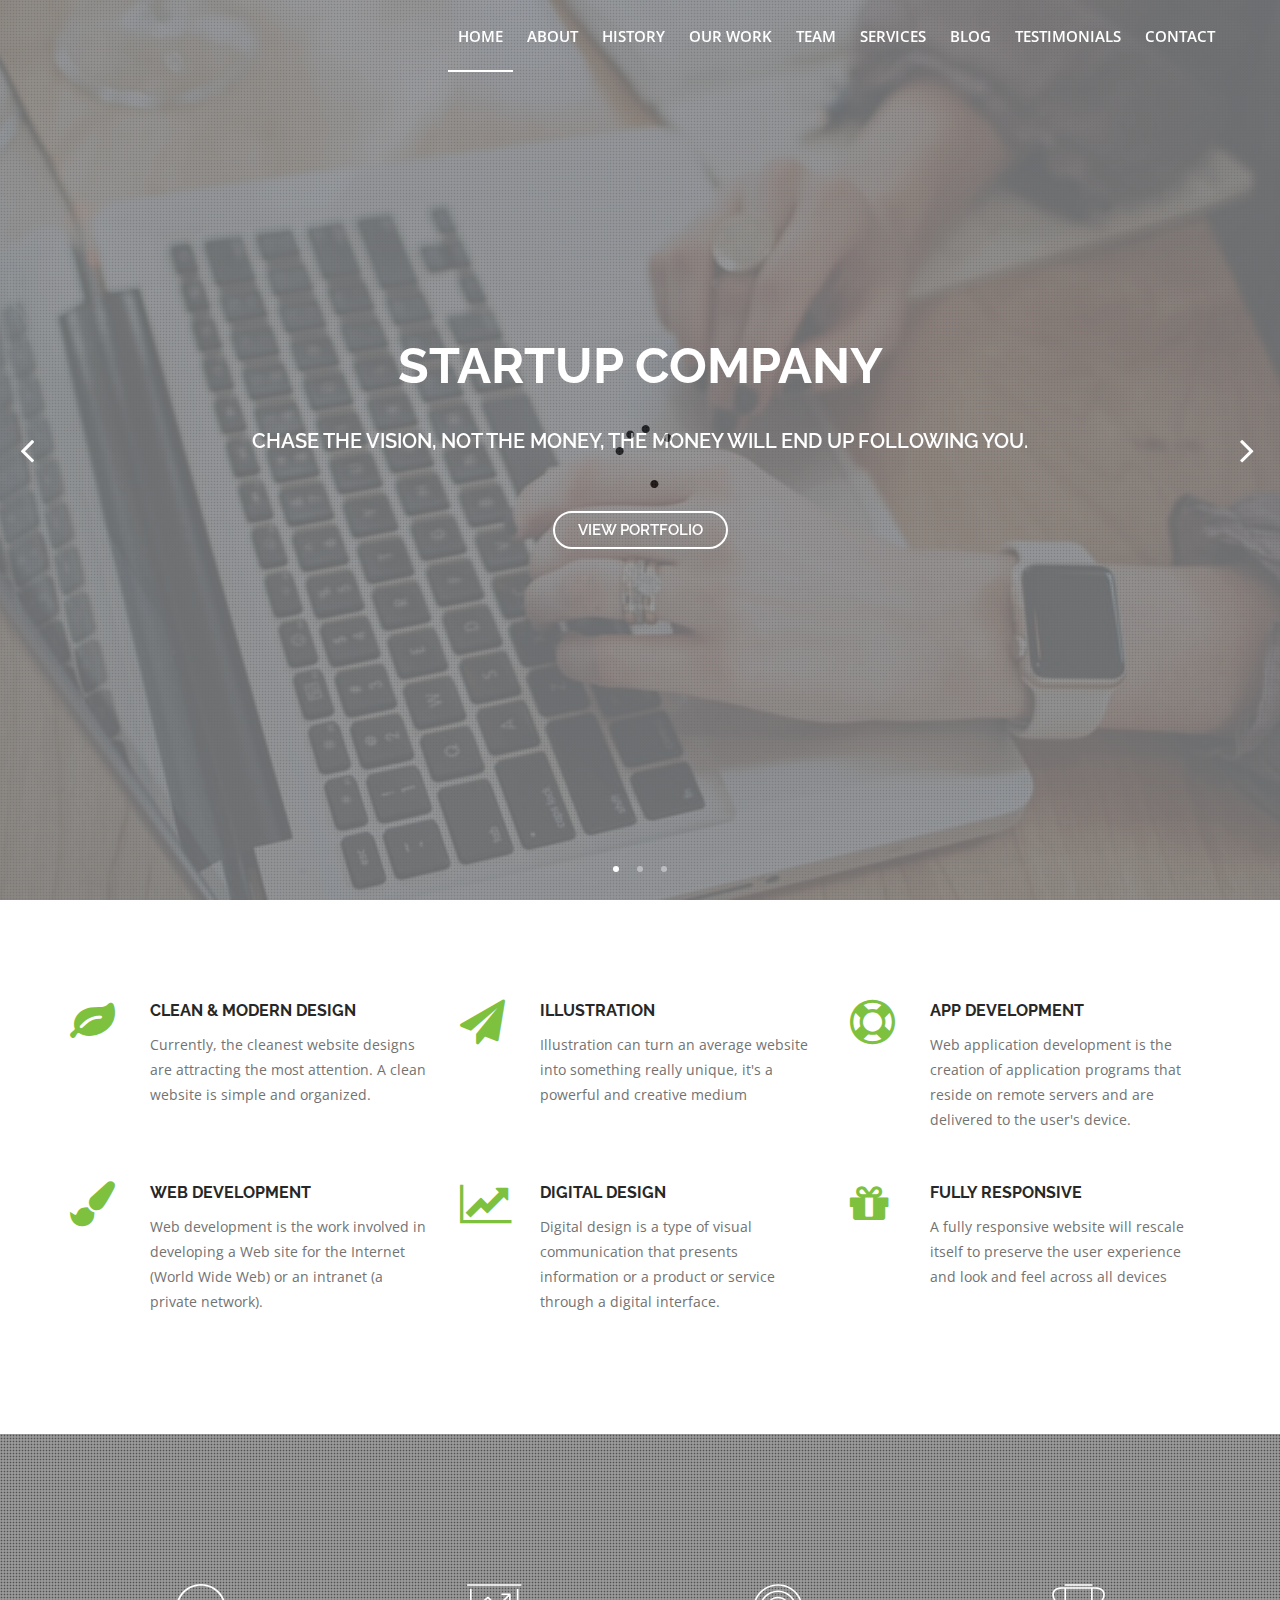
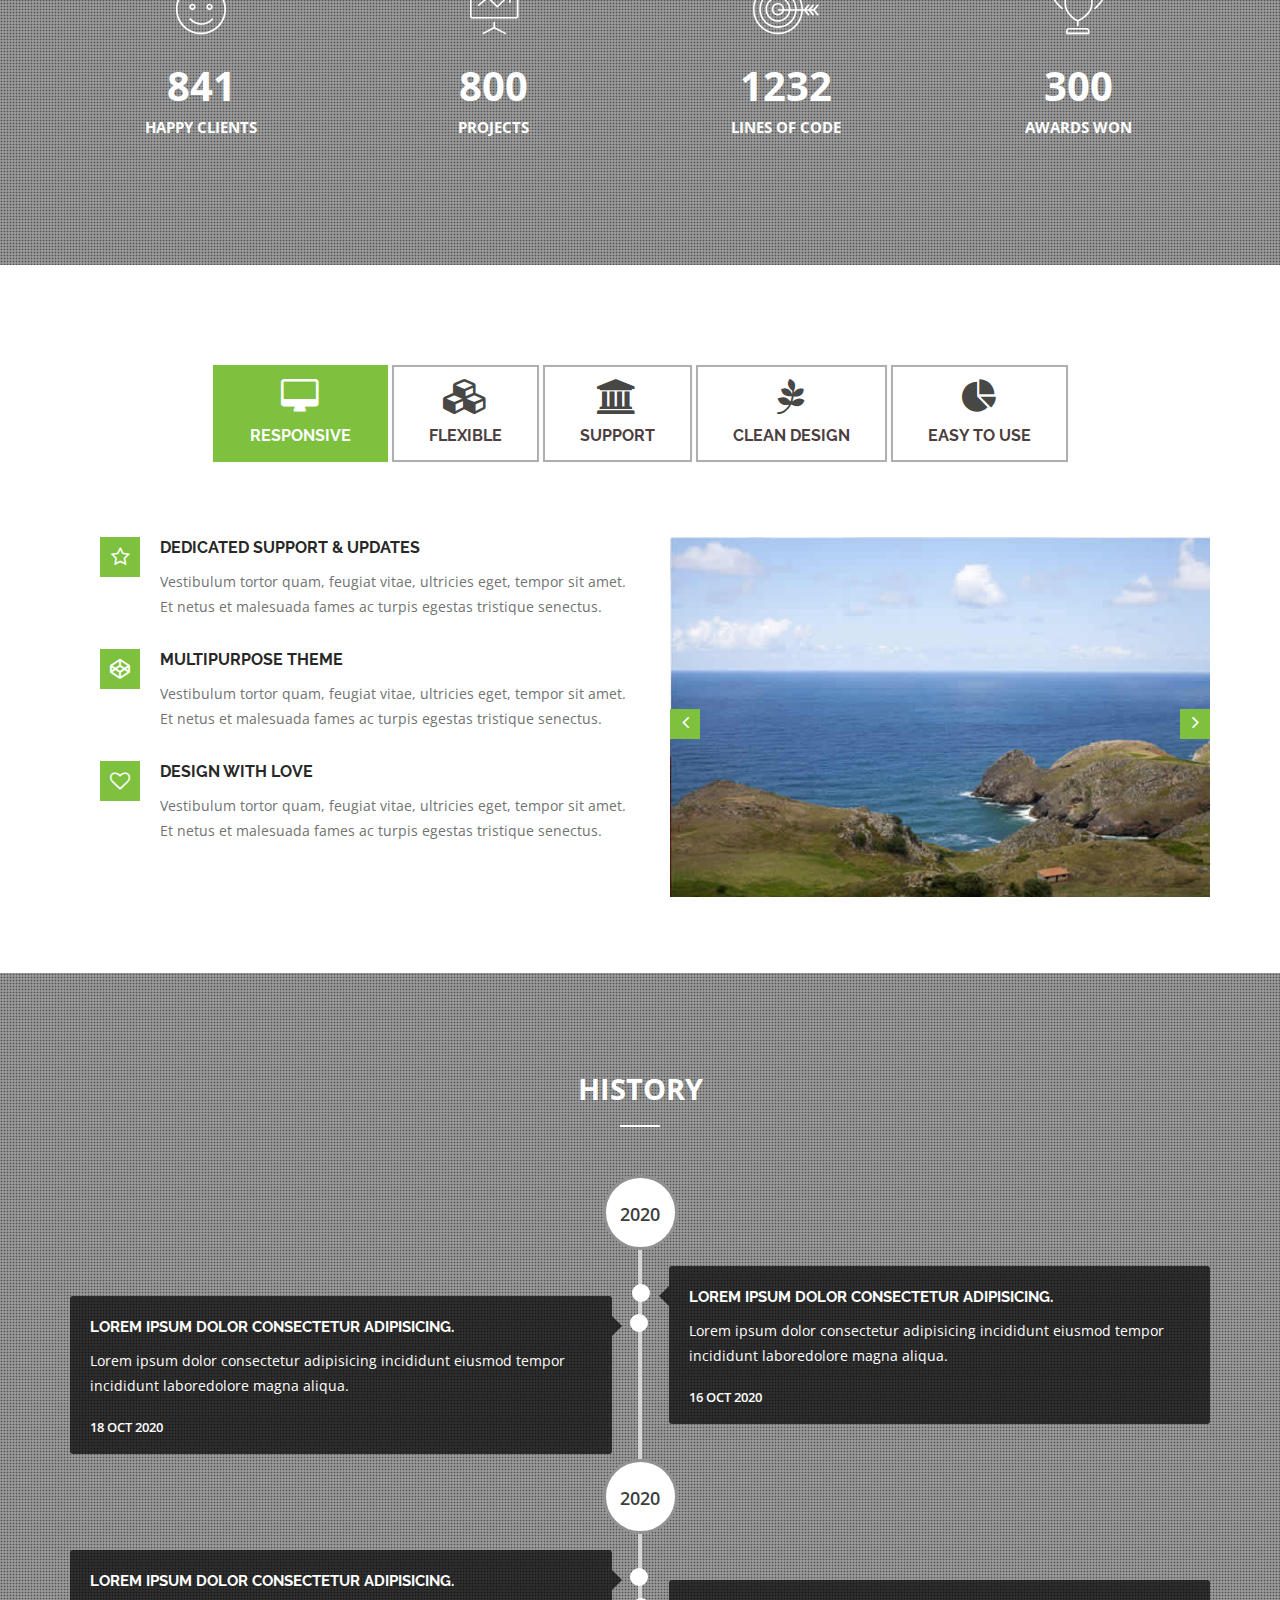
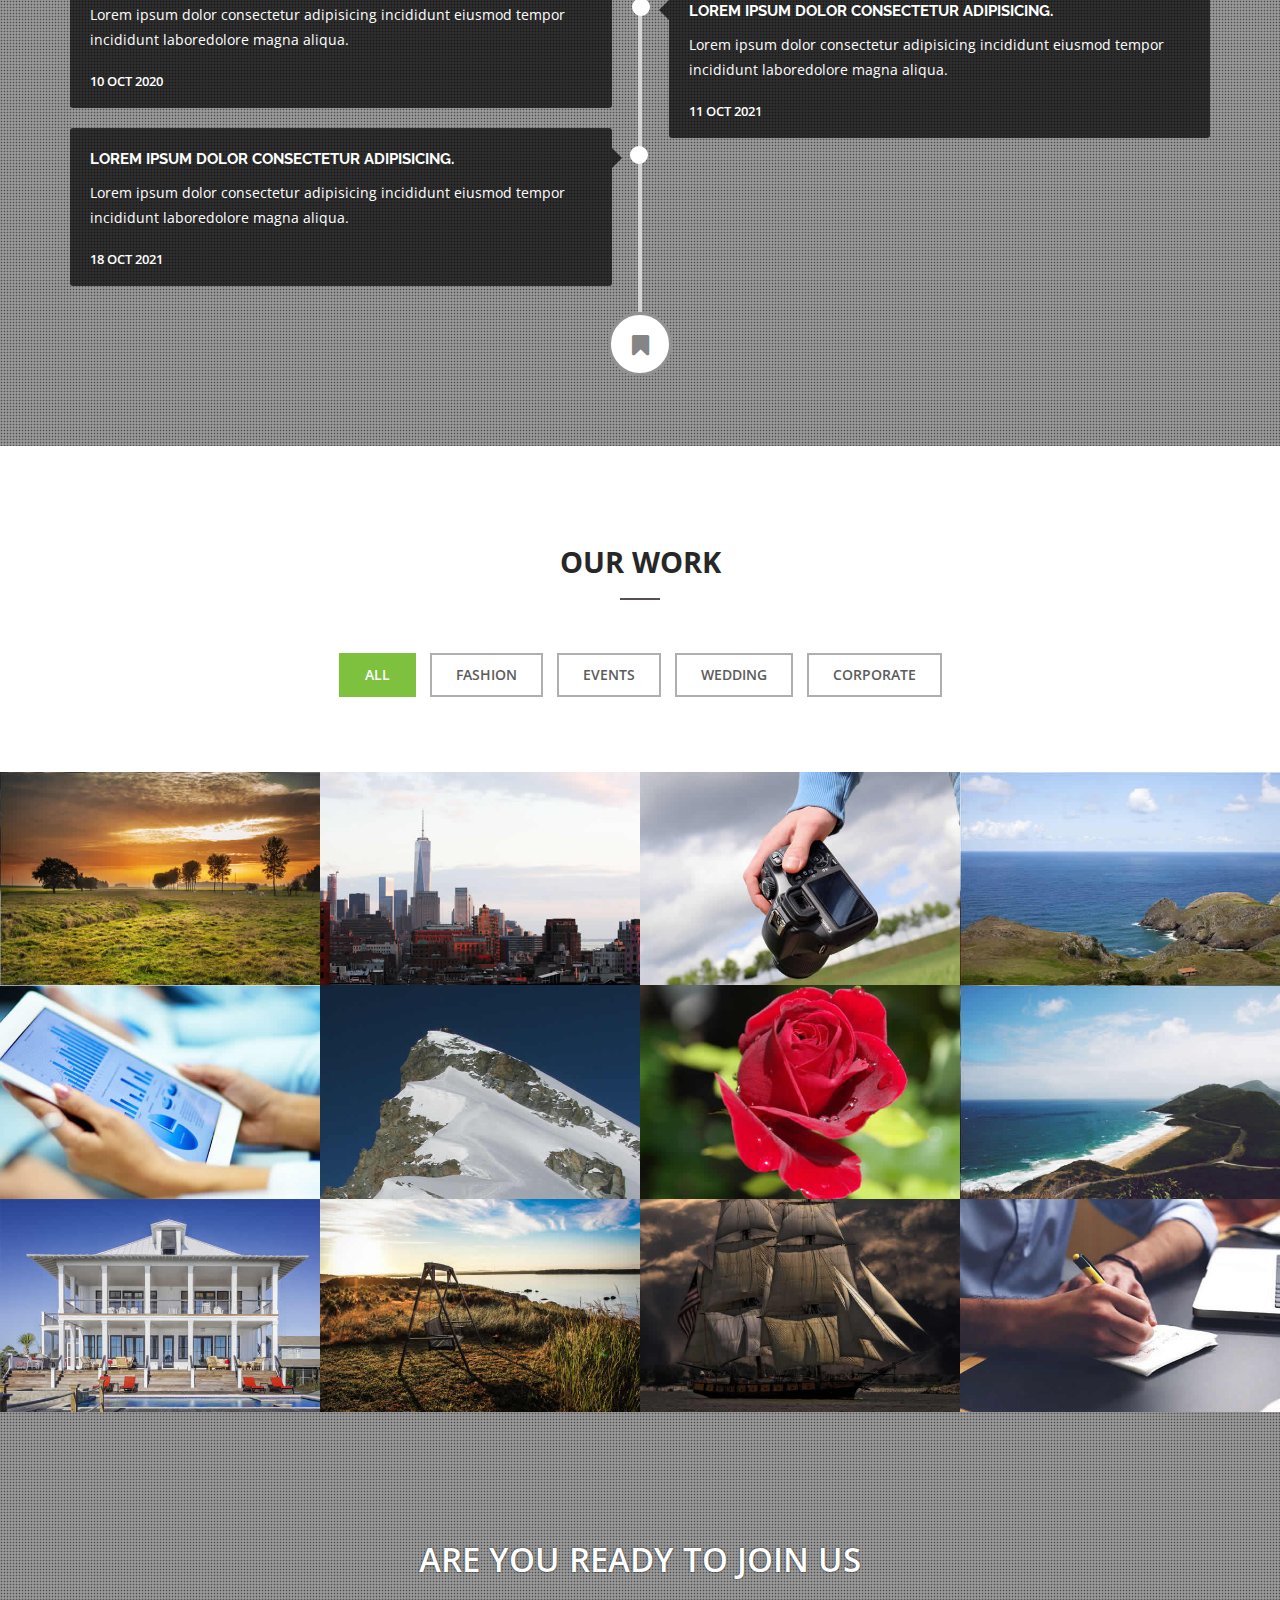
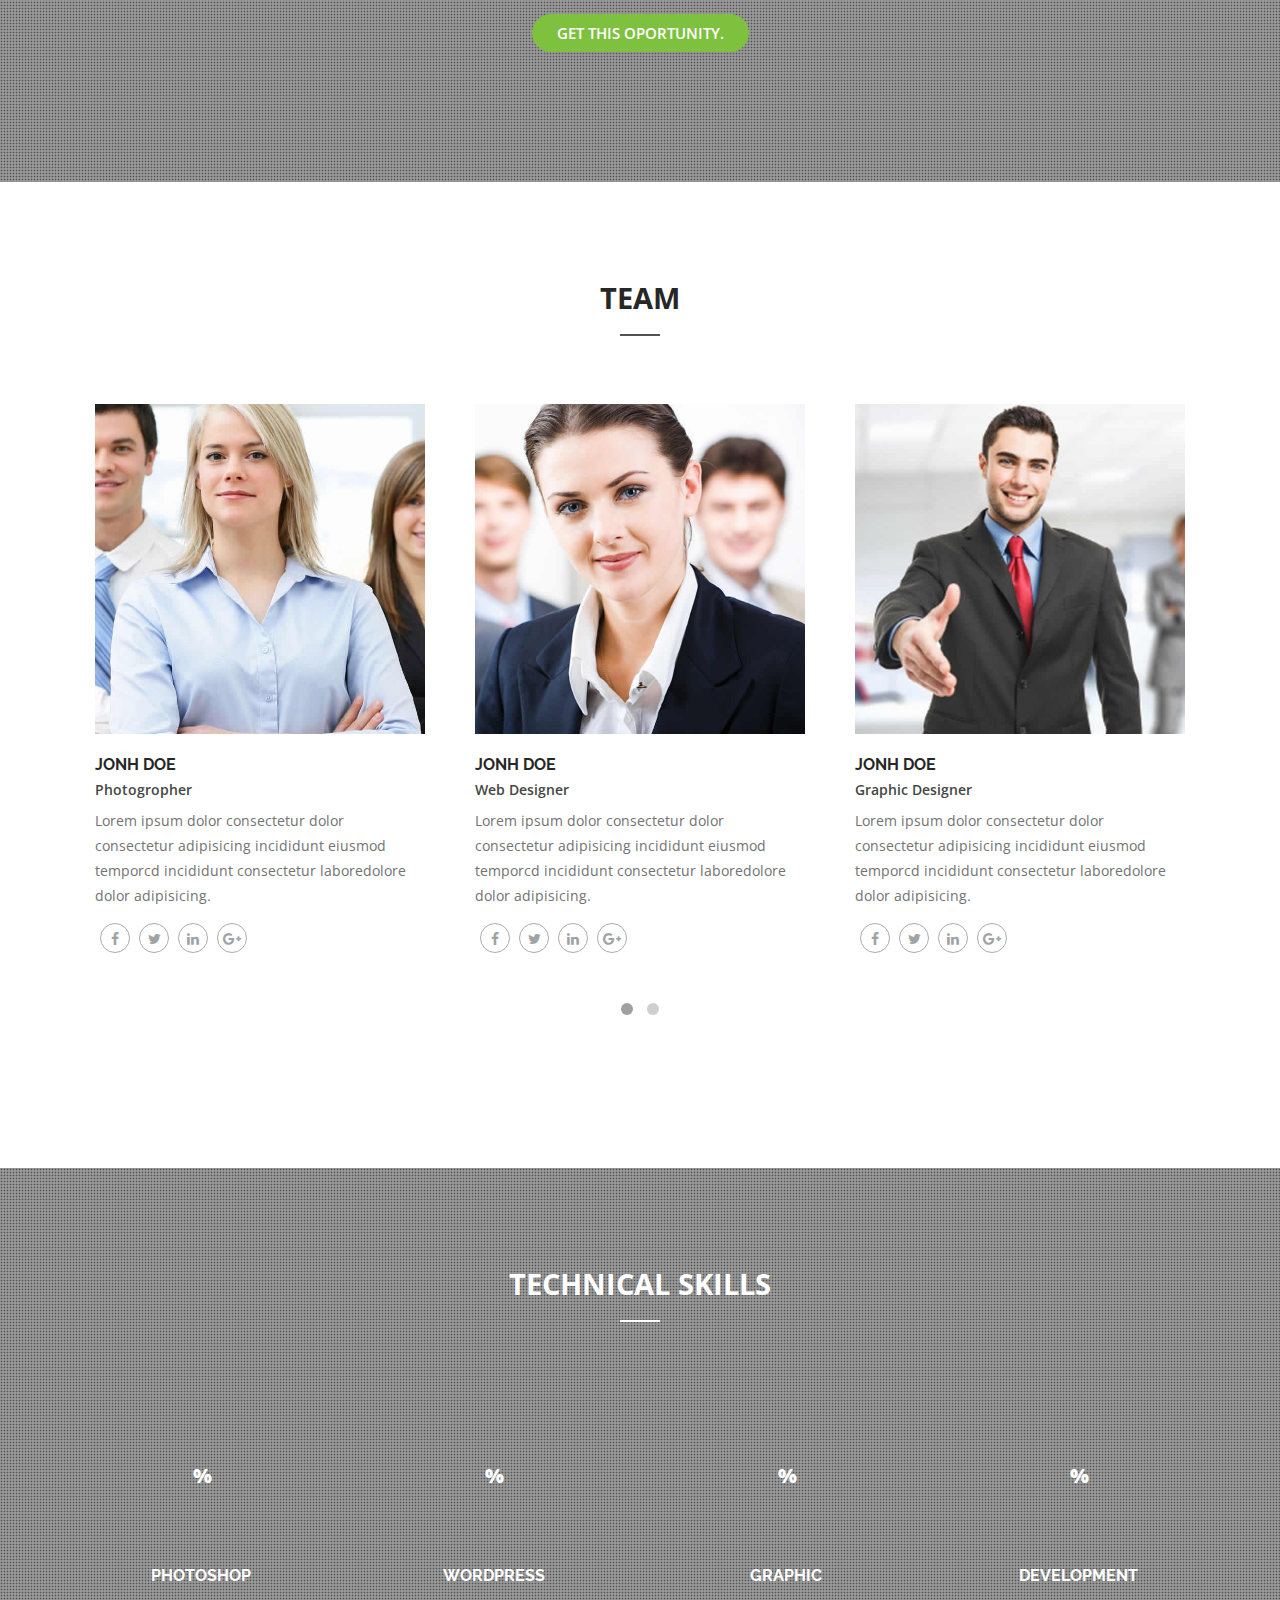
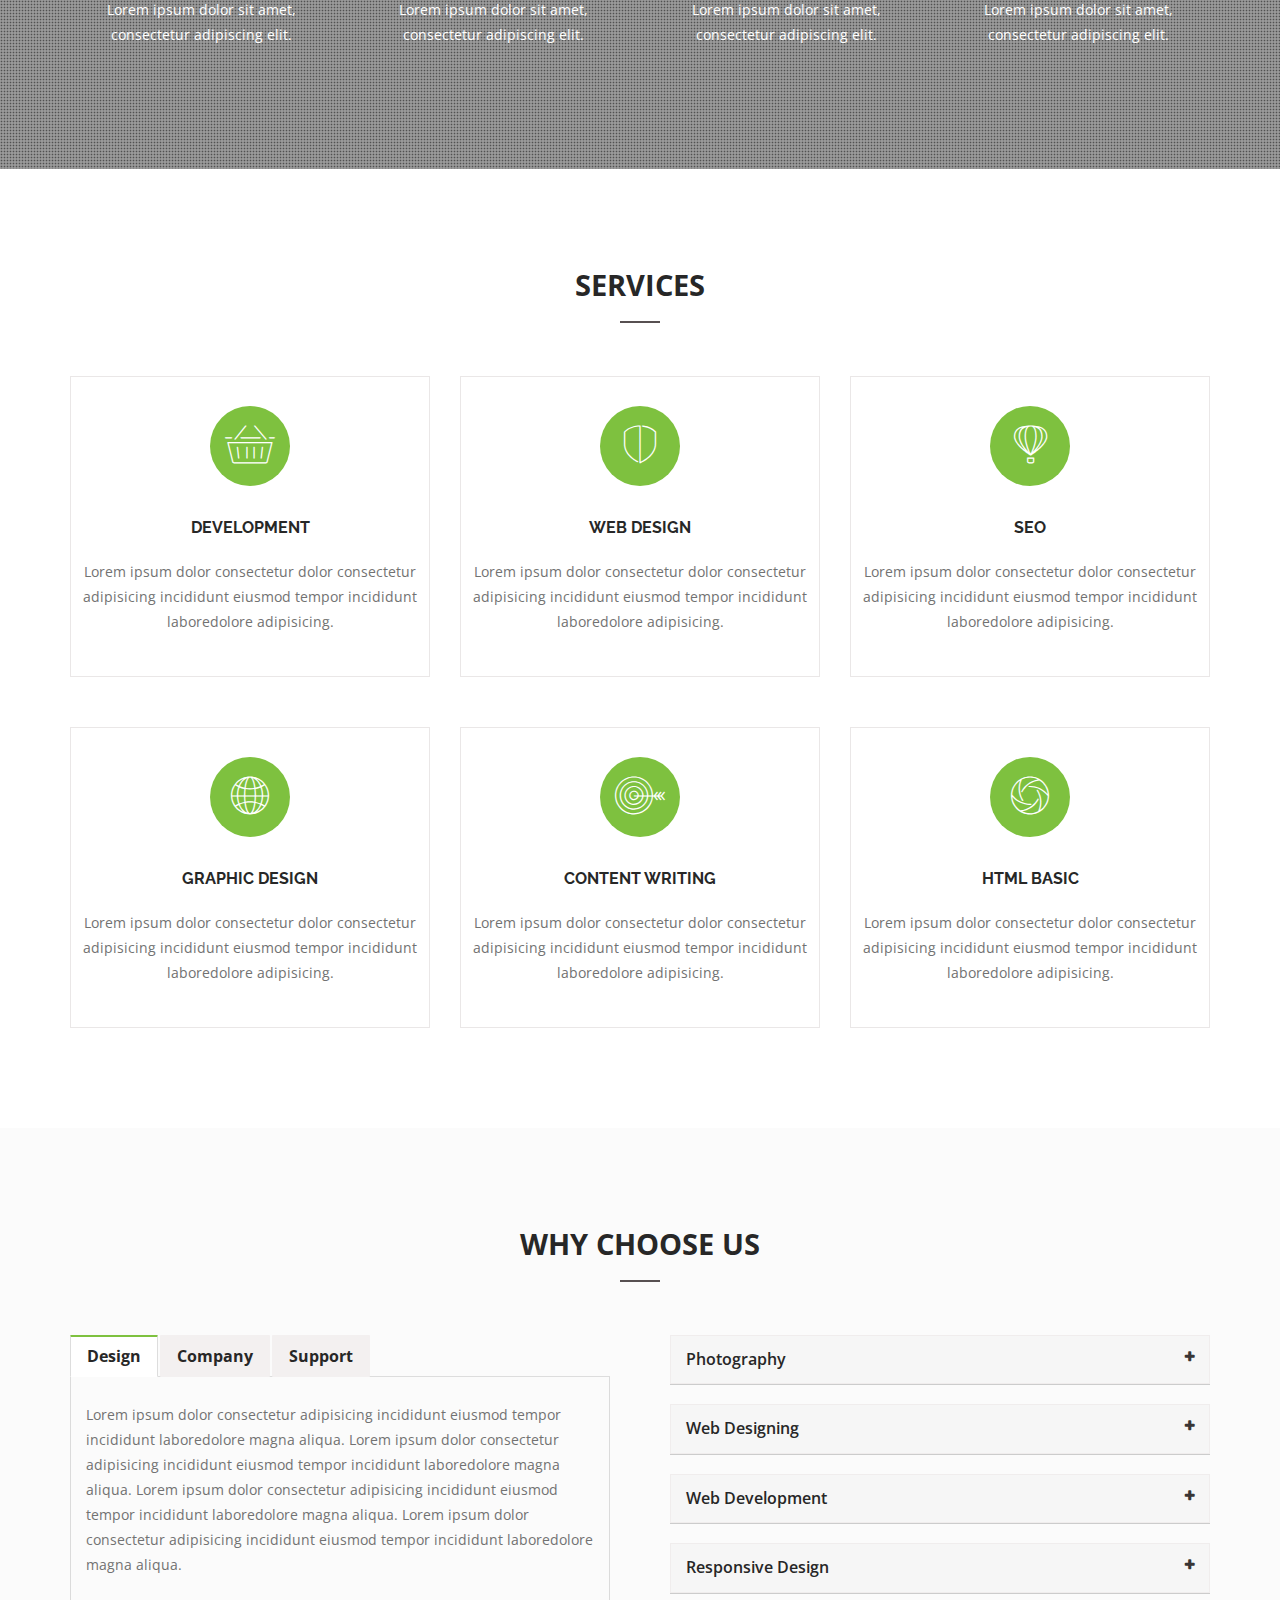
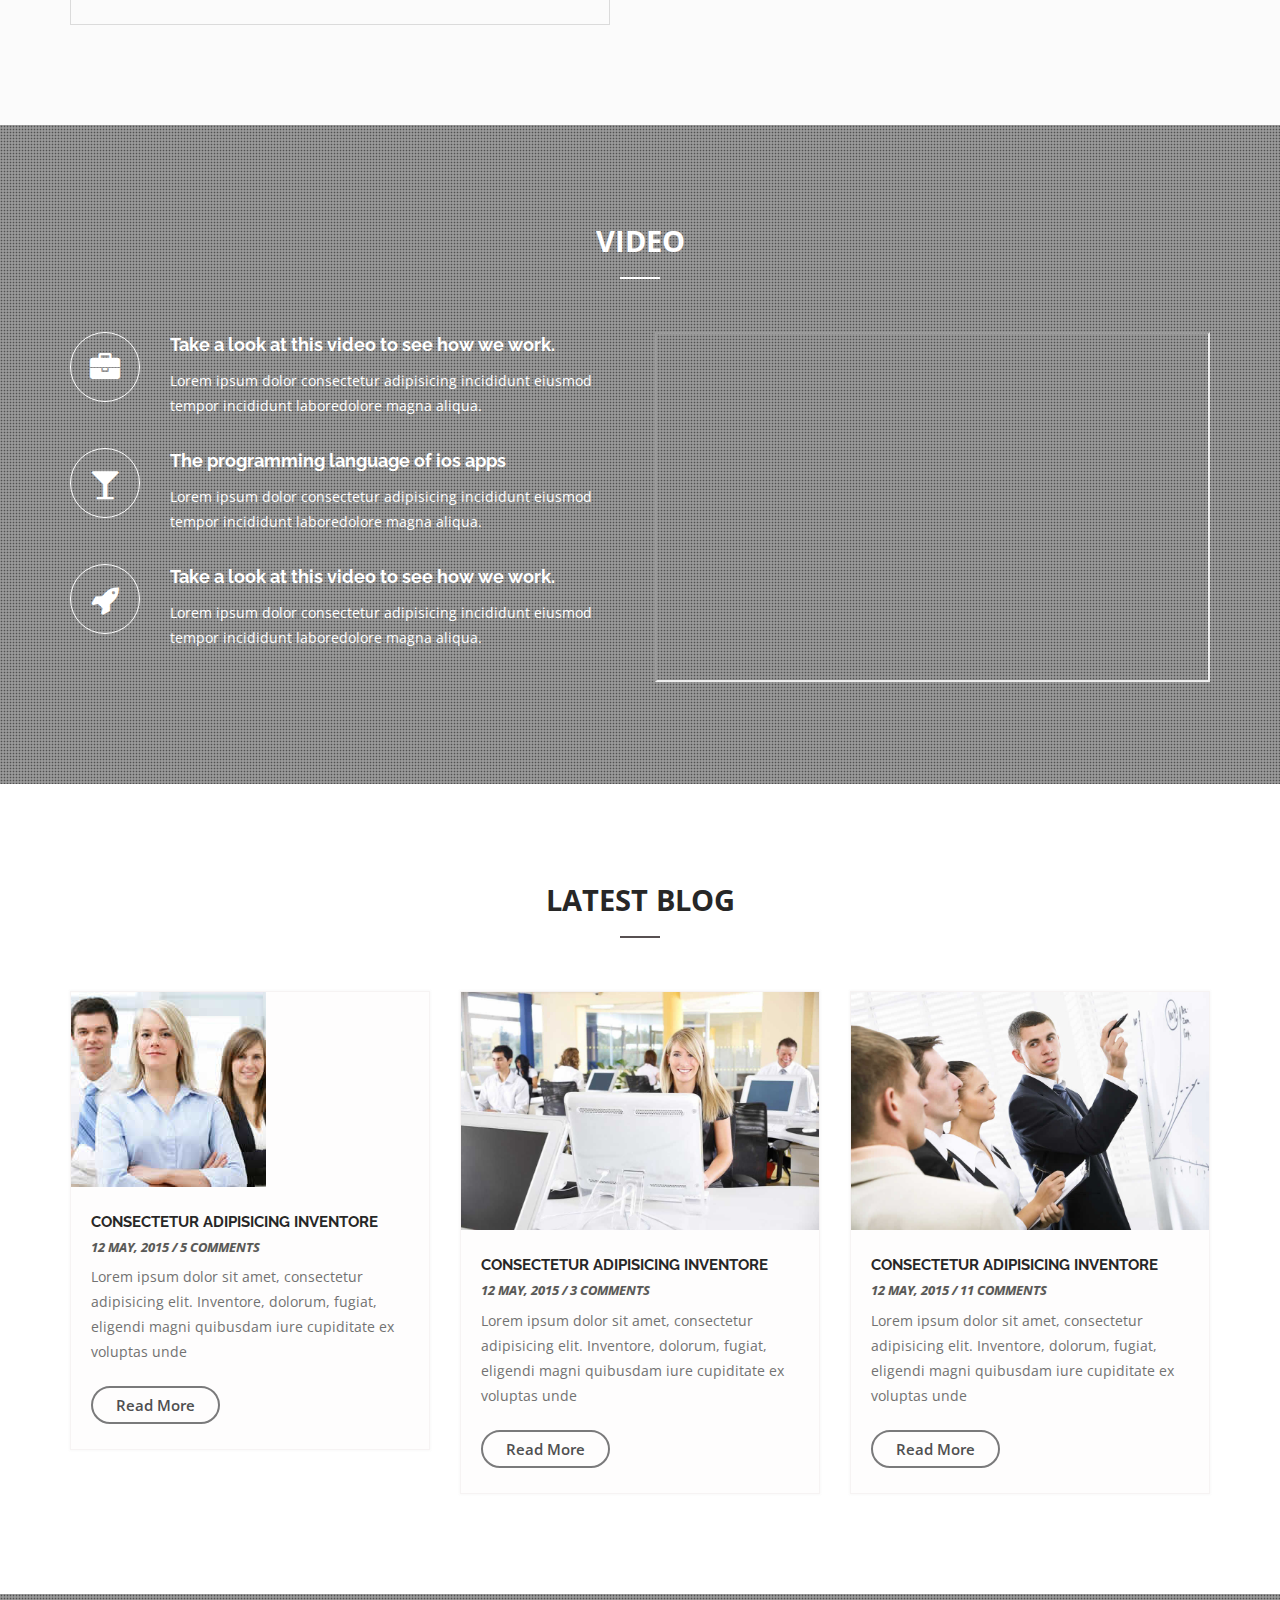
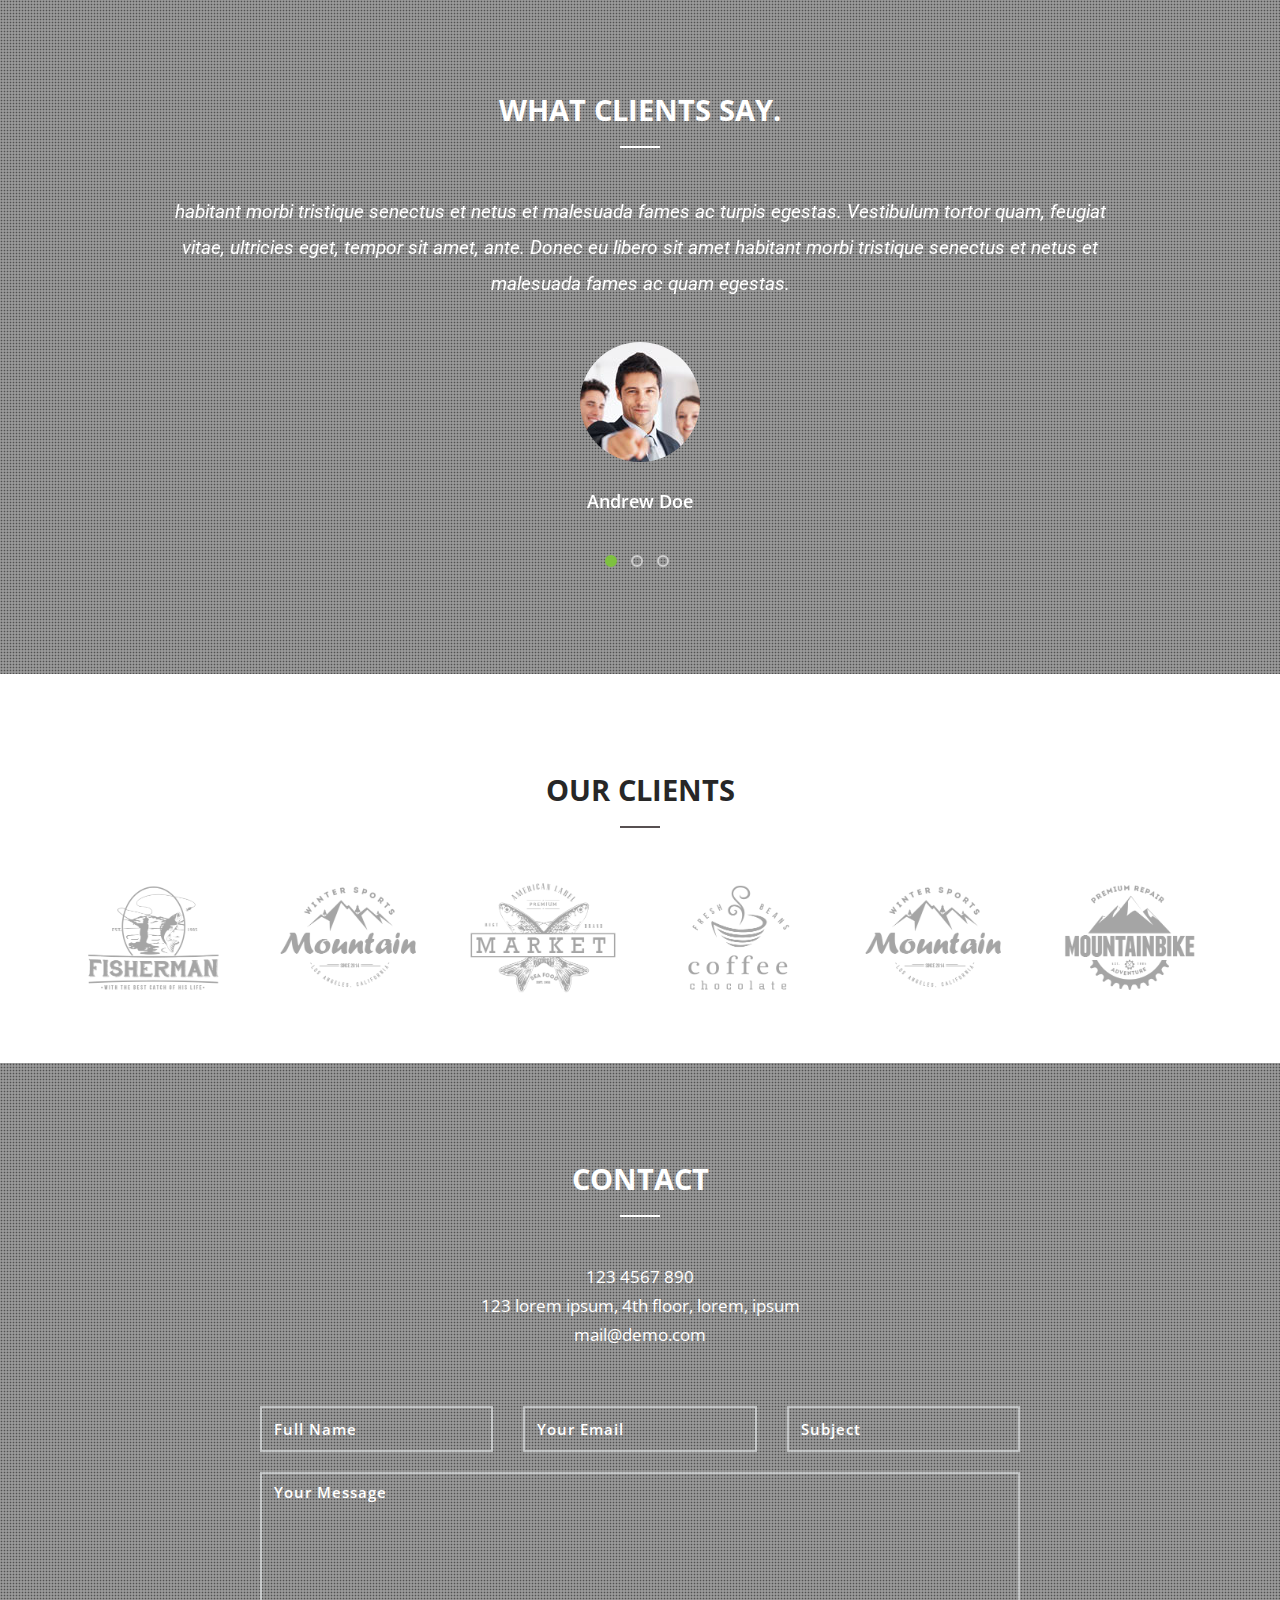
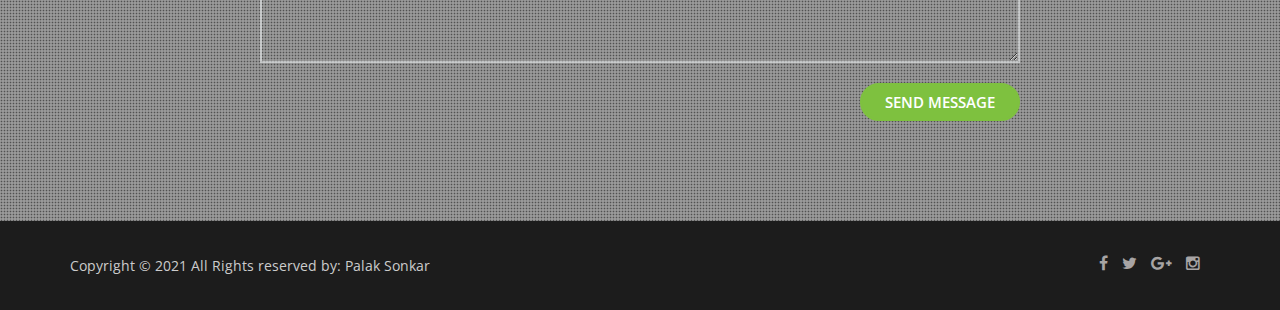
<file: index.html>
<!doctype html>



<html lang="en-gb" class="no-js">
  <head>
    <meta charset="utf-8">
	<title>startup Responsive website </title>
    <meta name="author" content="">
    <meta name="keywords" content="">
    <meta name="description" content="">		
		
	<!-- Mobile Specific Metas -->
    <meta name="viewport" content="width=device-width, initial-scale=1, maximum-scale=1">
      

     <!--styles -->
    <link href="css/bootstrap.min.css" rel="stylesheet">
    <link href="css/font-awesome.css" rel="stylesheet">
    <link href="js/owl-carousel/owl.carousel.css" rel="stylesheet">
    <link href="js/owl-carousel/owl.theme.css" rel="stylesheet">
    <link href="js/owl-carousel/owl.transitions.css" rel="stylesheet">
    <link href="css/magnific-popup.css" rel="stylesheet">
    <link rel="stylesheet" type="text/css" href="css/animate.css" />
    <link rel="stylesheet" href="css/etlinefont.css">
    <link href="css/style.css" type="text/css"  rel="stylesheet"/>


   
    
	<body  data-spy="scroll" data-target="#main-menu">
 

  <!--Start Page loader -->
  <div id="pageloader">   
        <div class="loader">
          <img src="images/progress.gif" alt='loader' />
        </div>
   </div>
   <!--End Page loader -->
   
      
   <!--Start Navigation-->
		<header id="header">
				<div class="container">
					<div class="row">
						<div class="col-sm-12">
							<button type="button" class="navbar-toggle collapsed" data-toggle="collapse" data-target="#main-menu">
								<span class="sr-only">Toggle navigation</span>
								<span class="fa fa-bars"></span>
								<span class="icon-bar"></span>
								<span class="icon-bar"></span>
							</button>
                            <!--Start Logo --
							<div class="logo-nav">
								<a href="index.html">
									<img src="images/logo.png" alt="Company logo" />
								</a>
							</div> -->
                            <!--End Logo -->
							<div class="clear-toggle"></div>
							<div id="main-menu" class="collapse scroll navbar-right">
								<ul class="nav">
                                
									<li class="active"> <a href="#home">Home</a> </li>
									
									<li> <a href="#about">About</a> </li>
                                    
                                    <li> <a href="#history">History</a> </li>
                                    
                                    <li> <a href="#works">Our Work</a> </li>
                                    
                                     <li> <a href="#team">Team</a> </li>
                                   
								    <li> <a href="#services">Services</a> </li>
																		
									<li> <a href="#blog">Blog</a></li>
                                    
                                    <li> <a href="#testimonials">Testimonials</a></li>
                                     
									<li> <a href="#contact">Contact</a> </li>
										
								</ul>
							</div><!-- end main-menu -->
						</div>
					</div>
				</div>
			</header>
    <!--End Navigation-->

      
        <!-- Start Slider  -->
        <section id="home" class="home">
             <div class="slider-overlay"></div>
            <div class="flexslider">
                <ul class="slides scroll">
                    <li class="first">
                        <div class="slider-text-wrapper">  
                            <div class="container">
                                <div class="big">Startup Company</div>          
                                <div class="small">Chase the vision, not the money, the money will end up following you.</div>
                                <a href="#works" class="middle btn btn-white">VIEW PORTFOLIO</a>
                            </div>       
                        </div>
                        <img src="images/slider/1.jpg" alt="">
                    </li>
                    
                    <li class="secondary">
                        <div class="slider-text-wrapper"> 
                            <div class="container">                       
                                <div class="big">Startup Company </div>          
                                <div class="small">Your reputation is more important than your paycheck, and your integrity is worth more than your career.</div>
                                <a href="#works" class=" middle btn btn-white">VIEW PORTFOLIO</a>
                            </div>
                         </div>
                        <img src="images/slider/2.jpg" alt="">
                    </li>
                    
                    <li class="third">
                        <div class="slider-text-wrapper"> 
                            <div class="container">                              
                                <div class="big">Startup Company </div>          
                                <div class="small">Get big quietly, so you don’t tip off potential competitors.</div>
                                <a href="#works" class="middle btn btn-white">VIEW PORTFOLIO</a>
                             </div>
                        </div>
                        <img src="images/slider/3.jpg" alt="">
                    </li>
                </ul>
            </div>
        </section>
          <!-- End Slider  -->


  <!--Start Features-->
  <section  id="about" class="section">
       <div class="container">
           <div class="row">
              
              <!-- Features Icon-->
              <div class="col-md-4">
                  <div class="features-icon-box">
                  
                      <div class="features-icon">
                      <i class="fa fa-leaf"></i>
                      </div>
                      
                      <div class="features-info">
                         <h4>Clean & Modern Design</h4>
                         <p>Currently, the cleanest website designs are attracting the most attention. A clean website is simple and organized.</p>
                      </div>
                  </div>
              </div>
 
               <!-- Features Icon-->
              <div class="col-md-4">
                  <div class="features-icon-box">
                  
                      <div class="features-icon">
                      <i class="fa fa-paper-plane"></i>
                      </div>
                      
                      <div class="features-info">
                         <h4>Illustration</h4>
                         <p>Illustration can turn an average website into something really unique, it's a powerful and creative medium</p>
                      </div>
                  </div>
              </div>

               <!-- Features Icon-->
              <div class="col-md-4">
                  <div class="features-icon-box">
                  
                      <div class="features-icon">
                     <i class="fa fa-life-saver"></i>
                      </div>
                      
                      <div class="features-info">
                         <h4>App Development</h4>
                         <p>Web application development is the creation of application programs that reside on remote servers and are delivered to the user's device.</p>
                      </div>
                  </div>
              </div>
 
               <!-- Features Icon-->
              <div class="col-md-4">
                  <div class="features-icon-box">
                  
                      <div class="features-icon">
                      <i class="fa fa-paint-brush"></i>
                      </div>
                      
                      <div class="features-info">
                         <h4>Web Development</h4>
                         <p>Web development is the work involved in developing a Web site for the Internet (World Wide Web) or an intranet (a private network).</p>
                      </div>
                  </div>
              </div>

              <!-- Features Icon-->
              <div class="col-md-4">
                  <div class="features-icon-box">
                  
                      <div class="features-icon">
                     <i class="fa fa-line-chart"></i>
                      </div>
                      
                      <div class="features-info">
                         <h4>Digital Design</h4>
                         <p>Digital design is a type of visual communication that presents information or a product or service through a digital interface.</p>
                      </div>
                  </div>
              </div>

              <!-- Features Icon-->
              <div class="col-md-4">
                  <div class="features-icon-box">
                  
                      <div class="features-icon">
                      <i class="fa fa-gift"></i>
                      </div>
                      
                      <div class="features-info">
                         <h4>Fully Responsive</h4>
                         <p>A fully responsive website will rescale itself to preserve the user experience and look and feel across all devices</p>
                      </div>
                  </div>
              </div>

              
           </div> <!-- /.row-->
       </div> <!-- /.container-->
  </section> 
  <!--End Features-->

 
  <!-- Start Facts-->
  <section id="facts" class="section parallax">
    <div class="overlay"></div>
       <div class="container">
           <div class="row">
                  
                <!-- Start Item-->
                <div class="col-md-3 col-sm-6 facts-box margin-bottom-30">
                    <span><i class="icon-happy"></i></span>
                    <h3>841</h3>
                    <span>Happy Clients</span>
                </div>
                <!-- End Item-->
 
                 <!-- Start Item-->
                <div class="col-md-3 col-sm-6 facts-box margin-bottom-30">
                 <span><i class="icon-presentation"></i></span>
                    <h3>800</h3>
                    <span>Projects</span>
                </div>
                <!-- End Item-->

                 <!-- Start Item-->
                <div class="col-md-3 col-sm-6 facts-box margin-bottom-30">
                 <span><i class="icon-target"></i></span>
                    <h3>1232</h3>
                    <span>Lines of Code</span>
                </div>
                <!-- End Item-->

                 <!-- Start Item-->
                <div class="col-md-3 col-sm-6 facts-box margin-bottom-30">
                 <span><i class="icon-trophy"></i></span>
                    <h3>300</h3>
                    <span>Awards Won</span>
                </div>
                <!-- End Item-->

             </div> <!-- /.row -->
       </div> <!-- /.container -->
  </section>
  <!--End Facts-->

  
  <!--Start Section-->
 <section class="section">
      <div class="container">
          <div class="row"> 
                <div class="col-md-12">
					<div class="content-tab-1">
						<ul class="nav">
							<li class="active">
								<a aria-expanded="true" href="#tab-content-1" data-toggle="tab">
								<i class="fa fa-desktop"></i>
								<h4>Responsive</h4>
								</a>
								<div class="tab-arrow">
								</div>
							</li>
                            
							  <li>
								<a aria-expanded="true" href="#tab-content-2" data-toggle="tab">
								<i class="fa fa-cubes"></i>
								<h4>Flexible</h4>
								</a>
								<div class="tab-arrow">
								</div>
							</li>
                            
							<li>
								<a aria-expanded="true" href="#tab-content-3" data-toggle="tab">
								<i class="fa fa-institution"></i>
								<h4>Support</h4>
								</a>
								<div class="tab-arrow">
								</div>
							</li>
                            
							  <li>
								<a aria-expanded="true" href="#tab-content-4" data-toggle="tab">
								<i class="fa fa-pagelines"></i>
								<h4>Clean Design</h4>
								</a>
								<div class="tab-arrow">
								</div>
							</li>
                            
							  <li>
								<a aria-expanded="true" href="#tab-content-5" data-toggle="tab">
								<i class="fa fa-pie-chart"></i>
								<h4>Easy to Use</h4>
								</a>
								<div class="tab-arrow">
								</div>
							</li>
                            
						</ul>
                        
						<div class="tab-content-main">
								<div class="container">
									<div class="tab-content">
										<div class="tab-pane active in" id="tab-content-1">
											
                                           <!-- Features Icon-->	
                                            <div class="col-md-6 margin-bottom-30">
                                                <div class="tab1-features">
                                                    <div class="icon"> <i class="fa fa-star-o"></i> </div>
                                                    <div class="info">
                                                        <h4>Dedicated Support & Updates</h4>
                                                        <p>Vestibulum tortor quam, feugiat vitae, ultricies eget, tempor sit amet. Et netus et malesuada fames ac turpis egestas tristique senectus. </p>
                                                    </div>
                                                </div>
                                                
                                                <div class="tab1-features">
                                                    <div class="icon"> <i class="fa fa-codepen"></i> </div>
                                                    <div class="info">
                                                        <h4>multipurpose theme</h4>
                                                        <p>Vestibulum tortor quam, feugiat vitae, ultricies eget, tempor sit amet. Et netus et malesuada fames ac turpis egestas tristique senectus. </p>
                                                    </div>
                                                </div>
                                              
                                                <div class="tab1-features">
                                                    <div class="icon"> <i class="fa fa-heart-o"></i></div>
                                                    <div class="info">
                                                        <h4>Design With Love</h4>
                                                        <p>Vestibulum tortor quam, feugiat vitae, ultricies eget, tempor sit amet. Et netus et malesuada fames ac turpis egestas tristique senectus. </p>
                                                    </div>
                                                </div>
                                                
                                            </div>
                                            <!--End features Icon-->
                                            
                                           
                                          <!--  Start Carousel-->
                                          <div class="col-md-6">
                                              <div class="tab-carousel">
                                                    <div class="item"><img src="images/works/img4.jpg" alt=""></div>
                                                    <div class="item"><img src="images/works/img5.jpg" alt=""></div>
                                                    <div class="item"><img src="images/works/img6.jpg" alt=""></div>						 
                                              </div>
                                          </div>
                                          <!-- End Carousel-->                                            
                                            
										</div>
                                       <!-- End Tab content 1-->
                                        
                                        
                                       <!-- Start Tab content 2-->
										<div class="tab-pane" id="tab-content-2">
											 
                                            <div class="col-md-4">
                                                 <div class="tab2-services-box">
                                                     <div class="media">
                                                         <img src="images/services1.jpg"  alt="services"/>
                                                     </div>
                                                     
                                                     <div class="services-info">
                                                         <h4>Our History</h4>
                                                         <p>It is a long established fact that a reader will be distracted by the readable content of a page when looking at its layout. The point of using Lorem Ipsum is that it has a more-or-less normal.</p>
                                                     </div>
                                                     
                                                 </div>
                                            </div>
                                            
                                           <div class="col-md-4">
                                                 <div class="tab2-services-box">
                                                     <div class="media">
                                                         <img src="images/services2.jpg"  alt="services"/>
                                                     </div>
                                                     
                                                     <div class="services-info">
                                                         <h4>What We Do</h4>
                                                         <p>It is a long established fact that a reader will be distracted by the readable content of a page when looking at its layout. The point of using Lorem Ipsum is that it has a more-or-less normal.</p>
                                                     </div>
                                                     
                                                 </div>
                                            </div>
                                            
                                            <div class="col-md-4">
                                                 <div class="tab2-services-box">
                                                     <div class="media">
                                                         <img src="images/services3.jpg"  alt="services"/>
                                                     </div>
                                                     
                                                     <div class="services-info">
                                                         <h4>Our Mission</h4>
                                                         <p>It is a long established fact that a reader will be distracted by the readable content of a page when looking at its layout. The point of using Lorem Ipsum is that it has a more-or-less normal.</p>
                                                     </div>
                                                     
                                                 </div>
                                            </div> 
                                            	
										</div>
                                        
                                        
										<div class="tab-pane" id="tab-content-3">
                                                
                                       <div class="features-tab3">
                                        
                                            <!--Start Features Left-->
                                            <div class="col-md-4">
                                                <div class="features-left m-bot-30">
                                                        <!--Features Item #1-->
                                                        <div class="features-item">
                                                            <div class="features-icon"> <i class="fa fa-pagelines"></i> </div>
                                                            <div class="features-info">
                                                               <h4>Multipurpose & Responsive</h4>
                                                               <p>Lorem Ipsum is simply dummy text of the printing and typesetting industry Lorem Ipsum.</p>
                                                            </div>
                                                        </div>
                                                        
                                                        <!--Features Item #2-->
                                                        <div class="features-item">
                                                            <div class="features-icon"> <i class="fa fa-trophy"></i> </div>
                                                            <div class="features-info">
                                                               <h4>Creative Design</h4>
                                                               <p>Lorem Ipsum is simply dummy text of the printing and typesetting industry Lorem Ipsum.</p>
                                                            </div>
                                                        </div>
                                    
                                                        <!--Features Item #3-->
                                                        <div class="features-item">
                                                            <div class="features-icon"> <i class="fa fa-tag"></i> </div>
                                                            <div class="features-info">
                                                               <h4>Awesome Theme</h4>
                                                               <p>Lorem Ipsum is simply dummy text of the printing and typesetting industry Lorem Ipsum.</p>
                                                            </div>
                                                        </div>
                                                        
                                                    </div>
                                                 </div>
                                           <!--End Features Left--> 
                                           
                                           <!--Start Features Image-->
                                           <div class="col-md-4 hidden-xs m-bot-30">
                                                <img src="images/device.png" alt="Features Image" />
                                           </div>
                                           <!--End Features Image-->
                                           
                                           <!--Start Features Right-->
                                           <div class="col-md-4">
                                               <div class="features-right m-bot-30">
                                                 <!--Features Item #1-->
                                                <div class="features-item">
                                                    <div class="features-icon"> <i class="fa fa-eyedropper"></i> </div>
                                                    <div class="features-info">
                                                       <h4>Strategy Solutions</h4>
                                                       <p>Lorem Ipsum is simply dummy text of the printing and typesetting industry Lorem Ipsum.</p>
                                                    </div>
                                                </div>
                                
                                                <!--Features Item #2-->
                                                <div class="features-item">
                                                    <div class="features-icon"> <i class="fa fa-search-plus"></i> </div>
                                                    <div class="features-info">
                                                       <h4>App Development</h4>
                                                       <p>Lorem Ipsum is simply dummy text of the printing and typesetting industry Lorem Ipsum.</p>
                                                    </div>
                                                </div>
                                
                                                <!--Features Item #3-->
                                                <div class="features-item">
                                                    <div class="features-icon"> <i class="fa fa-send-o"></i> </div>
                                                    <div class="features-info">
                                                       <h4>HTML5 & CSS3</h4>
                                                       <p>Lorem Ipsum is simply dummy text of the printing and typesetting industry Lorem Ipsum.</p>
                                                    </div>
                                                </div>
                                                  
                                               </div>
                                           </div>
                                           <!--End Features Right -->
                                        </div> 
                                                
									</div>
                                        
										<div class="tab-pane" id="tab-content-4">
												
											<div class="tab-content-4">
                                                
                                                <div class="col-md-3">
                                                    <div class="tab4-services-box">
                                                        <div class="icon"><i class="fa fa-bolt"></i> </div>
                                                        <div class="info">
                                                            <h4>Simple and Clean Codes</h4>
                                                            <p>Vivamus a placerat ante. Duis vulputate nibh sit amet augue vehicula, mattis
viverra purus tristique.</p>
                                                        </div>
                                                    </div>
                                                </div>



                                                <div class="col-md-3">
                                                    <div class="tab4-services-box">
                                                        <div class="icon"><i class="fa fa-fire"></i> </div>
                                                        <div class="info">
                                                            <h4>Layout Design</h4>
                                                            <p>Vivamus a placerat ante. Duis vulputate nibh sit amet augue vehicula, mattis
viverra purus tristique.</p>
                                                        </div>
                                                    </div>
                                                </div>

                                                <div class="col-md-3">
                                                    <div class="tab4-services-box">
                                                        <div class="icon"><i class="fa fa-chain"></i> </div>
                                                        <div class="info">
                                                            <h4>Unlimited Support</h4>
                                                            <p>Vivamus a placerat ante. Duis vulputate nibh sit amet augue vehicula, mattis
viverra purus tristique.</p>
                                                        </div>
                                                    </div>
                                                </div>

                                                <div class="col-md-3">
                                                    <div class="tab4-services-box">
                                                        <div class="icon"><i class="fa fa-shopping-cart"></i> </div>
                                                        <div class="info">
                                                            <h4>multipurpose theme</h4>
                                                            <p>Vivamus a placerat ante. Duis vulputate nibh sit amet augue vehicula, mattis
viverra purus tristique.</p>
                                                        </div>
                                                    </div>
                                                </div>
                                            
                                            </div>	
                                                
										</div>
                                        
                                        
										<div class="tab-pane" id="tab-content-5">
										    
                                            <div class="tab-content-5">
                                                
                                                <div class="col-md-6">
                                                     <div class="core-features">
                                                       
                                                         <p>Lorem ipsum dolor sit amet, consectetur adipiscing elit. Curabitur euismod enim a metus adipiscing aliquam. Vestibulum in vestibulum lorem. Lorem ipsum dolor sit amet, consectetur adipiscing elit. Curabitur euismod enim a metus adipiscing aliquam. Vestibulum in vestibulum lorem. Lorem ipsum dolor sit amet, consectetur adipiscing elit. Curabitur euismod enim a metus adipiscing.</p>
                                                         
                                                   <ul class="list">
                                                        <li>Font-Awesome Integration</li>
                                                        <li>Multiple unique designs</li>
                                                        <li>Clean coded, responsive and multipurpose</li>
                                                        <li>Pages valid on w3c.</li>
                                                        <li>Well documented.</li>
                                                        <li>Easy to  customization.</li>
                                                    </ul>
                                                         
                                               </div>
                                                </div>
                                                
                                                
                                                <div class="col-md-6">
                                                    <div class="devices-image">
                                                        <img src="images/device-desktop.png" alt=""/>
                                                    </div>
                                                </div>
                                                
                                            </div>
                                            
										</div>
                                        
									</div>
								</div>
						  </div>
                        <!--/.tab-content-main-->  
					</div>
				</div>
              
            </div> <!--/.row-->  
      </div> <!--/.container-->
  </section>
  <!--End Section-->
  
   
     <!--Start History-->
    <section id="history" class="section parallax">
		<div class="overlay"></div>
            <div class="container">
                
                 <div class="title-box text-center white">
                    <h2 class="title">History</h2>
                 </div>
                 
                     <!-- History Timeline -->
                    <ul class="timeline list-unstyled">
                        
                        <li class="year">2020</li>
                        
                        <!--History Item -->
                        <li class="timeline-item">
                            <h4>Lorem ipsum dolor consectetur adipisicing.</h4>
                            <p>Lorem ipsum dolor consectetur adipisicing incididunt eiusmod tempor incididunt laboredolore magna aliqua.</p>
                            <span> 16 OCT 2020</span>
                        </li>
                        <!-- End Item -->
                        
                        <!--History Item -->
                        <li class="timeline-item">
                            <h4>Lorem ipsum dolor consectetur adipisicing.</h4>
                            <p>Lorem ipsum dolor consectetur adipisicing incididunt eiusmod tempor incididunt laboredolore magna aliqua.</p>
                            <span> 18 OCT 2020</span>
                        </li>
                        <!-- End Item -->
                        
                        <!-- History Year -->
                        <li class="year">2020</li>
                        
                        
                        <!--History Item -->
                        <li class="timeline-item">
                            <h4>Lorem ipsum dolor consectetur adipisicing.</h4>
                            <p>Lorem ipsum dolor consectetur adipisicing incididunt eiusmod tempor incididunt laboredolore magna aliqua.</p>
                            <span> 10 OCT 2020</span>
                        </li>
                        <!-- End Item -->
                        
                        <!--History Item -->
                        <li class="timeline-item">
                            <h4>Lorem ipsum dolor consectetur adipisicing.</h4>
                            <p>Lorem ipsum dolor consectetur adipisicing incididunt eiusmod tempor incididunt laboredolore magna aliqua.</p>
                            <span> 11 OCT 2021</span>
                        </li>
                        <!-- End Item -->
                        
                         <!--History Item -->
                        <li class="timeline-item">
                            <h4>Lorem ipsum dolor consectetur adipisicing.</h4>
                            <p>Lorem ipsum dolor consectetur adipisicing incididunt eiusmod tempor incididunt laboredolore magna aliqua.</p>
                            <span> 18 OCT 2021</span>
                        </li>
                        <!-- End Item -->
                        
                         <li class="clear"></li>
                        
                        <li class="end-icon fa fa-bookmark"></li>
                    </ul>
                   <!-- End History Timeline -->
                   
           </div> <!--/.container-->
	</section>
   <!--End History-->
   

   <!--Start portfolio-->
   <section id="works" class="section">
				<!-- Filtering -->
                  <div class="title-box text-center">
                    <h2 class="title">Our Work</h2>
                 </div>


					<div class=" col-md-12 text-center">
						<!-- Filtering -->
						<ul class="filtering">
							<li class="filter" data-filter="all">All</li>
							<li class="filter" data-filter="fashion">Fashion</li>
							<li class="filter" data-filter="event">Events</li>
							<li class="filter" data-filter="wedding">Wedding</li>
							<li class="filter" data-filter="corporate">Corporate</li>
						</ul>
					</div>
                
				<div class="work-main">
					<!-- Work Grid -->
					<ul class="work-grid">
						<!-- Work Item -->
						<li class="work-item thumnail-img mix corporate">
							<div class="work-image">
                                <img src="images/works/img1.jpg" alt="thumbnail">
                                
                                 <!--Hover link-->
                                 <div class="hover-link">
                                    <a href="single-work.html">
                                        <i class="fa fa-link"></i>
                                    </a>
        
                                    <a href="images/works/img1.jpg" class="popup-image">
                                        <i class="fa fa-plus"></i>
                                    </a>
                                 </div>
                                 <!--End link-->

                                 <!--Hover Caption-->
                                 <div class="work-caption">
                                     <h4>Project Title</h4>
                                     <p>Photography</p>
                                 </div>
                                 <!--End Caption-->

                            </div> <!-- /.work-image-->
						</li> 
						<!--End Work Item -->
                        
						<!-- Work Item -->
						<li class="work-item thumnail-img mix fashion wedding">
							<div class="work-image">
                                <img src="images/works/img2.jpg" alt="thumbnail">
                                
                                 <!--Hover link-->
                                 <div class="hover-link">
                                    <a href="single-work.html">
                                        <i class="fa fa-link"></i>
                                    </a>
        
                                    <a href="images/works/img2.jpg" class="popup-image">
                                        <i class="fa fa-plus"></i>
                                    </a>
                                 </div>
                                 <!--End link-->

                                 <!--Hover Caption-->
                                 <div class="work-caption">
                                     <h4>Project Title</h4>
                                     <p>Photography</p>
                                 </div>
                                 <!--End Caption-->

                            </div> <!-- /.work-image-->
						</li> 
						<!--End Work Item -->
                        
						<!-- Work Item -->
						<li class="work-item thumnail-img mix corporate">
							<div class="work-image">
                                <img src="images/works/img3.jpg" alt="thumbnail">
                                
                                 <!--Hover link-->
                                 <div class="hover-link">
                                   <a href="single-work.html">
                                        <i class="fa fa-link"></i>
                                    </a>
        
                                    <a href="images/works/img3.jpg" class="popup-image">
                                        <i class="fa fa-plus"></i>
                                    </a>
                                 </div>
                                 <!--End link-->

                                 <!--Hover Caption-->
                                 <div class="work-caption">
                                     <h4>Project Title</h4>
                                     <p>Photography</p>
                                 </div>
                                 <!--End Caption-->

                            </div> <!-- /.work-image-->
						</li> 
						<!--End Work Item -->

						<!-- Work Item -->
						<li class="work-item thumnail-img mix corporate">
							<div class="work-image">
                                <img src="images/works/img4.jpg" alt="thumbnail">
                                
                                 <!--Hover link-->
                                 <div class="hover-link">
                                    <a href="single-work.html">
                                        <i class="fa fa-link"></i>
                                    </a>
        
                                    <a href="images/works/img4.jpg" class="popup-image">
                                        <i class="fa fa-plus"></i>
                                    </a>
                                 </div>
                                 <!--End link-->

                                 <!--Hover Caption-->
                                 <div class="work-caption">
                                     <h4>Project Title</h4>
                                     <p>Photography</p>
                                 </div>
                                 <!--End Caption-->

                            </div> <!-- /.work-image-->
						</li> 
						<!--End Work Item -->
                        
						<!-- Work Item -->
						<li class="work-item thumnail-img mix fashion wedding">
							<div class="work-image">
                                <img src="images/works/img5.jpg" alt="thumbnail">
                                
                                 <!--Hover link-->
                                 <div class="hover-link">
                                    <a href="single-work.html">
                                        <i class="fa fa-link"></i>
                                    </a>
        
                                    <a href="images/works/img5.jpg" class="popup-image">
                                        <i class="fa fa-plus"></i>
                                    </a>
                                 </div>
                                 <!--End link-->

                                 <!--Hover Caption-->
                                 <div class="work-caption">
                                     <h4>Project Title</h4>
                                     <p>Photography</p>
                                 </div>
                                 <!--End Caption-->

                            </div> <!-- /.work-image-->
						</li> 
						<!--End Work Item -->
						
						<!-- Work Item -->
						<li class="work-item thumnail-img mix event wedding">
							<div class="work-image">
                                <img src="images/works/img6.jpg" alt="thumbnail">
                                
                                 <!--Hover link-->
                                 <div class="hover-link">
                                    <a href="single-work.html">
                                        <i class="fa fa-link"></i>
                                    </a>
        
                                    <a href="images/works/img6.jpg" class="popup-image">
                                        <i class="fa fa-plus"></i>
                                    </a>
                                 </div>
                                 <!--End link-->

                                 <!--Hover Caption-->
                                 <div class="work-caption">
                                     <h4>Project Title</h4>
                                     <p>Photography</p>
                                 </div>
                                 <!--End Caption-->

                            </div> <!-- /.work-image-->
						</li> 
						<!--End Work Item -->

						<!-- Work Item -->
						<li class="work-item thumnail-img mix event">
							<div class="work-image">
                                <img src="images/works/img7.jpg" alt="thumbnail">
                                
                                 <!--Hover link-->
                                 <div class="hover-link">
                                    <a href="single-work.html">
                                        <i class="fa fa-link"></i>
                                    </a>
        
                                    <a href="images/works/img7.jpg" class="popup-image">
                                        <i class="fa fa-plus"></i>
                                    </a>
                                 </div>
                                 <!--End link-->

                                 <!--Hover Caption-->
                                 <div class="work-caption">
                                     <h4>Project Title</h4>
                                     <p>Photography</p>
                                 </div>
                                 <!--End Caption-->

                            </div> <!-- /.work-image-->
						</li> 
						<!--End Work Item -->

						<!-- Work Item -->
						<li class="work-item thumnail-img mix corporate">
							<div class="work-image">
                                <img src="images/works/img8.jpg" alt="thumbnail">
                                
                                 <!--Hover link-->
                                 <div class="hover-link">
                                    <a href="single-work.html">
                                        <i class="fa fa-link"></i>
                                    </a>
        
                                    <a href="images/works/img8.jpg" class="popup-image">
                                        <i class="fa fa-plus"></i>
                                    </a>
                                 </div>
                                 <!--End link-->

                                 <!--Hover Caption-->
                                 <div class="work-caption">
                                     <h4>Project Title</h4>
                                     <p>Photography</p>
                                 </div>
                                 <!--End Caption-->

                            </div> <!-- /.work-image-->
						</li> 
						<!--End Work Item -->

						<!-- Work Item -->
						<li class="work-item thumnail-img mix event">
							<div class="work-image">
                                <img src="images/works/img9.jpg" alt="thumbnail">
                                
                                 <!--Hover link-->
                                 <div class="hover-link">
                                    <a href="single-work.html">
                                        <i class="fa fa-link"></i>
                                    </a>
        
                                    <a href="images/works/img9.jpg" class="popup-image">
                                        <i class="fa fa-plus"></i>
                                    </a>
                                 </div>
                                 <!--End link-->

                                 <!--Hover Caption-->
                                 <div class="work-caption">
                                     <h4>Project Title</h4>
                                     <p>Photography</p>
                                 </div>
                                 <!--End Caption-->

                            </div> <!-- /.work-image-->
						</li> 
						<!--End Work Item -->

						<!-- Work Item -->
						<li class="work-item thumnail-img mix wedding">
							<div class="work-image">
                                <img src="images/works/img10.jpg" alt="thumbnail">
                                
                                 <!--Hover link-->
                                 <div class="hover-link">
                                    <a href="single-work.html">
                                        <i class="fa fa-link"></i>
                                    </a>
        
                                    <a href="images/works/img10.jpg" class="popup-image">
                                        <i class="fa fa-plus"></i>
                                    </a>
                                 </div>
                                 <!--End link-->

                                 <!--Hover Caption-->
                                 <div class="work-caption">
                                     <h4>Project Title</h4>
                                     <p>Photography</p>
                                 </div>
                                 <!--End Caption-->

                            </div> <!-- /.work-image-->
						</li> 
						<!--End Work Item -->

						<!-- Work Item -->
						<li class="work-item thumnail-img mix fashion">
							<div class="work-image">
                                <img src="images/works/img11.jpg" alt="thumbnail">
                                
                                 <!--Hover link-->
                                 <div class="hover-link">
                                    <a href="single-work.html">
                                        <i class="fa fa-link"></i>
                                    </a>
        
                                    <a href="images/works/img11.jpg" class="popup-image">
                                        <i class="fa fa-plus"></i>
                                    </a>
                                 </div>
                                 <!--End link-->

                                 <!--Hover Caption-->
                                 <div class="work-caption">
                                     <h4>Project Title</h4>
                                     <p>Photography</p>
                                 </div>
                                 <!--End Caption-->

                            </div> <!-- /.work-image-->
						</li> 
						<!--End Work Item -->

						<!-- Work Item -->
						<li class="work-item thumnail-img mix corporate">
							<div class="work-image">
                                <img src="images/works/img12.jpg" alt="thumbnail">
                                
                                 <!--Hover link-->
                                 <div class="hover-link">
                                    <a href="single-work.html">
                                        <i class="fa fa-link"></i>
                                    </a>
        
                                    <a href="images/works/img12.jpg" class="popup-image">
                                        <i class="fa fa-plus"></i>
                                    </a>
                                 </div>
                                 <!--End link-->

                                 <!--Hover Caption-->
                                 <div class="work-caption">
                                     <h4>Project Title</h4>
                                     <p>Photography</p>
                                 </div>
                                 <!--End Caption-->

                            </div> <!-- /.work-image-->
						</li> 
						<!--End Work Item -->
					</ul>
                    
				</div>
			</section>
  <!--End portfolio-->
 
 
   <!--Start Call To Action-->
   <section id="cta" class="parallax">
       <div class="overlay"></div>
         <div class="container">
             <div class="row text-center">
                 <h2>Are you ready to join us</h2>
                 <a href="#" class="btn btn-green">GET THIS OPORTUNITY.</a>
           </div>
         </div>
   </section>
   <!--End Call To Action-->
   
   
    
  <!--Start Team-->
  <section id="team" class="section">
		<div class="container">
            <div class="row">
                    
             <div class="title-box text-center">
                <h2 class="title">Team</h2>
             </div>
              
             </div>
			
                <!-- Team -->
				<div class="team-items team-carousel">
                      <!-- Team Member #1 -->
                      <div class="item">
                          <img src="images/team/team1.jpg" alt=""  />
                          <h4>Jonh Doe</h4>
                          <h5>Photogropher</h5>
                          <p>Lorem ipsum dolor consectetur dolor consectetur adipisicing incididunt eiusmod temporcd incididunt consectetur laboredolore dolor adipisicing. </p>
                          
                          <div class="socials">
                              <ul>
                               <li><a class="facebook" href="#"><i class="fa fa-facebook"></i></a></li>
                               <li><a class="twitter" href="#"><i class="fa fa-twitter"></i></a></li>
                               <li><a class="linkedin" href="#"><i class="fa fa-linkedin"></i></a></li>
                               <li><a class="google-plus" href="#"><i class="fa fa-google-plus"></i></a></li>
                              </ul>
                          </div>
                      </div>
                      <!-- End Member -->
                      
                      <!-- Team Member #2 -->
                      <div class="item">
                          <img src="images/team/team2.jpg" alt=""  />
                          <h4>Jonh Doe</h4>
                          <h5>Web Designer</h5>
                          <p>Lorem ipsum dolor consectetur dolor consectetur adipisicing incididunt eiusmod temporcd incididunt consectetur laboredolore dolor adipisicing. </p>
                          
                          <div class="socials">
                              <ul>
                               <li><a class="facebook" href="#"><i class="fa fa-facebook"></i></a></li>
                               <li><a class="twitter" href="#"><i class="fa fa-twitter"></i></a></li>
                               <li><a class="linkedin" href="#"><i class="fa fa-linkedin"></i></a></li>
                               <li><a class="google-plus" href="#"><i class="fa fa-google-plus"></i></a></li>
                              </ul>
                          </div>
                      </div>
                      <!-- End Member -->
                      
                      <!-- Team Member #3 -->
                      <div class="item">
                          <img src="images/team/team3.jpg" alt=""  />
                          <h4>Jonh Doe</h4>
                          <h5>Graphic Designer</h5>
                          <p>Lorem ipsum dolor consectetur dolor consectetur adipisicing incididunt eiusmod temporcd incididunt consectetur laboredolore dolor adipisicing. </p>
                          
                          <div class="socials">
                              <ul>
                               <li><a class="facebook" href="#"><i class="fa fa-facebook"></i></a></li>
                               <li><a class="twitter" href="#"><i class="fa fa-twitter"></i></a></li>
                               <li><a class="linkedin" href="#"><i class="fa fa-linkedin"></i></a></li>
                               <li><a class="google-plus" href="#"><i class="fa fa-google-plus"></i></a></li>
                              </ul>
                          </div>
                      </div>
                      <!-- End Member -->
                      
                       <!-- Team Member #4 -->
                      <div class="item">
                          <img src="images/team/team4.jpg" alt=""  />
                          <h4>Jonh Doe</h4>
                          <h5>Photogropher</h5>
                          <p>Lorem ipsum dolor consectetur dolor consectetur adipisicing incididunt eiusmod temporcd incididunt consectetur laboredolore dolor adipisicing. </p>
                          
                          <div class="socials">
                              <ul>
                               <li><a class="facebook" href="#"><i class="fa fa-facebook"></i></a></li>
                               <li><a class="twitter" href="#"><i class="fa fa-twitter"></i></a></li>
                               <li><a class="linkedin" href="#"><i class="fa fa-linkedin"></i></a></li>
                               <li><a class="google-plus" href="#"><i class="fa fa-google-plus"></i></a></li>
                              </ul>
                          </div>
                      </div>
                      <!-- End Member -->
                      
                       <!-- Team Member #5 -->
                      <div class="item">
                          <img src="images/team/team1.jpg" alt=""  />
                          <h4>Jonh Doe</h4>
                          <h5>Graphic Designer</h5>
                          <p>Lorem ipsum dolor consectetur dolor consectetur adipisicing incididunt eiusmod temporcd incididunt consectetur laboredolore dolor adipisicing. </p>
                          
                          <div class="socials">
                              <ul>
                               <li><a class="facebook" href="#"><i class="fa fa-facebook"></i></a></li>
                               <li><a class="twitter" href="#"><i class="fa fa-twitter"></i></a></li>
                               <li><a class="linkedin" href="#"><i class="fa fa-linkedin"></i></a></li>
                               <li><a class="google-plus" href="#"><i class="fa fa-google-plus"></i></a></li>
                              </ul>
                          </div>
                      </div>
                      <!-- End Member -->
                      
                       <!-- Team Member #6 -->
                      <div class="item">
                          <img src="images/team/team2.jpg" alt=""  />
                          <h4>Jonh Doe</h4>
                          <h5>Web Designer</h5>
                          <p>Lorem ipsum dolor consectetur dolor consectetur adipisicing incididunt eiusmod temporcd incididunt consectetur laboredolore dolor adipisicing. </p>
                          
                          <div class="socials">
                              <ul>
                               <li><a class="facebook" href="#"><i class="fa fa-facebook"></i></a></li>
                               <li><a class="twitter" href="#"><i class="fa fa-twitter"></i></a></li>
                               <li><a class="linkedin" href="#"><i class="fa fa-linkedin"></i></a></li>
                               <li><a class="google-plus" href="#"><i class="fa fa-google-plus"></i></a></li>
                              </ul>
                          </div>
                      </div>
                      <!-- End Member -->
				</div>
                <!-- End Team -->
			</div>
            <!-- End Content -->
	</section>
  <!--End Team-->


    <!--Start Skills-->
  <section  id="skills" class="section parallax">
       <div class="overlay"></div>
       <div class="container">
           <div class="row">
                    
             <div class="title-box text-center white">
                <h2 class="title">Technical Skills</h2>
             </div>
              
                 <!--Skill #1-->
                <div class="col-sm-3 col-md-3 col-lg-3 pie-chart-main">
                    <span class="pie-chart " data-percent="87">
                        <span class="percent"></span>
                    </span>
                    <h4>Photoshop</h4>
                    <p>Lorem ipsum dolor sit amet, consectetur adipiscing elit.</p>
                </div>
                
                <!--Skill #2-->
                <div class="col-sm-3 col-md-3 col-lg-3 pie-chart-main">
                    <span class="pie-chart" data-percent="75">
                        <span class="percent"></span>
                    </span>
                    <h4>Wordpress</h4>
                    <p>Lorem ipsum dolor sit amet, consectetur adipiscing elit.</p>
                </div>
                
                <!--Skill #3-->
                <div class="col-sm-3 col-md-3 col-lg-3 pie-chart-main">
                    <span class="pie-chart " data-percent="60">
                        <span class="percent"></span>
                    </span>
                    <h4>Graphic</h4>
                    <p>Lorem ipsum dolor sit amet, consectetur adipiscing elit.</p>
                </div>
                
                <!--Skill #4-->
                <div class="col-sm-3 col-md-3 col-lg-3 pie-chart-main">
                    <span class="pie-chart" data-percent="95">
                        <span class="percent"></span>
                    </span>
                    <h4>Development</h4>
                    <p>Lorem ipsum dolor sit amet, consectetur adipiscing elit.</p>
                </div>

            
           </div> <!-- /.row-->
       </div> <!-- /.container-->
  </section> 
  <!--End Skills-->

 
  <!--Start Services-->
   <section id="services" class="section">
        <div class="container">
            <div class="row">
            
                 <div class="title-box text-center">
                    <h2 class="title">Services</h2>
                 </div>
              
               <!--Services Item-->
               <div class="col-md-4">
                   <div class="services-box">
                       <div class="services-icon"> <i class="icon-basket"></i> </div> 
                       <div class="services-desc">
                          <h4>Development</h4>
                          <p>Lorem ipsum dolor consectetur dolor consectetur adipisicing incididunt eiusmod tempor incididunt laboredolore adipisicing. </p>
                       </div>
                   </div>
               </div>
                <!--End services Item-->
                
                <!--Services Item-->
               <div class="col-md-4">
                   <div class="services-box">
                       <div class="services-icon"> <i class="icon-shield"></i> </div> 
                       <div class="services-desc">
                          <h4>Web Design</h4>
                          <p>Lorem ipsum dolor consectetur dolor consectetur adipisicing incididunt eiusmod tempor incididunt laboredolore adipisicing. </p>
                       </div>
                   </div>
               </div>
               <!--End services Item-->
               
               <!--Services Item-->
               <div class="col-md-4">
                   <div class="services-box">
                       <div class="services-icon"> <i class="icon-hotairballoon"></i> </div> 
                       <div class="services-desc">
                          <h4>SEO</h4>
                          <p>Lorem ipsum dolor consectetur dolor consectetur adipisicing incididunt eiusmod tempor incididunt laboredolore adipisicing. </p>
                       </div>
                   </div>
               </div>
                <!--End services Item-->
                
               <!--Services Item -->
               <div class="col-md-4">
                   <div class="services-box">
                       <div class="services-icon"> <i class="icon-global"></i> </div> 
                       <div class="services-desc">
                          <h4>Graphic Design</h4>
                          <p>Lorem ipsum dolor consectetur dolor consectetur adipisicing incididunt eiusmod tempor incididunt laboredolore adipisicing. </p>
                       </div>
                   </div>
               </div>
               <!--End services Item-->
               
               <!--Services Item-->
               <div class="col-md-4">
                   <div class="services-box">
                       <div class="services-icon"> <i class="icon-target"></i> </div> 
                       <div class="services-desc">
                          <h4>Content Writing</h4>
                          <p>Lorem ipsum dolor consectetur dolor consectetur adipisicing incididunt eiusmod tempor incididunt laboredolore adipisicing. </p>
                       </div>
                   </div>
               </div>
              <!--End services Item-->
              
               <!--Services Item -->
               <div class="col-md-4">
                   <div class="services-box">
                       <div class="services-icon"> <i class="icon-aperture"></i> </div> 
                       <div class="services-desc">
                          <h4>HTML Basic</h4>
                          <p>Lorem ipsum dolor consectetur dolor consectetur adipisicing incididunt eiusmod tempor incididunt laboredolore adipisicing. </p>
                       </div>
                   </div>
               </div>
               <!--End services Item-->
              
            </div> <!--/.row-->
        </div> <!--/.container-->
   </section> 
  <!--End Services-->

 
     <!--Start Why Choose us-->
  <section id="why-choose" class="section">
       <div class="container">
           <div class="row">
           
                 <div class="title-box text-center">
                    <h2 class="title">Why Choose us</h2>
                 </div>
              
              <!--start tabs-->
              <div class="col-md-6">
                  <div class="tabs tabs-main">
					<ul class="nav nav-tabs">
					  <li class="active"><a href="#one" data-toggle="tab">Design</a></li>
					  <li><a href="#two" data-toggle="tab">Company</a></li>
					  <li><a href="#three" data-toggle="tab">Support</a></li>
					</ul>
					<div class="tab-content">

						<!--Start Tab Item #1 -->
						<div class="tab-pane in active" id="one">
							<p>
								Lorem ipsum dolor consectetur adipisicing incididunt eiusmod tempor incididunt laboredolore magna aliqua. Lorem ipsum dolor consectetur adipisicing incididunt eiusmod tempor incididunt laboredolore magna aliqua. Lorem ipsum dolor consectetur adipisicing incididunt eiusmod tempor incididunt laboredolore magna aliqua. Lorem ipsum dolor consectetur adipisicing incididunt eiusmod tempor incididunt laboredolore magna aliqua. 
							</p>
						</div>
						<!-- End Tab -->

						<!--Start Tab Item #2 -->
						<div class="tab-pane" id="two">
							<p>
								Lorem ipsum dolor consectetur adipisicing incididunt eiusmod tempor incididunt laboredolore magna aliqua. Lorem ipsum dolor consectetur adipisicing incididunt eiusmod tempor incididunt laboredolore magna aliqua. Lorem ipsum dolor consectetur adipisicing incididunt eiusmod tempor incididunt laboredolore magna aliqua.
							</p>
						</div>
						<!-- End Tab -->

						<!--Start Tab Item #3 -->
						<div class="tab-pane" id="three">
							<p>
								Lorem ipsum dolor consectetur adipisicing incididunt eiusmod tempor incididunt laboredolore magna aliqua. Lorem ipsum dolor consectetur adipisicing incididunt eiusmod tempor incididunt laboredolore magna aliqua.
							</p>
						</div>
						<!-- End Tab -->

					</div>
				</div>
              </div>
             <!-- End Tabs-->
            
            <!--Start Accordion-->
            <div class="col-md-6">
               <div class="panel-group accordion-main" id="accordion">
                       <!--About accordion #1-->
				       <div class="panel">
                           <div class="panel-heading collapsed" data-toggle="collapse"
                            data-parent="#accordion" data-target="#collapseOne">
                          <h6 class="panel-title accordion-toggle">
                              Photography
                          </h6>
                        </div>
					<div id="collapseOne" class="panel-collapse collapse">
                            <div class="panel-body">
                                <p>Lorem ipsum dolor sit amet, consectetur adipiscing elit. Proin non blandit nibh. Sed eget tortor tincidunt, auctor sem eget, mollis nisi. Pellentesque ipsum erat, facilisis ut venenatis eu, sodales vel dolor fusce diam ornare.
                            </p>
                                
                        </div>
					</div>
				  </div>
                  
                  <!--About accordion #2-->
				  <div class="panel">
                       <div class="panel-heading collapsed" data-toggle="collapse"
                        data-parent="#accordion" data-target="#collapseTwo">
                      <h6 class="panel-title accordion-toggle">
                          Web Designing
                      </h6>
                       </div>
					<div id="collapseTwo" class="panel-collapse collapse">
                            <div class="panel-body">
                                <p>Lorem ipsum dolor sit amet, consectetur adipiscing elit. Proin non blandit nibh. Sed eget tortor tincidunt, auctor sem eget, mollis nisi. Pellentesque ipsum erat, facilisis ut venenatis eu, sodales vel dolor fusce diam ornare.
                            </p>
                        </div>
					</div>
				  </div>

                 <!--About accordion #3-->
				  <div class="panel">
                      <div class="panel-heading collapsed" data-toggle="collapse"
                            data-parent="#accordion" data-target="#collapseThree">
                          <h6 class="panel-title accordion-toggle">
                              Web Development
                          </h6>
                        </div>
					<div id="collapseThree" class="panel-collapse collapse">
                            <div class="panel-body">
                                <p>Lorem ipsum dolor sit amet, consectetur adipiscing elit. Proin non blandit nibh. Sed eget tortor tincidunt, auctor sem eget, mollis nisi. Pellentesque ipsum erat, facilisis ut venenatis eu, sodales vel dolor fusce diam ornare.
                            </p>
                                
                        </div>
					</div>
				  </div>

                <!--About accordion #4-->
				 <div class="panel">
                     <div class="panel-heading collapsed" data-toggle="collapse"
                            data-parent="#accordion" data-target="#collapseFour">
                          <h6 class="panel-title accordion-toggle">
                              Responsive Design
                          </h6>
                        </div>
					<div id="collapseFour" class="panel-collapse collapse">
                            <div class="panel-body">
                                <p>Lorem ipsum dolor sit amet, consectetur adipiscing elit. Proin non blandit nibh. Sed eget tortor tincidunt, auctor sem eget, mollis nisi. Pellentesque ipsum erat, facilisis ut venenatis eu, sodales vel dolor fusce diam ornare.
                            </p>
                        </div>
					</div>
				  </div>
				</div>
            </div>
            <!--End Accordion-->
              
           </div> <!--/.row-->
       </div> <!--/.container-->
  </section>
  <!--End Why Choose us-->

 
    <!--Start video-->
  <section id="video" class="section parallax">
        <div class="overlay"></div>
       <div class="container">
           <div class="row">
           
                 <div class="title-box text-center white">
                    <h2 class="title">Video</h2>
                 </div>
             
             <div class="col-md-6">
                 <div class="video-caption-main">
                      <!--Video caption #1-->
                      <div class="video-caption">
                          <div class="video-icon">
                              <i class="fa fa-briefcase"></i>
                          </div>
                          <div class="video-caption-info">
                              <h4>Take a look at  this video to see how we work.</h4>
                              <p>Lorem ipsum dolor consectetur adipisicing incididunt eiusmod tempor incididunt laboredolore magna aliqua.</p>
                          </div>
                      </div>
                      
                       <!--Video caption #2-->
                      <div class="video-caption">
                          <div class="video-icon">
                              <i class="fa fa-glass"></i>
                          </div>
                          <div class="video-caption-info">
                              <h4>The programming language of ios apps</h4>
                              <p>Lorem ipsum dolor consectetur adipisicing incididunt eiusmod tempor incididunt laboredolore magna aliqua.</p>
                          </div>
                      </div>

                      <!--Video caption #3-->
                      <div class="video-caption">
                          <div class="video-icon">
                              <i class="fa fa-rocket "></i>
                          </div>
                          <div class="video-caption-info">
                              <h4>Take a look at  this video to see how we work.</h4>
                              <p>Lorem ipsum dolor consectetur adipisicing incididunt eiusmod tempor incididunt laboredolore magna aliqua.</p>
                          </div>
                      </div>
                      
                 </div>
             </div>
            <!-- End Video caption-->
             
            <div class="col-md-6">
                <div class="play-video">
                  <iframe src="http://player.vimeo.com/video/115919099?title=0&amp;byline=0&amp;portrait=0&amp;color=fff" allowfullscreen></iframe>
                </div>
            </div> 
               
           </div> <!-- /.row-->
       </div> <!-- /.container-->
  </section>
  <!--End video-->


   <!-- Start blog-->
   <section id="blog" class="section">
       <div class="container">
           <div class="row">
           
                 <div class="title-box text-center">
                    <h2 class="title">Latest Blog</h2>
                 </div>
                
               <!-- Start Blog item #1-->
               <div class="col-md-4">
                   <div class="blog-post">
                         <div class="post-media">
							 <img src="images/blog/blog1.jpg" alt="">
                         </div>
                       <div class="post-desc">
                           <h4>consectetur adipisicing Inventore</h4>
                           <h5>12 May, 2015 / 5 Comments</h5>
                           <p>Lorem ipsum dolor sit amet, consectetur adipisicing elit. Inventore, dolorum, fugiat, eligendi magni quibusdam iure cupiditate ex voluptas unde</p>
                            <a href="blog.html" class="btn btn-gray-border">Read More</a>
                       </div>
                   </div>
               </div>
               
               <!-- Start Blog item #2-->
               <div class="col-md-4">
                   <div class="blog-post">
                         <div class="post-media">
							 <img src="images/blog/blog2.jpg" alt="">
                         </div>
                       <div class="post-desc">
                           <h4>consectetur adipisicing Inventore</h4>
                            <h5>12 May, 2015 / 3 Comments</h5>
                           <p>Lorem ipsum dolor sit amet, consectetur adipisicing elit. Inventore, dolorum, fugiat, eligendi magni quibusdam iure cupiditate ex voluptas unde</p>
                            <a href="blog.html" class="btn btn-gray-border">Read More</a>
                       </div>
                   </div>
               </div>
               
               <!-- Start Blog item #3-->
               <div class="col-md-4">
                   <div class="blog-post">
                         <div class="post-media">
							 <img src="images/blog/blog3.jpg" alt="">
                         </div>
                       <div class="post-desc">
                           <h4>consectetur adipisicing Inventore</h4>
                             <h5>12 May, 2015 / 11 Comments</h5>
                           <p>Lorem ipsum dolor sit amet, consectetur adipisicing elit. Inventore, dolorum, fugiat, eligendi magni quibusdam iure cupiditate ex voluptas unde</p>
                        <a href="blog.html" class="btn btn-gray-border">Read More</a>
                       </div>
                   </div>
               </div>

           </div> <!--/.row-->
       </div> <!--/.container-->
   </section>
   <!-- End blog-->
   
 
  <!--Start Testimonial-->  
  <section id="testimonials" class="section parallax">
     <div class="overlay"></div>
        <div class="container">
              <div class="row">
              
                  	<div class="title-box text-center white">
                        <h2 class="title">What clients say.</h2>
                     </div>

              
                    <div class="col-md-10 col-md-offset-1">
                        <div class="testimonials-carousel">
                            <!--Start Testimonial item #1-->
                            <div class="items">
                                <div class="desc">habitant morbi tristique senectus et netus et malesuada fames ac turpis egestas. Vestibulum tortor quam, feugiat vitae, ultricies eget, tempor sit amet, ante. Donec eu libero sit amet habitant morbi tristique senectus et netus et malesuada fames ac quam egestas.</div>
                                <img src="images/testimonial/testimonial-img1.jpg" class="testimonial-pic" alt="testimonials" />
                                <div class="name">Andrew Doe</div>
                            </div>
                            
                              <!--Start Testimonial item #2-->
                            <div class="items">
                                <div class="desc">habitant morbi tristique senectus et netus et malesuada fames ac turpis egestas. Vestibulum tortor quam, feugiat vitae, ultricies eget, tempor sit amet, ante. Donec eu libero sit amet habitant morbi tristique senectus et netus et malesuada fames ac quam egestas.</div>
                                <img src="images/testimonial/testimonial-img2.jpg" class="testimonial-pic" alt="testimonials" />
                                <div class="name">Andrew Doe</div>
                            </div>
                            
                              <!--Start Testimonial item #3-->
                            <div class="items">
                                <div class="desc">habitant morbi tristique senectus et netus et malesuada fames ac turpis egestas. Vestibulum tortor quam, feugiat vitae, ultricies eget, tempor sit amet, ante. Donec eu libero sit amet habitant morbi tristique senectus et netus et malesuada fames ac quam egestas.</div>
                                <img src="images/testimonial/testimonial-img1.jpg" class="testimonial-pic" alt="testimonials" />
                                <div class="name">Andrew Doe</div>
                            </div>
                        </div>
                    </div>
                </div> <!--/.row-->
            </div> <!--/.container-->
          </section>
        <!--Start Testimonial-->
  
 
    <!--Start clients-->
    <section id="clients" class="section">
           <div class="container">
               <div class="row">
               
            <div class="title-box text-center">
                <h2 class="title">Our Clients</h2>
             </div>
                
                   <div class="clients-carousel">
                   
                       <!-- Clients Logo Item-->
                        <div class="item">
                            <a href="#">
                                <figure>
                                    <img src="images/clients-logo/client1.png" alt="" />
                                </figure>
                            </a>
                        </div>
                        
                       <!-- Clients Logo Item-->
                        <div class="item">
                            <a href="#">
                                <figure>
                                      <img src="images/clients-logo/client2.png" alt="" />
                                </figure>
                            </a>
                        </div>
                        
                        <!-- Clients Logo Item-->
                        <div class="item">
                            <a href="#">
                                <figure>
                                      <img src="images/clients-logo/client3.png" alt="" />
                                </figure>
                            </a>
                        </div>
                        
                        <!-- Clients Logo Item-->
                        <div class="item">
                            <a href="#">
                                <figure>
                                     <img src="images/clients-logo/client4.png" alt="" />
                                </figure>
                            </a>
                        </div>
                        
                       <!-- Clients Logo Item-->
                        <div class="item">
                            <a href="#">
                                <figure>
                                      <img src="images/clients-logo/client2.png" alt="" />
                                </figure>
                            </a>
                        </div>
                        
                       <!-- Clients Logo Item-->
                        <div class="item">
                            <a href="#">
                                <figure>
                                      <img src="images/clients-logo/client5.png" alt="" />
                                </figure>
                            </a>
                        </div>
                        
                        <!-- Clients Logo Item-->
                        <div class="item">
                            <a href="#">
                                <figure>
                                     <img src="images/clients-logo/client4.png" alt="" />
                                </figure>
                            </a>
                        </div>
                        
                        <!-- Clients Logo Item-->
                        <div class="item">
                            <a href="#">
                                <figure>
                                     <img src="images/clients-logo/client1.png" alt="" />
                                </figure>
                            </a>
                        </div>
		         </div>
               </div> <!--/.row-->
         </div> <!--/.container-->
    </section>
   <!--End clients-->
   
   
   <!--Start Contact-->
   <section id="contact" class="section parallax">
      <div class="overlay"></div>
       <div class="container">
           <div class="row">
           
                 <div class="title-box text-center white">
                    <h2 class="title">Contact</h2>
                 </div>
             </div>

               <!--Start contact form-->
               <div class="col-md-8 col-md-offset-2 contact-form">
               
                    <div class="contact-info text-center">
                       <p>123 4567 890</p>
                       <p>123 lorem ipsum, 4th floor, lorem, ipsum </p>
                       <p>mail@demo.com </p>
                    </div>
                     
                     <form method="post">
                        <div class="row">
                            <div class="col-md-4">
                                <input class="form-control" id="name" placeholder="Full Name" type="text">
                            </div>
                            <div class="col-md-4">
                                <input class="form-control" id="email" placeholder="Your Email" type="email">
                            </div>
                            <div class="col-md-4">
                                <input class="form-control" id="subject" placeholder="Subject" type="text">
                            </div>
                            <div class="col-md-12">
                                <textarea class="form-control" id="message" rows="7" placeholder="Your Message"></textarea>
                            </div>
                            <div class="col-md-12 text-right">
                                <button type="submit" class="btn btn-green">SEND MESSAGE</button>
                            </div>
                        </div>
                    </form>
               </div>
              <!--End contact form-->
              
       </div> <!-- /.container-->
   </section>
   <!--End Contact-->
   
   
   <!--Start Footer-->
   <footer>
       <div class="container">
           <div class="row">
               <!--Start copyright-->
               <div class="col-md-6 col-sm-6 col-xs-6">
                   <div class="copyright"><p>Copyright © 2021 All Rights reserved by: Palak Sonkar</a>
                 </p></div>
               </div>
               <!--End copyright-->
               
               <!--start social icons-->
               <div class="col-md-6 col-sm-6 col-xs-6">
                   <div class="social-icons">
                       <ul>
                        <li><a href="#"><i class="fa fa-facebook"></i></a></li>
                        <li> <a href="#"><i class="fa fa-twitter"></i></a></li>
                        <li><a href="#"><i class="fa fa-google-plus"></i></a></li>
                        <li><a href="#"><i class="fa fa-instagram"></i></a></li>
                       </ul>
                    </div>
               </div>
               <!--End social icons-->
           </div> <!-- /.row-->
       </div> <!-- /.container-->
   </footer>
   <!--End Footer-->

   <a href="#" class="scrollup"> <i class="fa fa-chevron-up"> </i> </a>

    <!--Plugins-->
	<script type="text/javascript" src="js/jquery-1.11.1.min.js"></script>
    <script type="text/javascript" src="js/bootstrap.min.js"></script> 
    <script type="text/javascript" src="js/owl-carousel/owl.carousel.js"></script>
    <script type="text/javascript" src="js/jquery.flexslider-min.js"></script>
    <script type="text/javascript" src="js/jquery.magnific-popup.min.js"></script>
    <script type="text/javascript" src="js/easing.js"></script>
    <script type="text/javascript" src="js/jquery.easypiechart.js"></script>
    <script type="text/javascript" src="js/jquery.appear.js"></script>
    <script type="text/javascript" src="js/jquery.parallax-1.1.3.js"></script>
    <script type="text/javascript" src="js/jquery.mixitup.min.js"></script>
    <script type="text/javascript" src="js/custom.js"></script>
    
 </body>
</html>
</file>
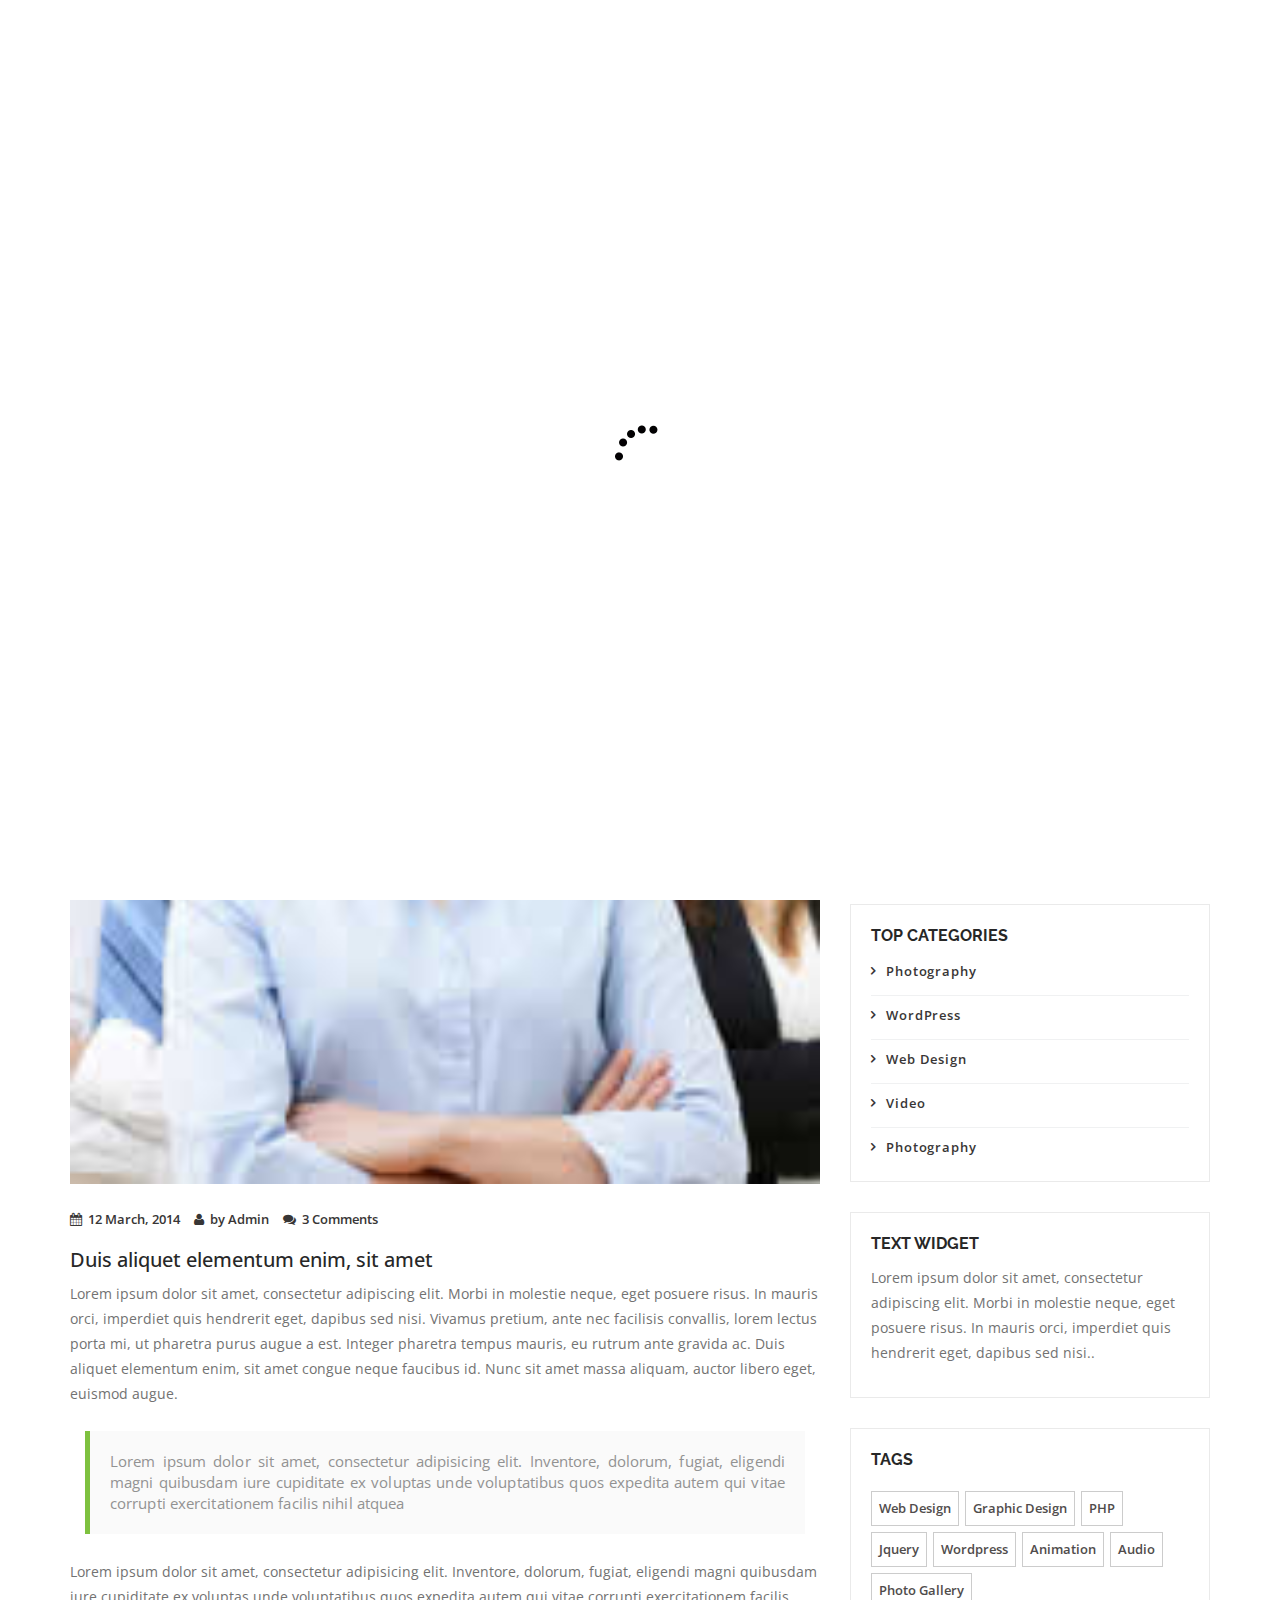
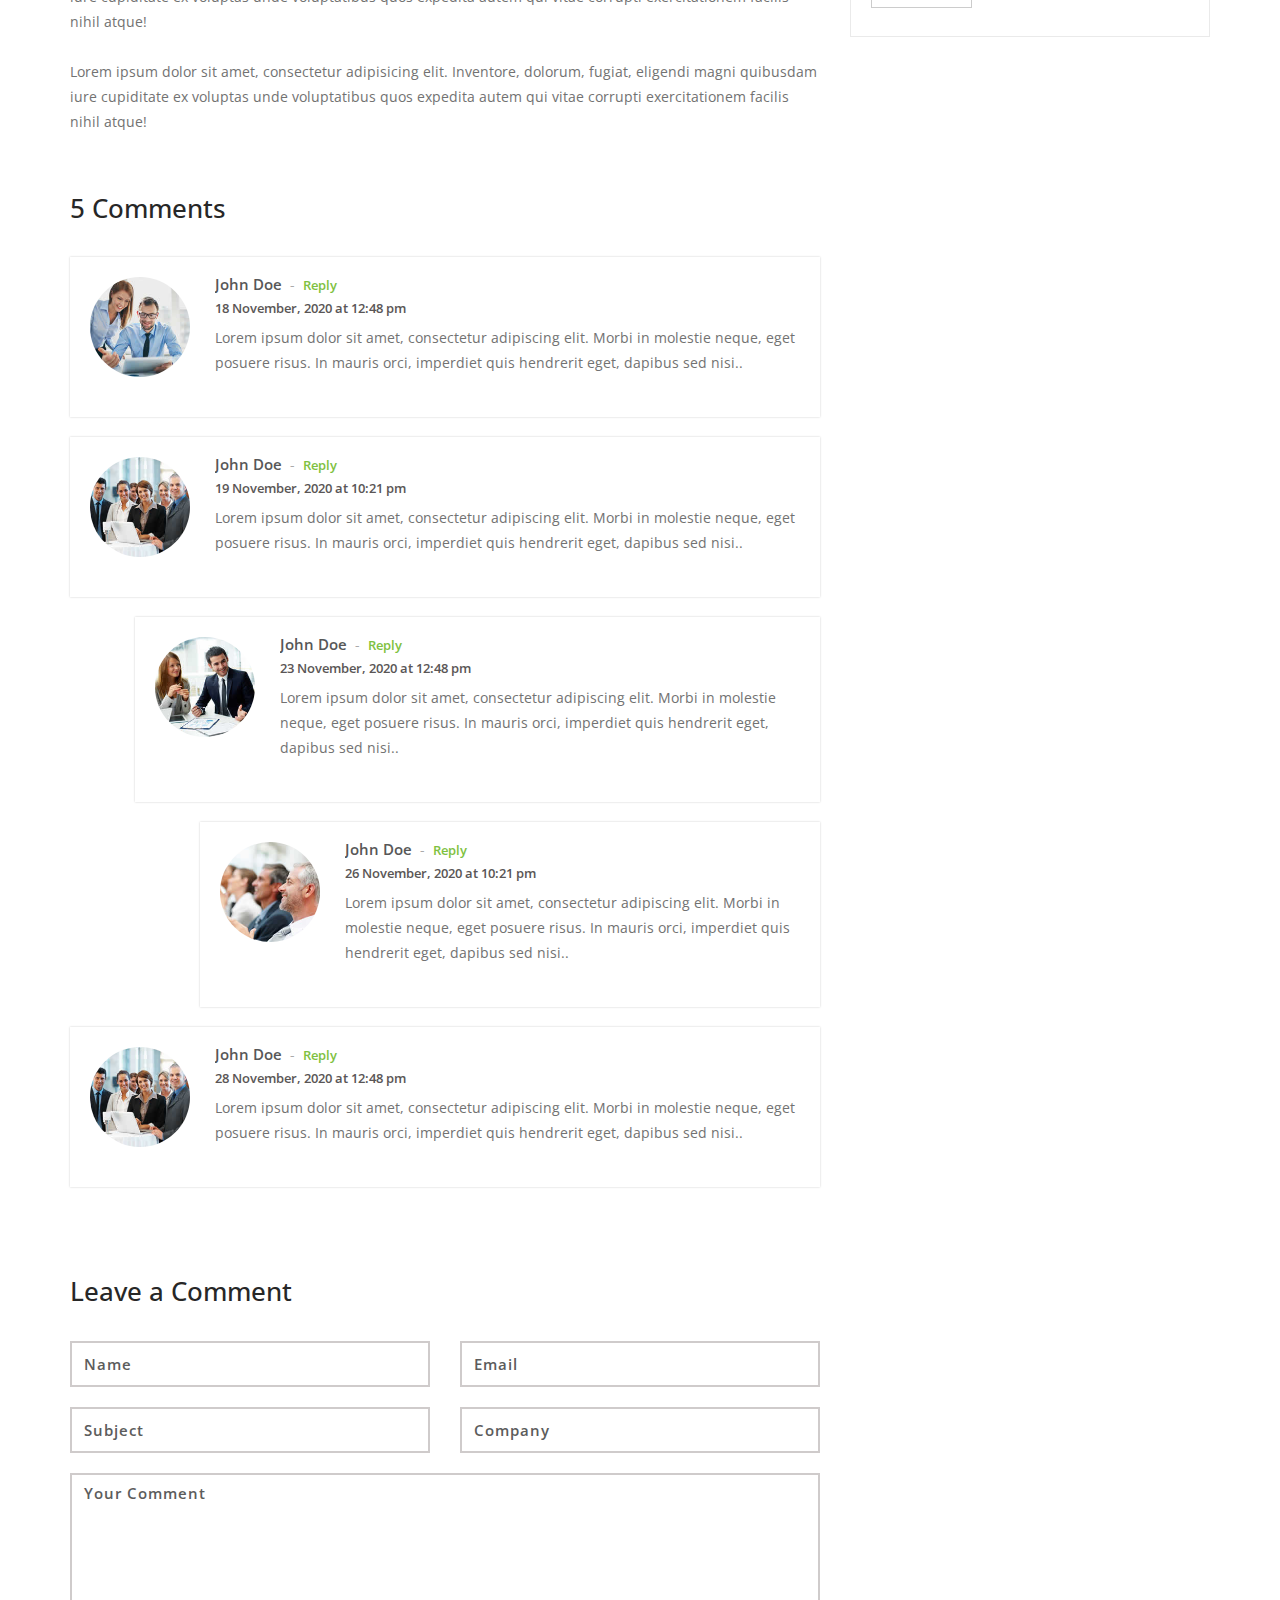
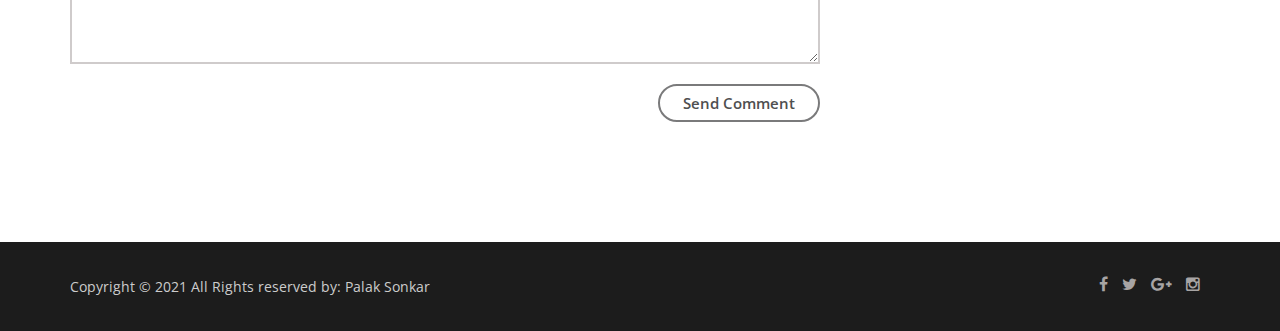
<file: blog.html>
<!doctype html>


<html lang="en-gb" class="no-js">
  <head>
    <meta charset="utf-8">
	<title>Startup Responsive website</title>
    <meta name="author" content="">
    <meta name="keywords" content="">
    <meta name="description" content="">		
		
	<!-- Mobile Specific Metas -->
    <meta name="viewport" content="width=device-width, initial-scale=1, maximum-scale=1">
    	 

     <!--styles -->
    <link href="css/bootstrap.min.css" rel="stylesheet">
    <link href="css/font-awesome.css" rel="stylesheet">
    <link href="js/owl-carousel/owl.carousel.css" rel="stylesheet">
    <link href="js/owl-carousel/owl.theme.css" rel="stylesheet">
    <link href="js/owl-carousel/owl.transitions.css" rel="stylesheet">
    <link href="css/magnific-popup.css" rel="stylesheet">
    <link rel="stylesheet" type="text/css" href="css/animate.css" />
    <link rel="stylesheet" href="css/etlinefont.css">
    <link href="css/style.css" type="text/css"  rel="stylesheet"/>


   <!-- The HTML5 shim, for IE6-8 support of HTML5 elements -->
        <!--[if lt IE 9]>
        <script src="js/html5shiv.js"></script>
        <script src="js/respond.min.js"></script>
        <![endif]-->
    
	<body  data-spy="scroll" data-target="#main-menu">
 

  <!--Start Page loader -->
  <div id="pageloader">   
        <div class="loader">
          <img src="images/progress.gif" alt='loader' />
        </div>
   </div>
   <!--End Page loader -->
   
      
   <!--Start Navigation-->
		<header id="header">
				<div class="container">
					<div class="row">
						<div class="col-sm-12">
							<button type="button" class="navbar-toggle collapsed" data-toggle="collapse" data-target="#main-menu">
								<span class="sr-only">Toggle navigation</span>
								<span class="fa fa-bars"></span>
								<span class="icon-bar"></span>
								<span class="icon-bar"></span>
							</button>
                          
                            <!--End Logo -->
							<div class="clear-toggle"></div>
							<div id="main-menu" class="collapse scroll navbar-right">
								<ul class="nav">
                                
									<li class="active"> <a href="index.html">Home</a> </li>
									
									<li> <a href="index.html#about">About</a> </li>
                                    
                                    <li> <a href="index.html#history">History</a> </li>
                                    
                                    <li> <a href="index.html#works">Our Work</a> </li>
                                    
                                     <li> <a href="index.html#team">Team</a> </li>
                                   
								    <li> <a href="index.html#services">Services</a> </li>
																		
									<li> <a href="blog.html">Blog</a></li>
                                    
                                    <li> <a href="index.html#testimonials">Testimonials</a></li>
                                     
									<li> <a href="index.html#contact">Contact</a> </li>
										
								</ul>
							</div><!-- end main-menu -->
						</div>
					</div>
				</div>
			</header>
    <!--End Navigation-->

		<!-- page-header -->
		<section id="page-header" class="parallax">
           <div class="overlay"></div>
			<div class="container">
				<h1>Blog</h1>
                <!--Start Breadcrumb-->
                <div class="breadcrumb">
					<ul>
						<li>
							<a href="index.html">Home</a>
						</li>
						<li>
							<a href="index.html#blog">Blog</a>
						</li>
						<li class="current">
							<a href="blog.html">Blog Post</a>
						</li>
					</ul>
				</div>
                <!--End Breadcrumb-->
			</div>
		</section>
		<!-- /page-header -->
		
		<!--Start blog -->
		<section class="section">
			<div class="container">
				<div class="row">
					<!-- Blog Post -->
					<div class="col-md-8 col-sm-8">
						<div class="post-content">	
							<!-- Post Image -->
							<div class="post-img">
								<img src="images/blog/blog1.jpg" alt="">
							</div>
							<!-- /Post Image-->
							
							<!-- Post Meta-->
							<div class="post-meta">
                                <ul class="list-inline">
                                  <li><a href="#"><i class="fa fa-calendar"></i>12 March, 2014</a> </li>
                                  <li><a href="#"><i class="fa fa-user"></i>by Admin</a></li>
                                  <li><a href="#"><i class="fa fa-comments"></i>3 Comments</a> </li>
                                </ul>
							</div>
							<!-- /Post Meta-->
							
							<!-- Post Description -->
							<div class="post-description">							
								<h3>Duis aliquet elementum enim, sit amet</h3>
								<p>
								Lorem ipsum dolor sit amet, consectetur adipiscing elit. Morbi in molestie neque, eget posuere risus. In mauris orci, imperdiet quis hendrerit eget, dapibus sed nisi. Vivamus pretium, ante nec facilisis convallis, lorem lectus porta mi, ut pharetra purus augue a est. Integer pharetra tempus mauris, eu rutrum ante gravida ac. Duis aliquet elementum enim, sit amet congue neque faucibus id. Nunc sit amet massa aliquam, auctor libero eget, euismod augue. 
								</p>
                                
                                <blockquote>Lorem ipsum dolor sit amet, consectetur adipisicing elit. Inventore, dolorum, fugiat, eligendi magni quibusdam iure cupiditate ex voluptas unde voluptatibus quos expedita autem qui vitae corrupti exercitationem facilis nihil atquea</blockquote>
                                
                                <p>Lorem ipsum dolor sit amet, consectetur adipisicing elit. Inventore, dolorum, fugiat, eligendi magni quibusdam iure cupiditate ex voluptas unde voluptatibus quos expedita autem qui vitae corrupti exercitationem facilis nihil atque!</p>
                                
                                <p>Lorem ipsum dolor sit amet, consectetur adipisicing elit. Inventore, dolorum, fugiat, eligendi magni quibusdam iure cupiditate ex voluptas unde voluptatibus quos expedita autem qui vitae corrupti exercitationem facilis nihil atque!</p>
							</div>
							<!-- /Post Description -->
                          					
							<!-- Comment list -->
							<div class="comment-list">
								<h3>5 Comments</h3>
														
								<ol>
									<li class="comment">
										<div class="single_comment first-comment">
											<div class="comment-avatar">
												<div class="avatar">
													<img src="images/blog/avatar1.jpg" alt="">
												</div>
											</div>
											<div class="comment-content">
												<div class="comment-name"><a href="#">John Doe</a><span>-</span><a href="#" class="comment-reply">Reply</a></div>
												<div class="comment-desc">18 November, 2020 at 12:48 pm</div>                                
												<div class="comment-text">
													<p>
														Lorem ipsum dolor sit amet, consectetur adipiscing elit. Morbi in molestie neque, eget posuere risus. In mauris orci, imperdiet quis hendrerit eget, dapibus sed nisi.. 
													</p>
												</div>
											</div>
										</div>
									</li>
							
									<li class="comment">					
										<div class="single_comment">
											<div class="comment-avatar">
												<div class="avatar">
													<img src="images/blog/avatar2.jpg" alt="">
												</div>
											</div>
											<div class="comment-content">
												<div class="comment-name"><a href="#">John Doe</a><span>-</span><a href="#" class="comment-reply">Reply</a></div>
												<div class="comment-desc">19 November, 2020 at 10:21 pm</div>
												<div class="comment-text">
													<p>
														Lorem ipsum dolor sit amet, consectetur adipiscing elit. Morbi in molestie neque, eget posuere risus. In mauris orci, imperdiet quis hendrerit eget, dapibus sed nisi.. 
													</p>
												</div>
											</div>
										</div>
																		
										<!-- comment-sub -->
										<ol class="comment-sub">
											<li class="comment">
												<div class="single_comment">
													<div class="comment-avatar">
														<div class="avatar">
															<img src="images/blog/avatar3.jpg" alt="">
														</div>
												   </div>
													<div class="comment-content">
														<div class="comment-name"><a href="#">John Doe</a><span>-</span><a href="#" class="comment-reply">Reply</a></div>
														<div class="comment-desc">23 November, 2020 at 12:48 pm</div>                                
														<div class="comment-text">
															<p>
															Lorem ipsum dolor sit amet, consectetur adipiscing elit. Morbi in molestie neque, eget posuere risus. In mauris orci, imperdiet quis hendrerit eget, dapibus sed nisi.. 
															</p>
														</div>
													</div>
												</div>										
												<ol class="comment-sub">
													<li class="comment">
														<div class="single_comment">
															<div class="comment-avatar">
																<div class="avatar">
																	<img src="images/blog/avatar4.jpg" alt="">
																</div>
															</div>
															<div class="comment-content">
																<div class="comment-name"><a href="#">John Doe</a><span>-</span><a href="#" class="comment-reply">Reply</a></div>
																<div class="comment-desc">26 November, 2020 at 10:21 pm</div>
																<div class="comment-text">
																	<p>
																	Lorem ipsum dolor sit amet, consectetur adipiscing elit. Morbi in molestie neque, eget posuere risus. In mauris orci, imperdiet quis hendrerit eget, dapibus sed nisi.. 
																	</p>
																</div>
															</div>
														</div>
													</li>
												</ol>
											</li>
										</ol>
										<!--End comment-sub-->
									</li>

									<li class="comment">
										<div class="single_comment">
											<div class="comment-avatar">
												<div class="avatar">
													<img src="images/blog/avatar2.jpg" alt="">
												</div>
											</div>
											<div class="comment-content">
												<div class="comment-name"><a href="#">John Doe</a><span>-</span><a href="#" class="comment-reply">Reply</a></div>
												<div class="comment-desc">28 November, 2020 at 12:48 pm</div>                                
												<div class="comment-text">
													<p>
														Lorem ipsum dolor sit amet, consectetur adipiscing elit. Morbi in molestie neque, eget posuere risus. In mauris orci, imperdiet quis hendrerit eget, dapibus sed nisi.. 
													</p>
												</div>
											</div>
										</div>
									</li>
								</ol>
							</div>
							<!-- /comment List -->
												
							<!-- Comment Section -->
							<div class="comments-section">								
								<h3>Leave a Comment</h3>
								<div class="comment-form">
									<form method="post">
                                        <div class="row">
                                            <div class="col-md-6">
                                                <input type="text" class="form-control" placeholder="Name" id="name">
                                            </div>
                                            <div class="col-md-6">
                                                <input type="email" class="form-control" placeholder="Email" id="password">
                                            </div>
                                            <div class="col-md-6">
                                                <input type="text" class="form-control" placeholder="Subject" id="subject">
                                            </div>
                                            <div class="col-md-6">
                                                <input type="text" class="form-control" placeholder="Company" id="company">
                                            </div>
                                            <div class="col-md-12">
                                                <textarea class="form-control" placeholder="Your Comment" rows="7"></textarea>
                                            </div>
                                            <div class="col-md-12 text-right">
                                                <button type="submit" class="btn btn-gray-border">Send Comment</button>
                                            </div>
                                        </div>
                                    </form>
								</div>						
							</div>
							<!-- /Comment Section -->											
						</div>
					</div>	
					<!-- /Blog Post -->

					<!-- Right Sidebar -->					
				   <div class="col-md-4 col-sm-4">	
                    
                       <div class="widget widget-sidebar">
							<div class="search-box">
								<form>
									<input type="search" class="form-control"  placeholder="Search">
									<i class="fa fa-search"></i>
								</form>
							</div>
						</div>
                        
				  <!--Start popular Post -->
						<div class="widget-main">
								<h4>Popular Post</h4>
								<div class="sidebar-widget clearfix">	
									<a href="#"><img src="images/blog/blog1.jpg" alt=""></a>
									<p class="sidebar-widget-title"><a href="#">Lorem ipsum dolor sit amet, consectetur adipiscing elit.  </a></p>
									<p class="date">8 March, 2020</p>
								</div>
								<div class="sidebar-widget clearfix">	
									<a href="#"><img src="images/blog/blog2.jpg" alt=""></a>
									<p class="sidebar-widget-title"><a href="#">Lorem ipsum dolor sit amet, consectetur adipiscing elit. </a></p>
									<p class="date">6 Apr, 2020</p>
								</div>	
								<div class="sidebar-widget clearfix">	
									<a href="#"><img src="images/blog/blog3.jpg" alt=""></a>
									<p class="sidebar-widget-title"><a href="#">Lorem ipsum dolor sit amet, consectetur adipiscing elit. </a></p>
									<p class="date">22 May, 2020</p>
								</div>	
						</div>	
						<!-- / popular Post -->
						
                        <!--start post categories-->
                        <div class="widget-main">
                             <h4>Top Categories</h4>
                            <div  class="post-categories">
                                <ul>
                                <li><a href="#">Photography</a></li>
                                <li><a href="#">WordPress</a></li>
                                <li><a href="#">Web Design</a></li>
                                <li><a href="#">Video</a></li>
                                <li><a href="#">Photography</a></li>
                               </ul>
                             </div>
                        </div>
                        <!--/ post categories-->
                    
						<!-- Text -->
						<div class="widget-main">	
							<h4>Text Widget </h4>
							<p>
								Lorem ipsum dolor sit amet, consectetur adipiscing elit. Morbi in molestie neque, eget posuere risus. In mauris orci, imperdiet quis hendrerit eget, dapibus sed nisi.. 
							</p>
						</div>
						<!-- /Text -->
						

						<!-- Tags -->
						<div class="widget-main">
						   <h4>Tags</h4>
							<div class="tags">
								<a href="">Web Design</a>
                                <a href="">Graphic Design</a>
                                <a href="">PHP</a>
                                 <a href="">Jquery</a>
                                <a href="">Wordpress</a>
                                <a href="">Animation</a>
                                <a href="">Audio</a>
                                <a href="">Photo Gallery</a>						
							</div>
						</div>
						<!-- /Tags -->
					</div>
					<!-- /right Sidebar -->
				</div> <!-- /row -->			
			</div>		
		</section>
		<!-- /blog -->


   <!--Start Footer-->
   <footer>
       <div class="container">
           <div class="row">
               <!--Start copyright-->
               <div class="col-md-6 col-sm-6 col-xs-6">
                   <div class="copyright"><p>Copyright © 2021 All Rights reserved by: Palak Sonkar</a>
                 </p></div>
               </div>
               <!--End copyright-->
               
               <!--start social icons-->
               <div class="col-md-6 col-sm-6 col-xs-6">
                   <div class="social-icons">
                       <ul>
                        <li><a href="#"><i class="fa fa-facebook"></i></a></li>
                        <li> <a href="#"><i class="fa fa-twitter"></i></a></li>
                        <li><a href="#"><i class="fa fa-google-plus"></i></a></li>
                        <li><a href="#"><i class="fa fa-instagram"></i></a></li>
                       </ul>
                    </div>
               </div>
               <!--End social icons-->
           </div> <!-- /.row-->
       </div> <!-- /.container-->
   </footer>
   <!--End Footer-->

   <a href="#" class="scrollup"> <i class="fa fa-chevron-up"> </i> </a>

    <!--Plugins-->
	<script type="text/javascript" src="js/jquery-1.11.1.min.js"></script>
    <script type="text/javascript" src="js/bootstrap.min.js"></script> 
    <script type="text/javascript" src="js/owl-carousel/owl.carousel.js"></script>
    <script type="text/javascript" src="js/jquery.flexslider-min.js"></script>
    <script type="text/javascript" src="js/jquery.magnific-popup.min.js"></script>
    <script type="text/javascript" src="js/easing.js"></script>
    <script type="text/javascript" src="js/jquery.easypiechart.js"></script>
    <script type="text/javascript" src="js/jquery.appear.js"></script>
    <script type="text/javascript" src="js/jquery.parallax-1.1.3.js"></script>
    <script type="text/javascript" src="js/jquery.mixitup.min.js"></script>
    <script type="text/javascript" src="js/custom.js"></script>
    
 </body>
</html>
</file>
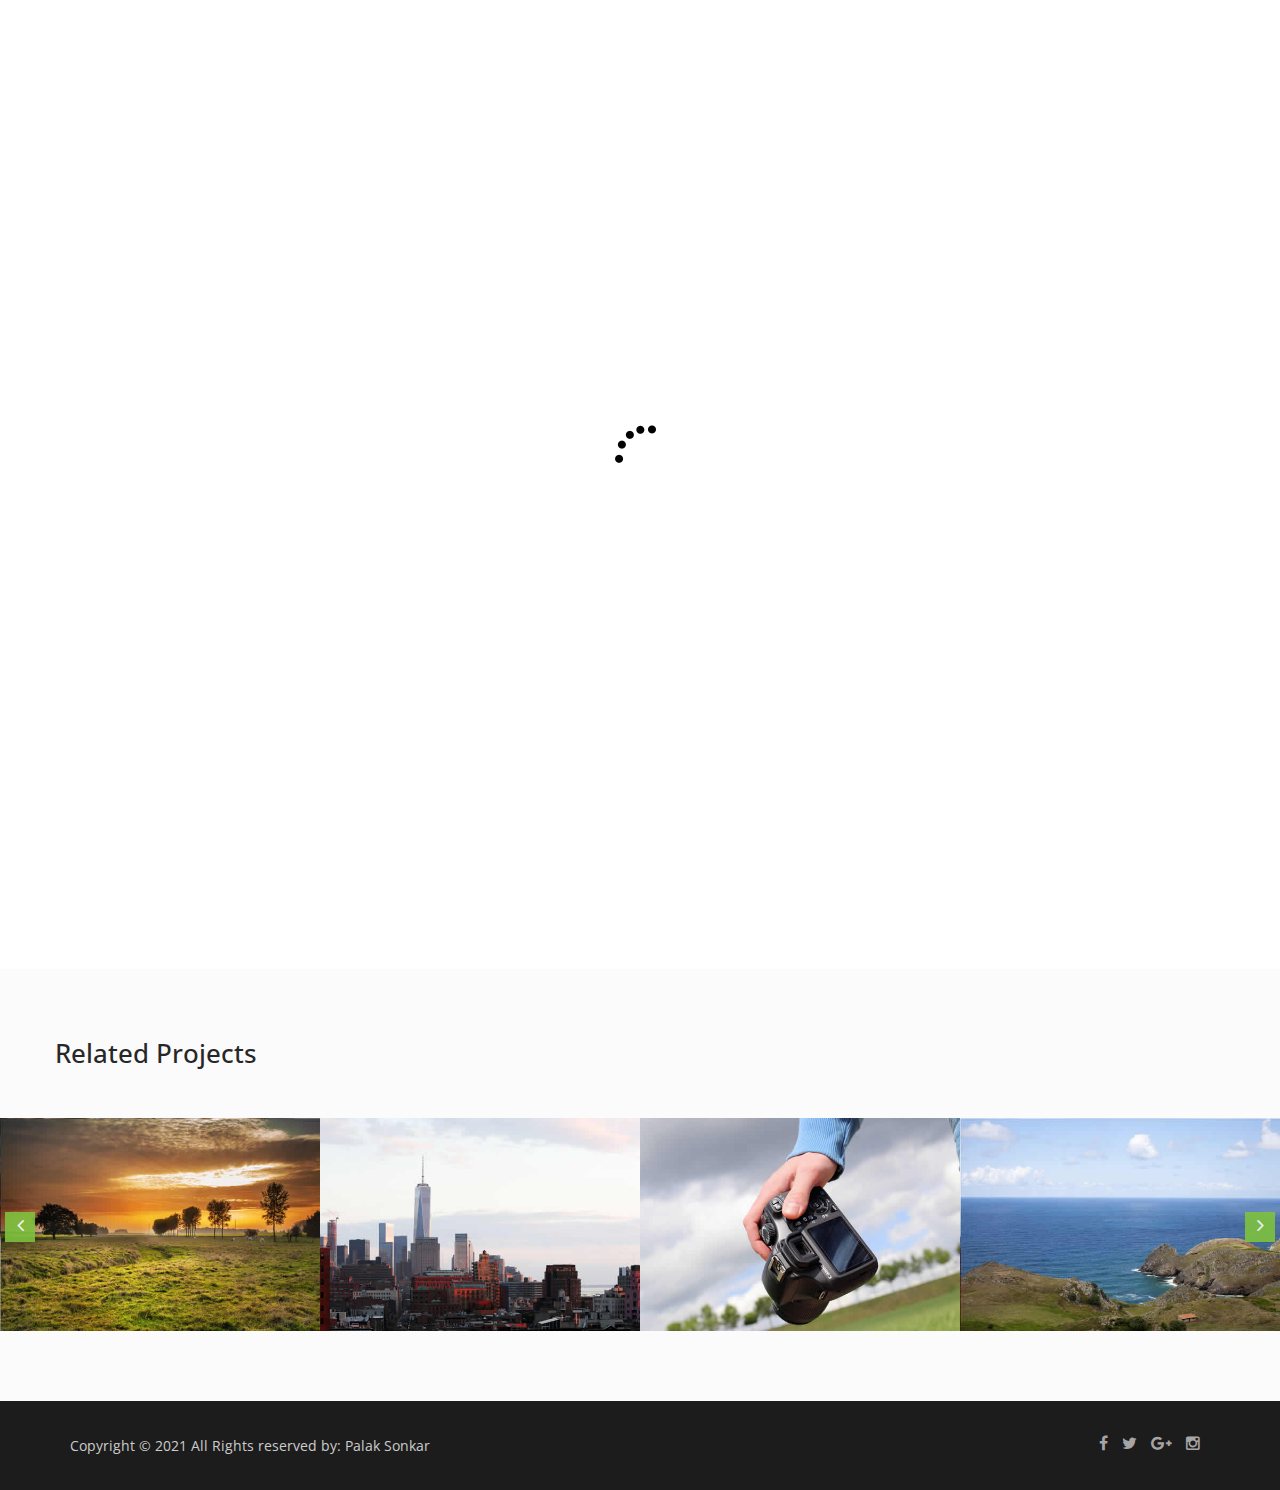
<file: single-work.html>
<!doctype html>


<html lang="en-gb" class="no-js">
  <head>
    <meta charset="utf-8">
	<title>Startup responsive website</title>
    <meta name="author" content="">
    <meta name="keywords" content="">
    <meta name="description" content="">		
		
	<!-- Mobile Specific Metas -->
    <meta name="viewport" content="width=device-width, initial-scale=1, maximum-scale=1">
    	

     <!--styles -->
    <link href="css/bootstrap.min.css" rel="stylesheet">
    <link href="css/font-awesome.css" rel="stylesheet">
    <link href="js/owl-carousel/owl.carousel.css" rel="stylesheet">
    <link href="js/owl-carousel/owl.theme.css" rel="stylesheet">
    <link href="js/owl-carousel/owl.transitions.css" rel="stylesheet">
    <link href="css/magnific-popup.css" rel="stylesheet">
    <link rel="stylesheet" type="text/css" href="css/animate.css" />
    <link rel="stylesheet" href="css/etlinefont.css">
    <link href="css/style.css" type="text/css"  rel="stylesheet"/>


   
    
	<body  data-spy="scroll" data-target="#main-menu">
 

  <!--Start Page loader -->
  <div id="pageloader">   
        <div class="loader">
          <img src="images/progress.gif" alt='loader' />
        </div>
   </div>
   <!--End Page loader -->
   
      
   <!--Start Navigation-->
		<header id="header">
				<div class="container">
					<div class="row">
						<div class="col-sm-12">
							<button type="button" class="navbar-toggle collapsed" data-toggle="collapse" data-target="#main-menu">
								<span class="sr-only">Toggle navigation</span>
								<span class="fa fa-bars"></span>
								<span class="icon-bar"></span>
								<span class="icon-bar"></span>
							</button>
                            <!--Start Logo --
							<div class="logo-nav">
								<a href="index.html">
									<img src="images/logo.png" alt="Company logo" />
								</a>
							</div> -->
                            <!--End Logo -->
							<div class="clear-toggle"></div>
							<div id="main-menu" class="collapse scroll navbar-right">
								<ul class="nav">
                                
									<li class="active"> <a href="index.html">Home</a> </li>
									
									<li> <a href="index.html#about">About</a> </li>
                                    
                                    <li> <a href="index.html#history">History</a> </li>
                                    
                                    <li> <a href="index.html#works">Our Work</a> </li>
                                    
                                     <li> <a href="index.html#team">Team</a> </li>
                                   
								    <li> <a href="index.html#services">Services</a> </li>
																		
									<li> <a href="index.html#blog">Blog</a></li>
                                    
                                    <li> <a href="index.html#testimonials">Testimonials</a></li>
                                     
									<li> <a href="index.html#contact">Contact</a> </li>
										
								</ul>
							</div><!-- end main-menu -->
						</div>
					</div>
				</div>
			</header>
    <!--End Navigation-->

		<!--start page-header -->
		<section id="page-header" class="parallax">
             <div class="overlay"></div>
			<div class="container">
				<h1>Single Work</h1>
                <!--Start Breadcrumb-->
                <div class="breadcrumb">
					<ul>
						<li>
							<a href="index.html">Home</a>
						</li>
						<li>
							<a href="index.html#works">Our Works</a>
						</li>
						<li class="current">
							<a href="single-work.html">Project details</a>
						</li>
					</ul>
				</div>
                <!--End Breadcrumb-->
			</div>
		</section>
		<!--End page-header -->
		
		<!--Start single-work -->
		<section id="single-work" class="section">
			<div class="container">
				<div class="row">					
					<div class="col-md-7">						
						<div id="single-work-slider" class="owl-carousel owl-theme">
							<div class="item"><img src="images/works/img4.jpg" alt=""></div>
							<div class="item"><img src="images/works/img5.jpg" alt=""></div>
							<div class="item"><img src="images/works/img6.jpg" alt=""></div>						 
						</div>	
					</div>
                    
                    <!--Start Work Detail-->
					<div class="col-md-5 work-detail">
                            <h3 class="margin-bottom-15">Work Description </h3>	
						<p>Lorem ipsum dolor sit amet, consectetur adipiscing metus elit. Quisque rutrum pellentesque imperdiet. Lorem ipsum dolor sit amet, consectetur adipiscing metus elit. Quisque rutrum pellentesque imperdiet. Lorem ipsum dolor sit amet, consectetur adipiscing metus elit. Quisque rutrum pellentesque imperdiet. </p>					
						 
						<ul class="work-detail-list">
							<li><span>Category :</span>Business</li>
							<li><span>Client :</span>Newtheme</li>
							<li><span>Technoligies used :</span>HTML 5,CSS 3</li>
                            <li><span>Tags :</span>Photography, Branding, Wordpress</li>
							<li><span>Date released :</span>January 22, 2021</li>
						</ul>
                        
                        <a href="#" class="btn btn-gray-border">Visit website</a>
                        
					</div>
                    <!--End Work Detail-->
				</div> <!--/ row-->
			</div> <!--/ container-->		
		</section>
		<!--End single-work -->
		
	<!--related works -->
	<section id="featured-works" class="section parallax">
       <div class="container">
           <div class="row">
               
                <h3 class="margin-bottom-50">Related Projects</h3>
                   
           </div>
       </div> 
       
      <div class="related-project-carousel owl-carousel">
            <!-- Start Item-->
             <div class="item">
                 <div class="fworks-image">
                     <img src="images/works/img1.jpg" alt=""/> 
                     
                     <!--Hover link-->
                     <div class="hover-link">
                        <a href="#">
                            <i class="fa fa-link"></i>
                        </a>

                        <a href="images/works/img1.jpg" class="popup-image">
                            <i class="fa fa-plus"></i>
                        </a>
                     </div>
                     <!--End link-->
                     
                     <!--Hover Caption-->
                     <div class="featured-caption">
                         <h4>Project Title</h4>
                         <p>Design, Photography</p>
                     </div>
                     <!--End Caption-->
                     
                 </div>
             </div>
            <!-- End Item-->
            
             <!-- Start Item-->
             <div class="item">
                 <div class="fworks-image">
                     <img src="images/works/img2.jpg" alt=""/> 
                     
                     <!--Hover link-->
                     <div class="hover-link">
                        <a href="#">
                            <i class="fa fa-link"></i>
                        </a>

                        <a href="images/works/img2.jpg" class="popup-image">
                            <i class="fa fa-plus"></i>
                        </a>
                     </div>
                     <!--End link-->
                     
                     <!--Hover Caption-->
                     <div class="featured-caption">
                         <h4>Project Title</h4>
                         <p>Design, Photography</p>
                     </div>
                     <!--End Caption-->
                     
                 </div>
             </div>
            <!-- End Item-->

            <!-- Start Item-->
             <div class="item">
                 <div class="fworks-image">
                     <img src="images/works/img3.jpg" alt=""/> 
                     
                     <!--Hover link-->
                     <div class="hover-link">
                        <a href="#">
                            <i class="fa fa-link"></i>
                        </a>

                        <a href="images/works/img3.jpg" class="popup-image">
                            <i class="fa fa-plus"></i>
                        </a>
                     </div>
                     <!--End link-->
                     
                     <!--Hover Caption-->
                     <div class="featured-caption">
                         <h4>Project Title</h4>
                         <p>Design, Photography</p>
                     </div>
                     <!--End Caption-->
                     
                 </div>
             </div>
            <!-- End Item-->

            <!-- Start Item-->
             <div class="item">
                 <div class="fworks-image">
                     <img src="images/works/img4.jpg" alt=""/> 
                     
                     <!--Hover link-->
                     <div class="hover-link">
                        <a href="#">
                            <i class="fa fa-link"></i>
                        </a>

                        <a href="images/works/img4.jpg" class="popup-image">
                            <i class="fa fa-plus"></i>
                        </a>
                     </div>
                     <!--End link-->
                     
                     <!--Hover Caption-->
                     <div class="featured-caption">
                         <h4>Project Title</h4>
                         <p>Design, Photography</p>
                     </div>
                     <!--End Caption-->
                     
                 </div>
             </div>
            <!-- End Item-->

            <!-- Start Item-->
             <div class="item">
                 <div class="fworks-image">
                     <img src="images/works/img5.jpg" alt=""/> 
                     
                     <!--Hover link-->
                     <div class="hover-link">
                        <a href="#">
                            <i class="fa fa-link"></i>
                        </a>

                        <a href="images/works/img5/default.htm" class="popup-image">
                            <i class="fa fa-plus"></i>
                        </a>
                     </div>
                     <!--End link-->
                     
                     <!--Hover Caption-->
                     <div class="featured-caption">
                         <h4>Project Title</h4>
                         <p>Design, Photography</p>
                     </div>
                     <!--End Caption-->
                     
                 </div>
             </div>
            <!-- End Item-->

            <!-- Start Item-->
             <div class="item">
                 <div class="fworks-image">
                     <img src="images/works/img6.jpg" alt=""/> 
                     
                     <!--Hover link-->
                     <div class="hover-link">
                        <a href="#">
                            <i class="fa fa-link"></i>
                        </a>

                        <a href="images/works/img6.jpg" class="popup-image">
                            <i class="fa fa-plus"></i>
                        </a>
                     </div>
                     <!--End link-->
                     
                     <!--Hover Caption-->
                     <div class="featured-caption">
                         <h4>Project Title</h4>
                         <p>Design, Photography</p>
                     </div>
                     <!--End Caption-->
                     
                 </div>
             </div>
             <!-- End Item-->
                 
          </div>
     </section>	
    <!-- End related works -->


   <!--Start Footer-->
   <footer>
       <div class="container">
           <div class="row">
               <!--Start copyright-->
               <div class="col-md-6 col-sm-6 col-xs-6">
                   <div class="copyright"><p>Copyright © 2021 All Rights reserved by: Palak Sonkar</a>
                 </p></div>
               </div>
               <!--End copyright-->
               
               <!--start social icons-->
               <div class="col-md-6 col-sm-6 col-xs-6">
                   <div class="social-icons">
                       <ul>
                        <li><a href="#"><i class="fa fa-facebook"></i></a></li>
                        <li> <a href="#"><i class="fa fa-twitter"></i></a></li>
                        <li><a href="#"><i class="fa fa-google-plus"></i></a></li>
                        <li><a href="#"><i class="fa fa-instagram"></i></a></li>
                       </ul>
                    </div>
               </div>
               <!--End social icons-->
           </div> <!-- /.row-->
       </div> <!-- /.container-->
   </footer>
   <!--End Footer-->

   <a href="#" class="scrollup"> <i class="fa fa-chevron-up"> </i> </a>

    <!--Plugins-->
	<script type="text/javascript" src="js/jquery-1.11.1.min.js"></script>
    <script type="text/javascript" src="js/bootstrap.min.js"></script> 
    <script type="text/javascript" src="js/owl-carousel/owl.carousel.js"></script>
    <script type="text/javascript" src="js/jquery.flexslider-min.js"></script>
    <script type="text/javascript" src="js/jquery.magnific-popup.min.js"></script>
    <script type="text/javascript" src="js/easing.js"></script>
    <script type="text/javascript" src="js/jquery.easypiechart.js"></script>
    <script type="text/javascript" src="js/jquery.appear.js"></script>
    <script type="text/javascript" src="js/jquery.parallax-1.1.3.js"></script>
    <script type="text/javascript" src="js/jquery.mixitup.min.js"></script>
    <script type="text/javascript" src="js/custom.js"></script>
    
 </body>
</html>
</file>
<file: css/etlinefont.css>
@font-face {
	font-family: 'et-line';
	src:url('../fonts/et-line.eot');
	src:url('../fonts/et-lined41d.eot?#iefix') format('embedded-opentype'),
		url('../fonts/et-line.woff') format('woff'),
		url('../fonts/et-line.ttf') format('truetype'),
		url('../fonts/et-line.svg#et-line') format('svg');
	font-weight: normal;
	font-style: normal;
}

/* Use the following CSS code if you want to use data attributes for inserting your icons */
[data-icon]:before {
	font-family: 'et-line';
	content: attr(data-icon);
	speak: none;
	font-weight: normal;
	font-variant: normal;
	text-transform: none;
	line-height: 1;
	-webkit-font-smoothing: antialiased;
	-moz-osx-font-smoothing: grayscale;
	display:inline-block;
}

/* Use the following CSS code if you want to have a class per icon */
/*
Instead of a list of all class selectors,
you can use the generic selector below, but it's slower:
[class*="icon-"] {
*/
.icon-mobile, .icon-laptop, .icon-desktop, .icon-tablet, .icon-phone, .icon-document, .icon-documents, .icon-search, .icon-clipboard, .icon-newspaper, .icon-notebook, .icon-book-open, .icon-browser, .icon-calendar, .icon-presentation, .icon-picture, .icon-pictures, .icon-video, .icon-camera, .icon-printer, .icon-toolbox, .icon-briefcase, .icon-wallet, .icon-gift, .icon-bargraph, .icon-grid, .icon-expand, .icon-focus, .icon-edit, .icon-adjustments, .icon-ribbon, .icon-hourglass, .icon-lock, .icon-megaphone, .icon-shield, .icon-trophy, .icon-flag, .icon-map, .icon-puzzle, .icon-basket, .icon-envelope, .icon-streetsign, .icon-telescope, .icon-gears, .icon-key, .icon-paperclip, .icon-attachment, .icon-pricetags, .icon-lightbulb, .icon-layers, .icon-pencil, .icon-tools, .icon-tools-2, .icon-scissors, .icon-paintbrush, .icon-magnifying-glass, .icon-circle-compass, .icon-linegraph, .icon-mic, .icon-strategy, .icon-beaker, .icon-caution, .icon-recycle, .icon-anchor, .icon-profile-male, .icon-profile-female, .icon-bike, .icon-wine, .icon-hotairballoon, .icon-globe, .icon-genius, .icon-map-pin, .icon-dial, .icon-chat, .icon-heart, .icon-cloud, .icon-upload, .icon-download, .icon-target, .icon-hazardous, .icon-piechart, .icon-speedometer, .icon-global, .icon-compass, .icon-lifesaver, .icon-clock, .icon-aperture, .icon-quote, .icon-scope, .icon-alarmclock, .icon-refresh, .icon-happy, .icon-sad, .icon-facebook, .icon-twitter, .icon-googleplus, .icon-rss, .icon-tumblr, .icon-linkedin, .icon-dribbble {
	font-family: 'et-line';
	speak: none;
	font-style: normal;
	font-weight: normal;
	font-variant: normal;
	text-transform: none;
	line-height: 1;
	-webkit-font-smoothing: antialiased;
	-moz-osx-font-smoothing: grayscale;
	display:inline-block;
}
.icon-mobile:before {
	content: "\e000";
}
.icon-laptop:before {
	content: "\e001";
}
.icon-desktop:before {
	content: "\e002";
}
.icon-tablet:before {
	content: "\e003";
}
.icon-phone:before {
	content: "\e004";
}
.icon-document:before {
	content: "\e005";
}
.icon-documents:before {
	content: "\e006";
}
.icon-search:before {
	content: "\e007";
}
.icon-clipboard:before {
	content: "\e008";
}
.icon-newspaper:before {
	content: "\e009";
}
.icon-notebook:before {
	content: "\e00a";
}
.icon-book-open:before {
	content: "\e00b";
}
.icon-browser:before {
	content: "\e00c";
}
.icon-calendar:before {
	content: "\e00d";
}
.icon-presentation:before {
	content: "\e00e";
}
.icon-picture:before {
	content: "\e00f";
}
.icon-pictures:before {
	content: "\e010";
}
.icon-video:before {
	content: "\e011";
}
.icon-camera:before {
	content: "\e012";
}
.icon-printer:before {
	content: "\e013";
}
.icon-toolbox:before {
	content: "\e014";
}
.icon-briefcase:before {
	content: "\e015";
}
.icon-wallet:before {
	content: "\e016";
}
.icon-gift:before {
	content: "\e017";
}
.icon-bargraph:before {
	content: "\e018";
}
.icon-grid:before {
	content: "\e019";
}
.icon-expand:before {
	content: "\e01a";
}
.icon-focus:before {
	content: "\e01b";
}
.icon-edit:before {
	content: "\e01c";
}
.icon-adjustments:before {
	content: "\e01d";
}
.icon-ribbon:before {
	content: "\e01e";
}
.icon-hourglass:before {
	content: "\e01f";
}
.icon-lock:before {
	content: "\e020";
}
.icon-megaphone:before {
	content: "\e021";
}
.icon-shield:before {
	content: "\e022";
}
.icon-trophy:before {
	content: "\e023";
}
.icon-flag:before {
	content: "\e024";
}
.icon-map:before {
	content: "\e025";
}
.icon-puzzle:before {
	content: "\e026";
}
.icon-basket:before {
	content: "\e027";
}
.icon-envelope:before {
	content: "\e028";
}
.icon-streetsign:before {
	content: "\e029";
}
.icon-telescope:before {
	content: "\e02a";
}
.icon-gears:before {
	content: "\e02b";
}
.icon-key:before {
	content: "\e02c";
}
.icon-paperclip:before {
	content: "\e02d";
}
.icon-attachment:before {
	content: "\e02e";
}
.icon-pricetags:before {
	content: "\e02f";
}
.icon-lightbulb:before {
	content: "\e030";
}
.icon-layers:before {
	content: "\e031";
}
.icon-pencil:before {
	content: "\e032";
}
.icon-tools:before {
	content: "\e033";
}
.icon-tools-2:before {
	content: "\e034";
}
.icon-scissors:before {
	content: "\e035";
}
.icon-paintbrush:before {
	content: "\e036";
}
.icon-magnifying-glass:before {
	content: "\e037";
}
.icon-circle-compass:before {
	content: "\e038";
}
.icon-linegraph:before {
	content: "\e039";
}
.icon-mic:before {
	content: "\e03a";
}
.icon-strategy:before {
	content: "\e03b";
}
.icon-beaker:before {
	content: "\e03c";
}
.icon-caution:before {
	content: "\e03d";
}
.icon-recycle:before {
	content: "\e03e";
}
.icon-anchor:before {
	content: "\e03f";
}
.icon-profile-male:before {
	content: "\e040";
}
.icon-profile-female:before {
	content: "\e041";
}
.icon-bike:before {
	content: "\e042";
}
.icon-wine:before {
	content: "\e043";
}
.icon-hotairballoon:before {
	content: "\e044";
}
.icon-globe:before {
	content: "\e045";
}
.icon-genius:before {
	content: "\e046";
}
.icon-map-pin:before {
	content: "\e047";
}
.icon-dial:before {
	content: "\e048";
}
.icon-chat:before {
	content: "\e049";
}
.icon-heart:before {
	content: "\e04a";
}
.icon-cloud:before {
	content: "\e04b";
}
.icon-upload:before {
	content: "\e04c";
}
.icon-download:before {
	content: "\e04d";
}
.icon-target:before {
	content: "\e04e";
}
.icon-hazardous:before {
	content: "\e04f";
}
.icon-piechart:before {
	content: "\e050";
}
.icon-speedometer:before {
	content: "\e051";
}
.icon-global:before {
	content: "\e052";
}
.icon-compass:before {
	content: "\e053";
}
.icon-lifesaver:before {
	content: "\e054";
}
.icon-clock:before {
	content: "\e055";
}
.icon-aperture:before {
	content: "\e056";
}
.icon-quote:before {
	content: "\e057";
}
.icon-scope:before {
	content: "\e058";
}
.icon-alarmclock:before {
	content: "\e059";
}
.icon-refresh:before {
	content: "\e05a";
}
.icon-happy:before {
	content: "\e05b";
}
.icon-sad:before {
	content: "\e05c";
}
.icon-facebook:before {
	content: "\e05d";
}
.icon-twitter:before {
	content: "\e05e";
}
.icon-googleplus:before {
	content: "\e05f";
}
.icon-rss:before {
	content: "\e060";
}
.icon-tumblr:before {
	content: "\e061";
}
.icon-linkedin:before {
	content: "\e062";
}
.icon-dribbble:before {
	content: "\e063";
}
</file>
<file: css/style.css>
@import url(http://fonts.googleapis.com/css?family=Open+Sans:300,300italic,400,400italic,600,600italic,700,700italic,800,800italic);
@import url(http://fonts.googleapis.com/css?family=Raleway:400,100,200,300,500,600,700,800,900);
@import url(http://fonts.googleapis.com/css?family=Roboto:400,100,100italic,300,300italic,400italic,500,500italic,700,700italic);

html, body {
	height: 100%;
	width: 100%;
	padding: 0;
	margin: 0;
	font-family: 'Open Sans', sans-serif;
	font-size: 14px;
	line-height: 1;
	font-weight: 400;
	border: none;
	color: #444;
	position: relative;
}

h1, h2, h3, h4, h5, h6 {
	font-weight: 500;
	margin: 0px 0px 10px;
	color: #272727;
	font-family: "Open Sans", sans-serif;
	text-transform: uppercase;
}

h4 {
	font-size: 16px;
	font-family: "Raleway", sans-serif;
	font-weight: 700;
	line-height: 22px;
}

h3 {
	font-size: 26px;
}

p {
	margin-bottom: 22px;
	font-family: "Open Sans", sans-serif;
	font-size:14px;
	line-height: 25px;
	color: #727272;
	font-weight: 400;
}
a {
	color:#7EC13F;
	background:none;
	text-decoration: none;
	outline: none;
}

a:hover, a:active, a:focus {
	color:#F5514B;
	text-decoration: none;
	outline: none;
}

::selection {
 background:#F5514B;
 color:#FFF;
}

::-moz-selection {
 background:#F5514B;
 color:#FFF;
}

img {
	max-width:100%;
}

select, textarea, input[type="text"], input[type="password"], input[type="datetime"], input[type="datetime-local"], input[type="date"], input[type="month"], input[type="time"], input[type="week"], input[type="number"], input[type="email"], input[type="url"], input[type="search"], input[type="tel"], input[type="color"], .form-control {
	display: inline-block;
	margin-bottom: 20px;
	font-size: 15px;
	line-height: 25px;
	color: #484444;
	height: 46px;
	width: 100%;
	vertical-align: middle;
	box-shadow: none;
	border-radius: 0px;
	transition: all 200ms ease-in 0s;
	background: rgba(255, 255, 255, 0) none repeat scroll 0% 0%;
	border: 2px solid rgba(236, 240, 241, 0.58);
}

textarea:focus, input[type="text"]:focus, input[type="password"]:focus, input[type="datetime"]:focus, input[type="datetime-local"]:focus, input[type="date"]:focus, input[type="month"]:focus, input[type="time"]:focus, input[type="week"]:focus, input[type="number"]:focus, input[type="email"]:focus, input[type="url"]:focus, input[type="search"]:focus, input[type="tel"]:focus, input[type="color"]:focus, .form-control:focus {
	-webkit-box-shadow: none;
	-moz-box-shadow: none;
	box-shadow: none;
	border-color:#FFF !important;
}

/*-----------------------------------------------------------------*/
/* Common Elements
/*-----------------------------------------------------------------*/

::-webkit-input-placeholder {
 color:#FFF !important;
 font-weight: 600;
 letter-spacing:1px;
}

:-moz-placeholder {
 color:#FFF !important;
 font-weight: 600;
 letter-spacing:1px;
}

::-moz-placeholder {
 color:#FFF !important;
 font-weight: 600;
 letter-spacing:1px;
}

:-ms-input-placeholder {
 color:#FFF !important;
 font-weight: 600;
 letter-spacing:1px;
}

.clear {
	clear:both;
}

.scrollup {
	width:35px;
	height:35px;
	position:fixed;
	bottom:30px;
	right:15px;
	display:none;
	background:rgba(126, 193, 63, .8);
	text-align: center;
}

.scrollup i {
	color:#fff;
	font-size:15px;
	display:block;
	line-height:33px;
}

.scrollup:hover {
	background:rgba(126, 193, 63, .9);
}

.section {
	padding:100px 0 70px;
	position:relative;
}

.section .container {
	position:relative;
}

.title-box {
	border-bottom-width: 0px;
	margin-bottom: 75px;
	position: relative;
}

.title-box h2.title {
	font-weight: 700;
	font-size: 29px;
	line-height: 32px;
	text-transform: uppercase;
}

.title-box h2:before {
	bottom: 0;
	content: "";
	display: block;
	height: 2px;
	left: 0;
	margin: -22px auto;
	position: absolute;
	width: 40px;
	background: #00AAB3;
}

.title-box.white h2.title:before {
	background:#FFF;
}

.title-box.white h2.title {
	color:#FFF;
}

.title-box.text-center h2:before {
	bottom: 0;
	content: "";
	display: block;
	height: 2px;
	left: 0;
	right:0;
	margin: -22px auto;
	position: absolute;
	width: 40px;
	background: #575051;
}

.title-box.text-right:before {
	left: auto;
	right: 0;
}

.title-box.text-center:before {
	left: 50%;
	margin-left: -20px;
}

.color-white h2 {
	color:#fff !important;
}

#pageloader {
	width: 100%;
	height: 100%;
	position: fixed;
	background-color:#FFF;
	z-index: 999999;
}

.loader {
	position: absolute;
	width: auto;
	height:auto;
	margin: -25px 0 0 -25px;
	top:50%;
	left:50%;
	text-align:center;
}

.overlay {
	background:rgba(0, 0, 0, 0.4) url("../images/pattern.png") repeat;
	position: absolute;
	display: block;
	width: 100%;
	height: 100%;
	top: 0px;
	left: 0px;
}

section {
	position:relative;
}

.parallax .container {
	position:relative;
}

.parallax {
	background-attachment: fixed !important;
	background-position: center center !important;
	background-repeat: no-repeat !important;
	background-size: cover !important;
}

/*-----------------------------------------------------------------*/
/* Buttons
/*-----------------------------------------------------------------*/

.btn {
    box-shadow: none;
    line-height: 22px;
    font-weight: 600;
    padding: 6px 23px;
    font-size: 15px;
    border-radius: 20px;
    border: 2px solid transparent;
    color: #262B37;
    transition: all 200ms ease 0s;
}

.btn-red {
	background: rgb(243, 88, 91);
	border-color: rgb(243, 88, 91);
	color:#FFF;
}
.btn-red:hover, .btn-red:focus {
	background:#FFF;
	border-color: FFFF;
	color:#000;
}

.btn-white {
	background:#FFF;
	border-color: FFFF;
	color:#5F5A5A;
}

.btn-white:hover, .btn-white:focus {
	color: #FFF;
	background: #7EC13F;
	border-color:#7EC13F;
}


.btn-gray-border:hover, .btn-gray-border:focus {
	color: #FFF;
	background: rgb(243, 88, 91);
	border-color: rgb(243, 88, 91);
}

.btn-green {
	background:#7EC13F;
	border-color: #7EC13F;
	color:#FFF;
}

.btn-green:hover, .btn-green:focus {
	color: #FFF;
	background:transparent;
	border-color: #FFF;
}

.btn-gray-border {
    border: 2px solid #7A7A7B;
    background: transparent;
    color: #4F4F50;
}

.btn-gray-border:hover, .btn-gray-border:focus {
	color: #FFF;
	background:#7EC13F;
	border-color:#7EC13F;
}

/*-----------------------------------------------------------------*/
/* spacing & margin
/*-----------------------------------------------------------------*/


.margin-top-5 {
	margin-top: 5px !important;
}

.margin-top-10 {
	margin-top: 10px !important;
}

.margin-top-15 {
	margin-top: 15px !important;
}

.margin-top-20 {
	margin-top: 20px !important;
}
.margin-top-25 {
	margin-top: 25px !important;
}

.margin-top-30 {
	margin-top: 30px !important;
}

.margin-top-35 {
	margin-top: 35px !important;
}

.margin-top-40 {
	margin-top: 40px !important;
}

.margin-top-45 {
	margin-top: 45px !important;
}

.margin-top-50 {
	margin-top: 50px !important;
}

.no-margin-bottom {
	margin-bottom: opx !important;
}

.margin-bottom-5 {
	margin-bottom: 5px !important;
}

.margin-bottom-10 {
	
	margin-bottom: 10px !important;
}

.margin-bottom-15 {
	margin-bottom: 15px !important;
}

.margin-bottom-20 {
	margin-bottom: 20px !important;
}

.margin-bottom-25 {
	margin-bottom: 25px !important;
}

.margin-bottom-30 {
	margin-bottom: 30px !important;
}

.margin-bottom-35 {
	margin-bottom: 35px !important;
}

.margin-bottom-40 {
	margin-bottom: 40px !important;
}

.margin-bottom-50 {
	margin-bottom: 50px !important;
}

.margin-bottom-50 {
	margin-bottom: 50px !important;
}
.margin-bottom-60 {
	margin-bottom: 60px !important;
}

.margin-bottom-70 {
	margin-bottom: 70px !important;
}

.margin-bottom-80 {
	margin-bottom: 80px !important;
}

.margin-bottom-90 {
	margin-bottom: 90px !important;
}

.margin-left-5 {
	margin-left: 5px !important;
}
.margin-left-10 {
	margin-left: 10px !important;
}
.margin-left-15 {
	margin-left: 15px !important;
}

.margin-left-20 {
	margin-left: 20px !important;
}

.margin-left-25 {
	margin-left: 25px !important;
}

.margin-left-30 {
	margin-left: 30px !important;
}

.margin-left-90 {
	margin-left: 90px !important;
}

.margin-right-5 {
	margin-right: 5px !important;
}

.margin-right-10 {
	margin-right: 10px !important;
}

.margin-right-15 {
	margin-right: 15px !important;
}

.margin-right-20 {
	margin-right: 20px !important;
}

.margin-right-25 {
	margin-right: 25px !important;
}

.margin-right-30 {
	margin-right: 30px !important;
}

.padding-top-5 {
	padding-top:5px;
}

.padding-top-10 {
	padding-top:10px;
}

.padding-top-15 {
	padding-top:15px;
}

.padding-top-20 {
	padding-top:20px;
}

.padding-top-25 {
	padding-top:25px;
}

.padding-top-30 {
	padding-top:30px;
}

.padding-top-35 {
	padding-top:35px;
}

.padding-top-40 {
	padding-top:40px;
}

.padding-top-45 {
	padding-top:45px;
}

.padding-top-50 {
	padding-top:50px;
}

.padding-top-55 {
	padding-top:55px;
}

.padding-top-60 {
	padding-top:60px;
}

.padding-top-70 {
	padding-top:70px;
}

.padding-top-80 {
	padding-top:80px;
}

.padding-top-90 {
	padding-top:90px;
}

.padding-top-100 {
	padding-top:100px;
}

.padding-bottom-5 {
	padding-bottom:5px;
}

.padding-bottom-10 {
	padding-bottom:10px;
}

.padding-bottom-15 {
	padding-bottom:15px;
}

.padding-bottom-20 {
	padding-bottom:20px;
}

.padding-bottom-25 {
	padding-bottom:25px;
}

.padding-bottom-30 {
	padding-bottom:30px;
}

.padding-bottom-35 {
	padding-bottom:35px;
}

.padding-bottom-40 {
	padding-bottom:40px;
}

.padding-bottom-45 {
	padding-bottom:45px;
}

.padding-bottom-50 {
	padding-bottom:50px;
}

.padding-bottom-55 {
	padding-bottom:55px;
}

.padding-bottom-60 {
	padding-bottom:60px;
}

.padding-bottom-70 {
	padding-bottom:70px;
}

.padding-bottom-80 {
	padding-bottom:80px;
}

.padding-bottom-90 {
	padding-bottom:90px;
}

.padding-bottom-100 {
	padding-bottom:100px;
}

.padding-5 {
	padding:5px;
}

.padding-10 {
	padding:10px;
}

.padding-15 {
	padding:15px;
}

.padding-20 {
	padding:20px;
}

.padding-25 {
	padding:25px;
}

.padding-30 {
	padding:30px;
}


/*-----------------------------------------------------------------*/
/* Navigation
/*-----------------------------------------------------------------*/


#header {
	top: 0;
	z-index: 500;
	width: 100%;
	position: fixed;
	z-index: 99999;
}

#main-menu {
	z-index: 300;
	visibility:visible;
}

.menu-bg {
	background:#202020;
}

#main-menu ul {
	display: block;
	width: 100%;
	text-align: center;
}

#main-menu ul li {
	display: inline-block;
	position: relative;
}

#main-menu ul li a {
	display: inline-block;
	padding:6px 10px;
	line-height: 60px;
	color: #FFF;
	font-weight: 600;
	font-size: 15px;
	text-transform: uppercase;
	transition: all 0.25s ease 0s;
}

#main-menu ul li a:hover {
	color:#FFF;
}

#main-menu ul.nav>li>a:hover, #main-menu ul.nav>li>a:focus {
	background: none;
}

#main-menu ul li.active > a, #main-menu ul li.active.has-child > a {
	color: #FFF;
	box-shadow: inset 0 -2px 0 #FFF;
}

.clear-toggle {
	display:none;
	clear:both;
}

.navbar-toggle {
	color: #FFF;
	margin-top: 4px;
	font-size: 32px;
	margin-bottom: 0px;
	padding-top: 9px;
	position: absolute;
	right: 0px;
	padding-right: 0;
}

.logo {
	width: 100% !important;
	height: 100% !important;
}

.logo-nav {
	float: left;
	line-height: 60px;
}


/*-----------------------------------------------------------------*/
/* Slider
/*-----------------------------------------------------------------*/


.home {
	overflow: hidden;
	font-family: "Raleway", sans-serif;
}

.home .slides {
	display: inline-block;
	width: 100%;
}

.home .flexslider {
	overflow: hidden;
}

.big {
	font-size: 50px;
	font-weight: bold;
	line-height: 70px;
	text-transform: uppercase;
	margin: 6px -10px;
	color: #fff;
}

.small {
    font-size: 20px;
    font-weight: 200;
    color: #FFF;
    margin: 30px 0px 0px;
    text-transform: uppercase;
	font-weight: 600;
}

.home .flexslider .slides img {
	background-position: center 0;
	background-repeat: no-repeat;
	background-size: cover;
	width: 100%;
}

.home .flexslider .slides img.parallax {
	background-attachment: fixed;
}

.flexslider.video img {
	background: none !important;
}

#video_player {
	bottom: 0;
	height: auto;
	min-height: 100%;
	min-width: 100%;
	position: absolute;
	right: 0;
	width: auto;
}

.slider-text-wrapper {
	position: absolute;
	width: 100%;
	height: 250px;
	top: 50%;
	left: 0;
	margin-top: -125px;
	text-align: center;
	z-index:999;
}

.slider-text-wrapper .btn {
	margin-top: 60px;
	border:2px solid #FFF;
	background:transparent;
	color:#FFF;
}

.flex-control-nav {
	bottom: 40px;
	z-index: 999;
	position: absolute;
	width: 100%;
	text-align: center;
}

.flex-control-nav li {
	display: inline-block;
}

.flex-control-paging li a {
	width: 6px !important;
	height: 6px !important;
	box-shadow: none !important;
	background: #fff !important;
	display: inline-block !important;
	text-indent: -9999px !important;
	border-radius: 50% !important;
	margin: 0 6px !important;
	cursor: pointer !important;
	z-index:9999 !important;
}

.flex-control-paging li a.flex-active {
	background: #18263a;
}

.flexslider {
	position: relative;
}

.flex-prev {
	color: #333;
	font-size: 40px;
	height: 40px;
	left: 20px;
	margin-top: -20px;
	position: absolute;
	top: 50%;
	width: 40px;
	z-index: 2;
}

.home .flex-prev, .home .flex-next {
	color: #FFF;
	transition: none 0s ease 0s;
	z-index: 999;
}

.flex-next {
	color: #333;
	font-size: 40px;
	height: 40px;
	right: 0px;
	margin-top: -20px;
	position: absolute;
	top: 50%;
	width: 40px;
	z-index: 2;
}
.home .flex-prev, .home .flex-next {
	color: #fff;
	transition: none;
}

#home {
	width: 100%;
	height: 100%;
	color: #fff;
}

.slider-overlay {
	background:url("../images/pattern.png") repeat rgba(0, 0, 0, .4);
	position: absolute;
	left: 0;
	top: 0;
	right: 0;
	z-index: 100;
	width: 100%;
	height: 100%;
}


/*-----------------------------------------------------------------*/
/*  Flexslider
/*-----------------------------------------------------------------*/


.flex-container a:active, .flexslider a:active, .flex-container a:focus, .flexslider a:focus {
	outline: none;
}

.slides, .flex-control-nav, .flex-direction-nav {
	margin: 0;
	padding: 0;
	list-style: none;
}

.flexslider {
	margin: 0;
	padding: 0;
}

.flexslider .slides > li {
	display: none;
	-webkit-backface-visibility: hidden;
}

.flexslider .slides img {
	width: 100%;
	display: block;
	height:630px;
}

.flex-pauseplay span {
	text-transform: capitalize;
}

.slides:after {
	content: "\0020";
	display: block;
	clear: both;
	visibility: hidden;
	line-height: 0;
	height: 0;
}

html[xmlns] .slides {
	display: block;
}

* html .slides {
	height: 1%;
}

.no-js .slides > li:first-child {
	display: block;
}

.flex-control-nav {
	position:absolute;
	bottom: 20px;
	text-align:center;
	width: 100%;
}

.flex-control-nav li {
	margin: 0 3px;
	display: inline-block;
}

.flex-control-nav li a {
	width: 30px;
	height: 5px;
	background: #FFF;
	text-indent:-9999px;
	display:block;
	opacity: 0.4;
}

.flex-control-nav li a.flex-active {
	opacity: 1;
}

.flex-direction-nav .flex-prev:hover,  .flex-direction-nav .flex-next:hover {
	opacity: 1;
}


/*-----------------------------------------------------------------*/
/* About
/*-----------------------------------------------------------------*/

.features-icon-box {
	margin-bottom:50px;
}

.features-icon-box .features-icon {
	position: absolute;
	width: 60px;
	height: 60px;
	line-height: 41px;
	font-size: 45px;
	color:#7EC13F;
}

.features-icon-box .features-info {
	margin-left: 80px;
}


/*-----------------------------------------------------------------*/
/* Fun Facs
/*-----------------------------------------------------------------*/

#facts {
	background:url(../images/parallax/facts.jpg) no-repeat;
	padding: 150px 0px 100px;
}

.facts-box {
	text-align:center;
}

.facts-box h3 {
	font-size: 40px;
	margin-bottom: 12px;
	color: #FFF;
	font-weight: 700;
}

.facts-box span {
	color: #FFF;
	font-size: 15px;
	font-weight: 700;
	text-transform: uppercase;
}

.facts-box i {
	color: #FFF;
	font-size: 50px;
	margin-bottom: 30px;
}

/*-----------------------------------------------------------------*/
/* Tab
/*-----------------------------------------------------------------*/


.content-tab-1 .nav {
	text-align: center;
	text-transform: uppercase;
}

.content-tab-1 > .nav > li {
	float: none;
	display: inline-block;
	border: 2px solid #B1AEAE;
	padding: 3px 20px;
	box-shadow: 0px 0px 2px #F2F2F2;
	margin-bottom: 5px;
}

.content-tab-1 > .nav li > a {
	color: #CFD9E6;
	background-color: transparent;
	transition: all 0.2s ease 0s;
}

.content-tab-1 > .nav li > a > i {
	color: #474846;
	font-size: 35px;
	margin-bottom: 10px;
}

.content-tab-1 > .nav > li > a > h4 {
	display: block;
	color: #4D3F3F;
	font-size: 16px;
	margin-bottom: 0px;
}

.content-tab-1 > .nav > li.active > a > h4, .content-tab-1 > .nav > li.active > a > i {
    color: #FFF;
}

.content-tab-1 > .nav > li.active {
    border: 2px solid #7EC13F;
    background: #7EC13F;
}

.tab-content-main {
	padding: 70px 0px 0px;
}

.tab-content-main img {
	float: left;
	margin-right: 75px;
}

.tab1-features {
	margin-bottom:30px;
}

.tab1-features .icon {
	position: absolute;
	width: 40px;
	height: 40px;
	background: #7EC13F ;
	color: #FFF;
	text-align: center;
	line-height: 35px;
	font-size: 20px;
	border:2px solid transparent;
	-webkit-transition: all 0.3s ease-in-out;
	-moz-transition: all 0.7s ease-in-out;
	-ms-transition: all 0.7s ease-in-out;
	-o-transition: all 0.7s ease-in-out;
	transition: all 0.7s ease-in-out;

}

.tab1-features:hover .icon {
	border-color:#7EC13F;
	color:#7EC13F;
	background:transparent;
}

.tab1-features .info {
	margin-left: 60px;
}

.tab-carousel.owl-theme .owl-controls {
	text-align: center;
	position: absolute;
	top: 45%;
	width:100%;
}

.tab-carousel.owl-theme .owl-controls .owl-buttons div {
	display: block;
	width: 30px;
	height: 30px;
	line-height:20px;
	font-size:20px;
	border-radius:0;
	opacity:1;
	background:#7EC13F;
	position: absolute;
	margin: 0;
}

.tab-carousel .owl-prev {
	left:0;
	position:absolute;
}

.tab-carousel .owl-next {
	right:0;
	position:absolute;
}
.tab-carousel .owl-prev:hover, .tab-carousel .owl-next:hover {
	background:#4F3B3B;
}

.tab-carousel .item img {
	display: block;
	width: 100%;
	height: auto;
}

.tab2-services-box {
	margin-bottom: 30px;
	padding: 15px;
	border: 1px solid #E1DDDD;
}
.tab2-services-box .media {
	margin-bottom:30px;
}

.tab2-services-box .services-info h4 {
}

.tab2-services-box .services-info p {
	margin-bottom:0;
}

.features-tab3 {
	margin-top: 20px;
	display: inline-block;
}

.features-tab3 .features-left, .features-tab3 .features-right {
	padding-top: 20px;
}

.features-tab3 .features-left h4, .features-tab3 .features-right h4, .features-tab3 .features-left p, .features-tab3 .features-right p {
	line-height: 25px;
}

.features-tab3 .features-left .features-item, .features-tab3 .features-right .features-item {
	margin-bottom: 40px;
}

.features-tab3 .features-left .features-icon, .features-tab3 .features-right .features-icon {
	width: 55px;
	height: 55px;
	line-height: 55px;
	text-align: center;
	color: #7EC13F;
	font-size: 22px;
	font-weight: 600;
	border: 1px solid #7EC13F;
	position: relative;
	border-radius: 28px;
	transition: all 0.7s ease-in-out 0s;
}

.features-tab3 .features-left .features-item:hover .features-icon, .features-tab3 .features-right .features-item:hover .features-icon {
	color:#FFF;
	border-color:#7EC13F;
	background:#7EC13F;
}

.features-tab3 .features-left .features-icon {
	float:right;
}

.features-tab3 .features-right .features-icon {
	float:left;
}

.features-tab3 .features-left .features-info {
	text-align: right;
	margin-right: 90px;
}

.features-tab3 .features-right .features-info {
	text-align: left;
	margin-left: 90px;
}

.tab4-services-box {
	margin-bottom:30px;
	text-align:center;
}

.tab4-services-box .icon {
	text-align: center;
	font-size: 47px;
	display: inline-block;
	color: #7EC13F;
	width: 100px;
	height: 100px;
	border: 1px solid #7EC13F;
	line-height: 100px;
	border-radius: 50%;
	margin-bottom: 20px;
	-webkit-transition: all 0.3s ease-in-out;
	-moz-transition: all 0.7s ease-in-out;
	-ms-transition: all 0.7s ease-in-out;
	-o-transition: all 0.7s ease-in-out;
	transition: all 0.7s ease-in-out;
}

.tab4-services-box .info {
	margin-top:20px;
}

.tab4-services-box .info h4 {
	margin-bottom:14px;
}

.tab4-services-box:hover .icon {
	background:#7EC13F;
	color:#FFF;
	border-color:#7EC13F;
}

.core-features .list {
	margin: 0px;
	padding: 0px 0px 0px 7px;
}

.core-features .list li {
    font-size: 15px;
    margin: 0px 0px 12px;
    font-weight: 600;
    line-height: 20px;
    position: relative;
    padding: 0px 0px 0px 25px;
    list-style: outside none none;
	color: #6E6D6D;
}

 .core-features .list li::after {
 top: 0px;
 left: 0px;
 content: "\f058";
 position: absolute;
 font-family: "FontAwesome";
}





/*-----------------------------------------------------------------*/
/* History
/*-----------------------------------------------------------------*/


#history {
	background:url(../images/parallax/timeline.jpg);
}

ul.timeline {
	margin: 40px auto 0;
	width: 100%;
	background: url(../images/timeline-bg.jpg) center center repeat-y;
	height: auto;
	position: relative;
	padding: 0 0 80px;
	z-index:200;
}

.timeline .year {
	background: #FFFFFF;
	clear: both;
	color: #3C3D3D;
	font-size: 18px;
	font-weight: 600;
	height: auto;
	margin: 31px auto;
	text-align: center;
	width: 75px;
	height:75px;
	border-radius:50%;
	line-height:72px;
	left: -35px;
	border: 3px solid #919191;
	position: relative;
	top: -5px;
	left: auto;
}

.timeline .timeline-item {
	float: left;
	padding: 20px;
	width: 47.5%;
	background: rgba(0, 0, 0, .7);
	border-radius: 3px;
	-moz-border-radius: 3px;
	-webkit-border-radius: 3px;
	-ms-border-radius: 3px;
	-o-border-radius: 3px;
	margin: 10px 0;
	position: relative;
	z-index: 550;
	-webkit-transition: all 0.5s;
	-moz-transition: all 0.5s;
	transition: all 0.5s;
}

.timeline .timeline-item h4 {
	color: #FFF;
	font-size: 15px;
}

.timeline .timeline-item p {
	color: #FFF;
}

.timeline .timeline-item span {
	font-size: 13px;
	font-weight:600;
	text-transform: uppercase;
	color: #FFF;
}

.timeline .timeline-item:after {
	content: '';
	position: absolute;
	right: -6.8%;
	display: block;
	width: 18px;
	height: 18px;
	background: #FFF;
	border: 2px solid #FFF;
	border-radius: 100px;
	top: 18px;
	z-index: 20;
}

 .timeline .timeline-item:nth-of-type(2n):before {
	 border-top: 10px solid rgba(0, 0, 0, 0);
	 border-bottom: 10px solid rgba(0, 0, 0, 0);
	 border-left: 10px solid rgba(0, 0, 0, 0);
	 border-right: 10px solid rgba(0, 0, 0, 0.7);
	 content: "";
	 right: 100%;
	 position: absolute;
	 -webkit-transition: all 0.5s;
	 -moz-transition: all 0.5s;
	 transition: all 0.5s;
}

.timeline .timeline-item:before {
	border-top: 10px solid rgba(0, 0, 0, 0);
	border-bottom: 10px solid rgba(0, 0, 0, 0);
	border-right: 10px solid rgba(0, 0, 0, 0);
	border-left: 10px solid rgba(0, 0, 0, 0.7);
	content: "";
	right: -20px;
	position: absolute;
	-webkit-transition: all 0.5s;
	-moz-transition: all 0.5s;
	transition: all 0.5s;
}

 .timeline .timeline-item:nth-of-type(2n) {
 float: right;
 clear: right;
}

.timeline .year + .timeline-item {
	margin-top: -20px;
}

 .timeline .timeline-item:nth-of-type(2n):after {
 left: -6.8%;
}

.timeline .end-icon:before {
	clear:both;
}

.timeline .end-icon {
	height: 64px;
	border: 3px solid #919191;
	border-radius: 300px;
	background: #FFF;
	color: #868586;
	font-size: 24px;
	bottom: 0px;
	left: 50%;
	margin-left: -32px;
	text-align: center;
	padding: 19px 0px;
	clear: both;
	position: absolute;
	width: 64px;
}



/*-----------------------------------------------------------------*/
/* Works
/*-----------------------------------------------------------------*/

#works {
    position: relative;
    padding-bottom: 0px;
    line-height: 0;
}

.work-grid .mix {
	opacity: 0;
	display: none;
}

.filtering {
	display: inline-block;
	text-align: center;
	margin: 0px;
	padding: 0px;
}

.filter {
    position: relative;
    display: inline-block;
    margin-right: 10px;
    text-transform: uppercase;
    cursor: pointer;
    transition: all 0.25s linear 0s;
    padding: 20px 24px;
    margin-bottom: 15px;
    color: #5C5C5C;
    font-weight:600;
    font-size: 14px;
    border: 2px solid #B1AEAE;
}

.filter:last-child {
	margin:0px;
}

.filter.active, .filter:hover {
	color:#FFF;
	background:#7EC13F;
	border-color:#7EC13F;
}

.work-main {
	width:100%;
	clear: both;
	margin-top: 60px;
	display: inline-block;
}

.work-grid {
	width: 100%;
	padding:0;
}

.work-grid .work-item {
	overflow: hidden;
}

.work-grid .work-item .work-image {
	overflow: hidden;
	width: 100%;
	-webkit-transition: all 0.8s;
	-moz-transition: all 0.8s;
	transition: all 0.8s;
}

.work-grid .work-item .work-image img {
	width:100%;
	height: auto;
}

.work-grid .work-item .work-caption {
	position: absolute;
	width: 100%;
	height: 100%;
	left:0;
	top:0;
	opacity:0;
}

.work-grid .work-item .work-caption h4 {
    font-size: 16px;
    color: #FFF;
    margin: 30px 0px 0px 30px;
    letter-spacing: 1px;
}

.work-grid .work-item .work-caption p {
    font-size: 17px;
    color: #FFF;
    margin: 2px 0px 0px 30px;
    letter-spacing: 1px;
}

.work-grid .work-item .hover-link {
	left: 50px;
	position: absolute;
	bottom:25px;
	z-index:9999;
	opacity:0;
}

.work-grid .work-item .hover-link a {
	position: relative;
	font-size: 20px;
	line-height: 50px;
	text-align: center;
	display: inline-block;
	background: #FFF;
	color: #444;
	width:50px;
	height:50px;
	margin: 0px;
	border-radius: 100%;
	cursor:pointer;
	z-index:200;
}

.work-grid .work-item:hover .hover-link, .work-grid .work-item:hover .work-caption {
	opacity:1;
}

.work-grid .work-item:hover .work-caption {
	background: rgba(0, 0, 0, 0.72);
}

.thumnail-img {
	position: relative;
	float: left;
	display: inline-block;
	width: 25%;
	overflow: hidden;
}


/*-----------------------------------------------------------------*/
/* Call To Action
/*-----------------------------------------------------------------*/

#cta {
	background:url(../images/parallax/cta.jpg) no-repeat;
	padding:130px 0px 130px;
}

#cta h2 {
    color: #FFF;
    font-size: 33px;
    margin-bottom: 36px;
    font-weight: 600;
    text-shadow: 0px 0px 2px #1B1A1A;
}

#cta .btn-white {
	margin-right:15px;
}


/*-----------------------------------------------------------------*/
/* Team
/*-----------------------------------------------------------------*/


#team {
	padding:100px 0px 130px;
	background: #FFF;
}

.team-items {
	width: 100%;
	height: auto;
	overflow: hidden;
	position: relative;
}

.team-items .item {
	background: #fff;
	height: auto;
	font-weight: 300;
	margin:0px 10px 10px;
	padding: 15px;
	cursor: pointer;
}

.team-items .item img {
	margin-bottom: 20px;
}

.team-items .item h4 {
	margin-bottom: 6px;
}

.team-items .item h5 {
	font-weight: 600;
	text-transform: none;
	font-size: 14px;
	color: #464745;
}

.team-items .item p {
	margin-bottom: 9px;
}

.socials {
	margin-bottom: 10px;
	margin-top: 15px;
	width: 100%;
}

.socials ul {
	margin:0px;
	padding:0px;
}

.socials ul li {
	display:inline-block;
	list-style:none;
}

.socials ul li a {
	background: #FFF;
	border: 1px solid #A9ACAE;
	color: #A0A3A5;
	cursor: pointer;
	display: inline-block;
	font-size: 14px;
	height: 30px;
	margin-left: 5px;
	text-align: center;
	width: 30px;
	line-height: 30px;
	border-radius: 50%;
	-webkit-transition: all 0.7s ease-in-out;
	-moz-transition: all 0.7s ease-in-out;
	-ms-transition: all 0.7s ease-in-out;
	-o-transition: all 0.7s ease-in-out;
	transition: all 0.7s ease-in-out;

}

.socials ul li a:hover {
	background:#7EC13F;
	border-color:#7EC13F;
	color:#FFF;
}

#team .owl-theme .owl-controls {
	margin-top: 10px;
	text-align: center;
	position: relative;
	height: 40px;
}

#team .owl-prev, #team .owl-next {
	display: block;
	width: 30px;
	height: 30px;
	line-height:20px;
	font-size:20px;
	border-radius:0;
	opacity:1;
	background:#FA3636;
	position: absolute;
	transition: all 0.3s ease 0s;
}

#team .owl-prev {
	right: 50%;
	margin-right: 10px;
}

#team .owl-next {
	left: 50%;
	margin-left: 10px;
}

#team .owl-prev:hover, #team .owl-next:hover {
	background:#3C3C3C;
}


/*-----------------------------------------------------------------*/
/* Skills
/*-----------------------------------------------------------------*/

#skills {
	text-align:center;
	padding:100px 0px 0px;
	background:url(../images/parallax/skills.jpg) no-repeat;
}

.pie-chart-main {
	margin-bottom:100px;
}

.pie-chart {
	position: relative;
	display: inline-block;
	width: 150px;
	height: 120px;
	margin-top:70px;
}

.pie-chart canvas {
	position: absolute;
	top: -60px;
	left: 0;
	width: 150px;
	height: 150px;
	color:#FFF;
}

.percent {
	display: inline-block;
	z-index: 2;
	font-weight: 800;
	font-size: 40px;
	line-height: 46px;
	color:#FFF;
}

.percent:after {
	content: '%';
	margin-left: 0.1em;
	font-size: 20px;
}

.pie-chart-main h4, .pie-chart-main p {
	color:#FFF;
}


/*-----------------------------------------------------------------*/
/* Services
/*-----------------------------------------------------------------*/

#services {
	padding-bottom:50px;
	background:#FFF;
}

.services-box {
	text-align: center;
	margin-bottom: 50px;
	border: 1px solid #EAE7E7;
	padding: 29px 10px 20px;
}

.services-box .services-icon {
	width: 80px;
	height: 80px;
	color: #FFF;
	font-size: 38px;
	line-height: 80px;
	border-radius: 50%;
	display: inline-block;
	margin: 0px auto;
	background: #7EC13F none repeat scroll 0% 0%;
}

.services-box .services-desc {
	margin-top: 25px;
}

.services-box .services-desc h4 {
	margin: 31px 0px 20px;
}


/*-----------------------------------------------------------------*/
/*  Why Choose Us
/*-----------------------------------------------------------------*/


#why-choose {
	background:#FBFBFB;
}

.tabs-main {
	padding-right: 15px;
	margin-bottom:30px;
}

.accordion-main {
	padding-left: 15px;
	margin-bottom:30px;
}

.tabs .nav-tabs li a {
	border-radius:1px;
	color:#272727;
	font-weight: 700;
	font-size: 16px;
	padding:8px 16px;
	background:#F3F0F0;
	border-top:2px solid #F3F0F0;
}

.tabs .nav-tabs li.active a {
	border-top: 2px solid #7EC13F;
	background: #FFF;
	color: #272727;
	font-weight: 700;
	font-size: 16px;
	text-transform: none;
}

.tabs .nav-tabs li a:hover {
	background:#ededed;
}

.tabs .nav-tabs li.active a:hover {
	background:#FFF;
}

.tabs .tab-content {
	border:1px solid #dbdbdb;
	border-top:none;
	padding:25px 15px;
	font-size:14px;
	color:#a9a9a9;
}

.panel-group .panel-heading {
	cursor: pointer;
	padding: 15px 15px;
}

.panel-body ul li {
	margin-bottom:5px;
	line-height:20px;
	font-weight:300;
}

.panel-body ul li i {
	margin-right:5px;
}

.panel-title {
	font-size: 16px;
	font-weight: 600;
	color: #272727;
	text-transform: none;
}

.panel-group .panel {
	background: rgba(243, 243, 243, 0.59);
	border: 1px solid #F0EDED;
	margin-bottom: 20px;
	border-radius: 0px;
	box-shadow: 0px 1px 0px #CCC;
}

.panel-group .panel-body {
	border: none;
}

#accordion .accordion-toggle:after {
	/* symbol for "opening" panels */
	font-family:'FontAwesome';
	content:"\f068";
	float: right;
	color: #393535;
	font-size: 12px;
}

#accordion .panel-heading.collapsed .accordion-toggle:after {
	/* symbol for "collapsed" panels */
    content:"\f067";
}

/*-----------------------------------------------------------------*/
/*  Video
/*-----------------------------------------------------------------*/


#video {
	background:url(../images/parallax/cta.jpg) no-repeat;
}

.video-caption-main {
	margin-bottom:30px;
}

.video-caption {
	margin-bottom:30px;
	color: #E7E7E7;
}

.video-caption h4 {
	line-height: 26px;
	font-size: 18px;
	color: #FFF;
	text-transform: none;
}

.video-caption p {
	color: #FFF;
}

.video-caption .video-icon {
	display: inline-block;
	width: 70px;
	height: 70px;
	line-height: 70px;
	text-align: center;
	color: #FFF;
	font-size: 30px;
	float: left;
	border-radius: 50%;
	border: 1px solid #FFF;
	-webkit-transition: all 0.7s ease-in-out;
	-moz-transition: all 0.7s ease-in-out;
	-ms-transition: all 0.7s ease-in-out;
	-o-transition: all 0.7s ease-in-out;
	transition: all 0.7s ease-in-out;
}

.video-caption:hover .video-icon{
	background:#FFF;
	border-color:#FFF;
	color:#7EC13F;
}

.video-caption .video-caption-info {
	margin-left:100px;
}

.play-video {
	margin-bottom:30px;
}

.play-video iframe {
	width:100%;
	height:350px;
}

/*-----------------------------------------------------------------*/
/* Blog
/*-----------------------------------------------------------------*/

.blog-post {
	padding: 0px;
	background: #FEFDFD;
	border: 1px solid #F6F3F3;
	margin-bottom: 30px;
	box-shadow: 0px 0px 2px 1px rgba(216, 213, 213, 0.14);
}

.post-desc {
	padding: 25px 20px;
}

.post-desc h4 {
	font-size:15px;
	line-height:20px;
	margin-bottom: 8px;
}

.post-desc h5 {
    color: #585957;
    font-size: 13px;
    font-weight: 700;
    text-shadow: 0px 0px 1px #E0D6D6;
    font-style: italic;
}

.post-media {
	overflow: hidden;
	max-height: 360px;
}
.post-media img {
	max-width:100%;
	height:auto;
}

.post-blog .btn {
	text-transform: uppercase;
	margin-top: 15px;
}


/*-----------------------------------------------------------------*/
/* Testimonial
/*-----------------------------------------------------------------*/


#testimonials {
	background:url(../images/parallax/testimonials.jpg) no-repeat;
}

#testimonials {
	color:#fff;
	position:relative;
	padding:100px 0px;
}

#testimonials .container {
	position:relative;
}

#testimonials .items {
	margin-bottom: 30px;
	margin-top:-7px;
	color:#fff;
	text-align:center;
}

#testimonials .testimonial-pic {
	margin: 10px 0px;
	width: 120px;
	height: 120px;
	border-radius: 50%;
}

#testimonials .desc {
	font-size:19px;
	line-height: 36px;
	margin-bottom: 30px;
	font-style: italic;
	font-family: "Roboto";
}

#testimonials .name {
	color:#FFF;
	font-weight: 600;
	margin-top:20px;
	font-size: 18px;
}

#testimonials .owl-controls .owl-page span {
	background:none;
	display: block;
	margin: 5px 4px;
	opacity: 1;
	width:12px;
	height:12px;
	margin-right:10px;
	border:2px solid #ccc;
}

#testimonials .owl-controls .owl-page.active span {
	background:#7EC13F;
	border-color:#7EC13F;
}

/*-----------------------------------------------------------------*/
/* Client Logo Carousel
/*-----------------------------------------------------------------*/

#clients {
	background:#FFF;
	text-align:center;
}

.clients-carousel .item figure {
	margin: 10px;
	width: 150px;
	margin: 0 auto;
}

.clients-carousel .item figure img {
	display: block;
	margin: 0 auto;
	opacity:0.5;
}

.clients-carousel .item figure img:hover {
	opacity:1;
}


/*-----------------------------------------------------------------*/
/* Featured Carousel
/*-----------------------------------------------------------------*/


#featured-works {
	background:#FBFBFB;
	padding-top: 70px;
}

.featured-work-carousel {
	display:inline-block;
	width: 100%;
}

#featured-works .item {
	height: auto;
	z-index: 300;
	cursor: pointer;
}

#featured-works .item .fworks-image {
	overflow: hidden;
	width: 100%;
	-webkit-transition: all 0.8s;
	-moz-transition: all 0.8s;
	transition: all 0.8s;
}

#featured-works .item .fworks-image img {
	width:100%;
	height: auto;
}
#featured-works .item .featured-caption {
	position: absolute;
	width: 100%;
	height: 100%;
	left:0;
	top:0;
	opacity: 0;
	background:rgba(0, 0, 0, .5);
}

#featured-works .item .featured-caption h4 {
	font-size:15px;
	color:#FFF;
	margin: 30px 0px 0px 30px;
}

#featured-works .item .featured-caption p {
	font-size: 14px;
	color: #FFF;
	margin: 5px 0px 0px 30px;
	text-transform: uppercase;
}

#featured-works .item .hover-link {
	left: 100px;
	position: absolute;
	bottom: 15px;
	opacity:0;
	z-index:200;
}

#featured-works .item .hover-link a {
	position: relative;
	font-size: 20px;
	line-height: 50px;
	text-align: center;
	display: inline-block;
	background: #FFF;
	color: #444;
	width: 50px;
	height: 50px;
	margin: 0px;
	border-radius: 100%;
}

#featured-works .item:hover .hover-link, #featured-works .item:hover .featured-caption {
	opacity:1;
}

#featured-works .owl-controls {
	margin-top: 30px;
	position: absolute;
	top: 28%;
	width: 100%;
}

#featured-works .owl-prev, #featured-works .owl-next {
	display: block;
	width: 30px;
	height: 30px;
	line-height:20px;
	font-size:20px;
	border-radius:0;
	opacity:0.9;
	background:#7EC13F;
	position: absolute;
}

#featured-works .owl-prev {
	left: 0;
}

#featured-works .owl-next {
	right: 0;
}

#featured-works .owl-prev:hover, #featured-works .owl-next:hover {
	background:#7EC13F;
	opacity:1;
}

/*-----------------------------------------------------------------*/
/*   Single Work Page
/*-----------------------------------------------------------------*/

#page-header {
	background:url('../images/page-header.jpg');
	padding: 130px 0px 80px;
	text-align: center;
}

#page-header:after {
	background:rgba(0, 0, 0, .5);
	position:absolute;
	left:0px;
	right:0px;
}

#page-header h1 {
	margin-bottom: 0px;
	color: #FFF;
	font-weight: 600;
}

.breadcrumb {
	background: none;
	padding-top: 35px;
}

.breadcrumb ul {
	list-style: none;
	padding:0;
	margin: 0;
}

.breadcrumb ul li {
	display: inline-block;
	padding: 0px 5px;
}

 .breadcrumb ul li::after {
 content: "\f101";
 font-family: 'fontawesome';
 color: #FFF;
 line-height: 21px;
 vertical-align: middle;
 padding-left: 10px;
}

 .breadcrumb ul li:last-child::after {
 display: none;
}

.breadcrumb ul li a {
	color: #C8C1C1;
	font-weight: 600;
	font-size: 14px;
}

.breadcrumb ul li a:hover {
	color:#7EC13F;
}

.breadcrumb ul li.current a {
	color: #FFF;
}

.breadcrumb ul li.current a:hover {
	color: #7EC13F;
}

.work-detail .btn {
	margin-top:15px;
}
.work-detail h3, #featured-works h3 {
	text-transform:none;
}

.work-detail-list {
	list-style:none;
	padding:0;
	margin:0;
}

.work-detail-list {
	list-style:none;
	padding:0;
	margin:0;
}

.work-detail-list li {
	padding: 0px 0px 7px;
	line-height: 22px;
	font-size: 16px;
	border-bottom: 1px dashed #ccc;
	margin-bottom: 7px;
}

.work-detail-list li span {
	padding-right: 15px;
	text-transform: uppercase;
	font-size: 13.3px;
	font-weight: 600;
	color: #3E3E3E;
}

#single-work-slider {
	margin-bottom: 30px;
}

#single-work-slider .owl-controls {
	margin-top: 30px;
	position: absolute;
	width: 100%;
	top: 37%;
}

#single-work-slider .owl-prev, #single-work-slider .owl-next {
	display: block;
	width: 30px;
	height: 30px;
	line-height:20px;
	font-size:20px;
	border-radius:0;
	opacity:0.8;
	background:#7EC13F;
	position: absolute;
}

#single-work-slider .owl-prev {
	left:0;
}

#single-work-slider .owl-next {
	right:0;
}

#single-work-slider .owl-prev:hover, #single-work-slider .owl-next:hover {
	opacity:1;
	background:#7EC13F;
}

#single-work-slider .item img {
	display: block;
	width: 100%;
	height: auto;
}

#related-project {
	background:url('../images/pattern.png') repeat;
	padding:100px 0 80px;
	position:relative;
}

#related-project .image-wrapper {
	margin-bottom:20px;
}

.owl-theme .owl-controls .owl-page span {
	background: #a0a0a0;
}

/*-----------------------------------------------------------------*/
/* Blog Page
/*-----------------------------------------------------------------*/

.post-content {
	margin-top:0;
}

.post-img {
	margin: 0 0 25px 0;
	overflow: hidden;
	position: relative;
}

.post-img img {
	width:100%;
}

.blog-img-hover {
	position: absolute;
	width: 100%;
	height: 100%;
	left: 0px;
	top: 0px;
	opacity:0;
	text-align: center;
	background:rgba(0, 0, 0, 0.5);
}

.post-img:hover .blog-img-hover {
	opacity:1;
}

.blog-img-hover span {
	font-size: 15px;
	position: absolute;
	top: 40%;
	width: 30px;
	height: 30px;
	background: #F0353A;
	color: #FFF;
	line-height: 30px;
	border-radius: 50%;
}

.post-meta {
	margin: 10px 0px 20px;
	line-height: 20px;
	color: #999;
}

.post-meta a {
	font-size: 13px;
	color: rgb(56, 54, 54);
	font-weight: 600;
}

.post-meta a i {
	color: #383636;
	margin-right: 6px;
}

.post-description p {
	margin-bottom:25px;
}
.post-description h3 {
	text-transform: none;
	font-size: 20px;
}

.post-description h3 a {
	color:#2E343C;
}

.post-description h3 a:hover {
	color:#F0353A;
}

blockquote {
	display: block;
	padding: 20px;
	background: rgba(245, 245, 245, 0.46) none repeat scroll 0% 0%;
	margin: 25px 15px;
	font-size: 15px;
	line-height: 21px;
	text-align: justify;
	color: #929292;
	letter-spacing: 0.1px;
	border-left: 5px solid #7EC13F;
}

blockquote a {
	text-decoration: none;
	background: #eee;
	cursor: pointer;
	padding: 0 3px;
}

blockquote a:hover {
	color: #666;
}

blockquote em {
	font-style: italic;
}

.comments-section {
	padding:50px 0;
}

.comments-section h3 {
	margin-bottom: 35px;
	text-transform: none;
}

.comment-form input, .search-box input, .comment-form textarea {
	border:2px solid #CFCBCB;
}

.comment-form .form-control:focus , .search-box .form-control:focus{
	border:2px solid #B6DC93 !important;
}


.comment-form ::-webkit-input-placeholder {
 color:#5C5C5C !important;
 font-weight: 600;
 letter-spacing:1px;
}

.comment-form :-moz-placeholder {
 color:#5C5C5C !important;
 font-weight: 600;
 letter-spacing:1px;
}

.comment-form ::-moz-placeholder {
 color:#5C5C5C !important;
 font-weight: 600;
 letter-spacing:1px;
}

.comment-form :-ms-input-placeholder {
 color:#5C5C5C !important;
 font-weight: 600;
 letter-spacing:1px;
}

.comment-list {
	margin: 40px 0;
	padding-top: 20px;
}

.comment-list h3 {
	margin-bottom: 35px;
	text-transform: none;
}

.comment-list ol {
	list-style: none;
	margin-left: 0px;
	padding: 0;
}

.comment-list ol.comment-sub {
	list-style: none;
}

li.comment .single_comment.first-comment {
	margin-top:25px;
}

li.comment .single_comment {
	padding: 20px;
	background: #FFF none repeat scroll 0% 0%;
	margin-bottom: 20px;
	box-shadow: 0px 0px 2px #ccc;
}

li.comment ol.comment-sub {
	margin-left: 65px;
}

.comment-list ol .comment-avatar {
	float: left;
	margin-right: 25px;
}

.comment-list ol .comment-avatar img {
	width:100px;
	height:100px;
	border-radius: 50%;
}

.comment-list ol .comment-content {
	overflow: hidden;
}

.comment-list ol .comment-name {
	font-weight: 700;
}

.comment-list ol .comment-name span {
	font-weight: normal;
	color: #aaa;
	margin: 0 8px;
}

.comment-list ol .comment-name a {
	font-size: 15px;
	font-weight: 600;
	color: rgb(87, 87, 87);
}

.comment-list ol .comment-name a.comment-reply {
	font-size: 13px;
	font-weight: 600;
	color: rgb(126, 193, 63);
}

.comment-list ol .comment-desc {
	font-size: 13px;
	margin-bottom: 10px;
	color: #5A5656;
	margin-top: 10px;
	font-weight: 600;
}

.widget-main {
	margin-bottom:30px;
	padding:20px 20px 10px 20px;
	border: 1px solid #EAEAEA;
}

.widget-sidebar .search-box {
	position: relative;
}

.widget-sidebar .search-box input {
	padding-left:10px;
}

.widget-sidebar .search-box i {
	position: absolute;
	right: 20px;
	top: 14px;
	font-size: 16px;
}

.post-categories ul {
	padding:0px;
	margin:0px;
}

.post-categories li {
	list-style: none;
	margin-bottom: 5px;
	border-bottom: 1px solid #f0f1f2;
	padding: 4px 0 4px 15px;
	position: relative;
}

.post-categories li:last-child {
	border-bottom:none;
	margin-bottom:0px;
}

.post-categories li a:before {
	content: "\f105";
	display: block;
	font-family: FontAwesome;
	position: absolute;
	left: -15px;
}

.post-categories a {
	position: relative;
	color: #383636;
	font-size: 13.1px;
	display: inline-block;
	width: 100%;
	letter-spacing: 0.9px;
	padding-bottom: 10px;
	line-height: 20px;
	transition: all 0.2s ease 0s;
	font-weight: 600;
}

.post-categories a:hover {
	color:#7EC13F;
}

.sidebar-widget {
	font-size: 11px;
	line-height: 15px;
	margin-right: 8px;
}

.sidebar-widget a {
	color: #8D8B8B;
	font-weight: 600;
	font-size: 13px;
}

.sidebar-widget a:hover {
	color:#7EC13F;
}

.sidebar-widget img {
	float: left;
	width: 96px;
	margin: 6px 14px 22px 0px;
}

.sidebar-widget p.date {
	color: #333;
	font-weight: 600;
	font-size: 13px;
}

.sidebar-widget p.sidebar-widget-title {
	font-size: 14px;
	line-height: 20px;
	margin-bottom: 6px;
}

.tags {
	padding: 10px 0 10px;
	display:inline-block;
}

.tags a {
	float: left;
	padding: 10px 7px;
	font-size: 13px;
	color: #504C4C;
	margin: 0px 6px 6px 0px;
	background: transparent;
	font-weight: 600;
	border: 1px solid #ccc;
	-webkit-transition: all 0.7s ease-in-out;
	-moz-transition: all 0.7s ease-in-out;
	-ms-transition: all 0.7s ease-in-out;
	-o-transition: all 0.7s ease-in-out;
	transition: all 0.7s ease-in-out;
}

.tags a:hover {
	background:#7EC13F;
	color:#FFF;
	border: 1px solid #ccc;
}

.pagenation {
	padding: 40px 0 50px;
}

.pagenation ul {
	list-style: none;
	padding: 0;
	margin: 0;
	margin: auto;
}

.pagenation li {
	float: left;
	margin-left: 4px;
	background: #fff;
	border: 1px solid #e4e7e8;
}

.pagenation li.active {
	border: 1px solid #F0353A;
}

.pagenation li:hover {
	border: 1px solid #F0353A;
}

.pagenation li:first-child {
	margin-left: 0;
}

.pagenation li a {
	color: #868e9c;
	font-size: 14px;
	padding: 12px 15px;
	line-height: 12px;
	display:inline-block;
	text-align: center;
	text-transform: uppercase;
}

.pagenation li.active a, .pagenation li:hover a {
	color: #F0353A;
}

/*-----------------------------------------------------------------*/
/*  Contact
/*-----------------------------------------------------------------*/

#contact {
	background:url(../images/parallax/contact.jpg) no-repeat;
}

.contact-form {
	display: block;
	padding: 0px 0px 30px 0px;
}

.contact-info {
	margin-bottom:65px;
}

.contact-info p {
    font-size: 17px;
    line-height: 13px;
    margin-bottom: 16px;
    color: #FFF;
}

footer {
	padding: 17px 0px 10px;
	background: #1C1C1C;
}

.copyright {
	margin-top: 15px;
}

.copyright p{
	color:#CCC;
}

.social-icons {
	width: 100%;
	display: block;
	overflow: hidden;
	text-align:right;
}

.social-icons ul {
	margin:0px;
	padding:0px;
}

.social-icons ul li {
	list-style:none;
	display:inline-block;
}

.social-icons ul li a {
	color: #A7A4A4;
	margin-right:10px;
	font-size: 16px;
	line-height: 50px;
	text-align: center;
	position: relative;
	display: inline-block;
	-webkit-transition: all 0.3s ease-in-out;
	-moz-transition: all 0.3s ease-in-out;
	-ms-transition: all 0.3s ease-in-out;
	-o-transition: all 0.3s ease-in-out;
	transition: all 0.3s ease-in-out;
}

.social-icons ul li a:hover {
	color:#FFF;
}

 @media (min-width: 992px) and (max-width: 1024px) {
	 
.navbar-right {
	float:none !important;
}

}

 @media (min-width: 768px) and (max-width: 992px) {
	 
 .thumnail-img {
	width:50%;
}

}

 @media (max-width: 768px) {
	 
 .thumnail-img {
	width:50%;
}

}

 @media (max-width: 550px) {
	 
.thumnail-img {
	width:100%;
}

}


 @media (max-width:480px) {
	 
.big {
    font-size: 35px;
    line-height: 52px;
}

.small {
    font-size: 19px;
}

}

 @media (min-width: 992px) {
	 
 #main-menu.collapse {
 display: block !important;
}

}

 @media (max-width: 992px) {

#main-menu {
	background:#202020;
}
	 
 .navbar-right {
 float:none !important;
 margin-right:0px !important;
}

 .clear-toggle {
 display:block;
}

 .navbar-toggle {
 display: block !important;
}

 #main-menu ul li {
 display: block;
 text-align: left;
}

#main-menu ul li a {
    line-height: 23px;
    display: inherit;
    border-bottom: 1px solid #2C2C2C;
    padding: 5px 20px;
	background:transparent;
}

#main-menu ul li a:hover, #main-menu ul li.active a {
	background:#2C2C2C !important;
	color:#FFF;
}

#main-menu ul li.active > a {
    box-shadow: none !important;
}


}
</file>
